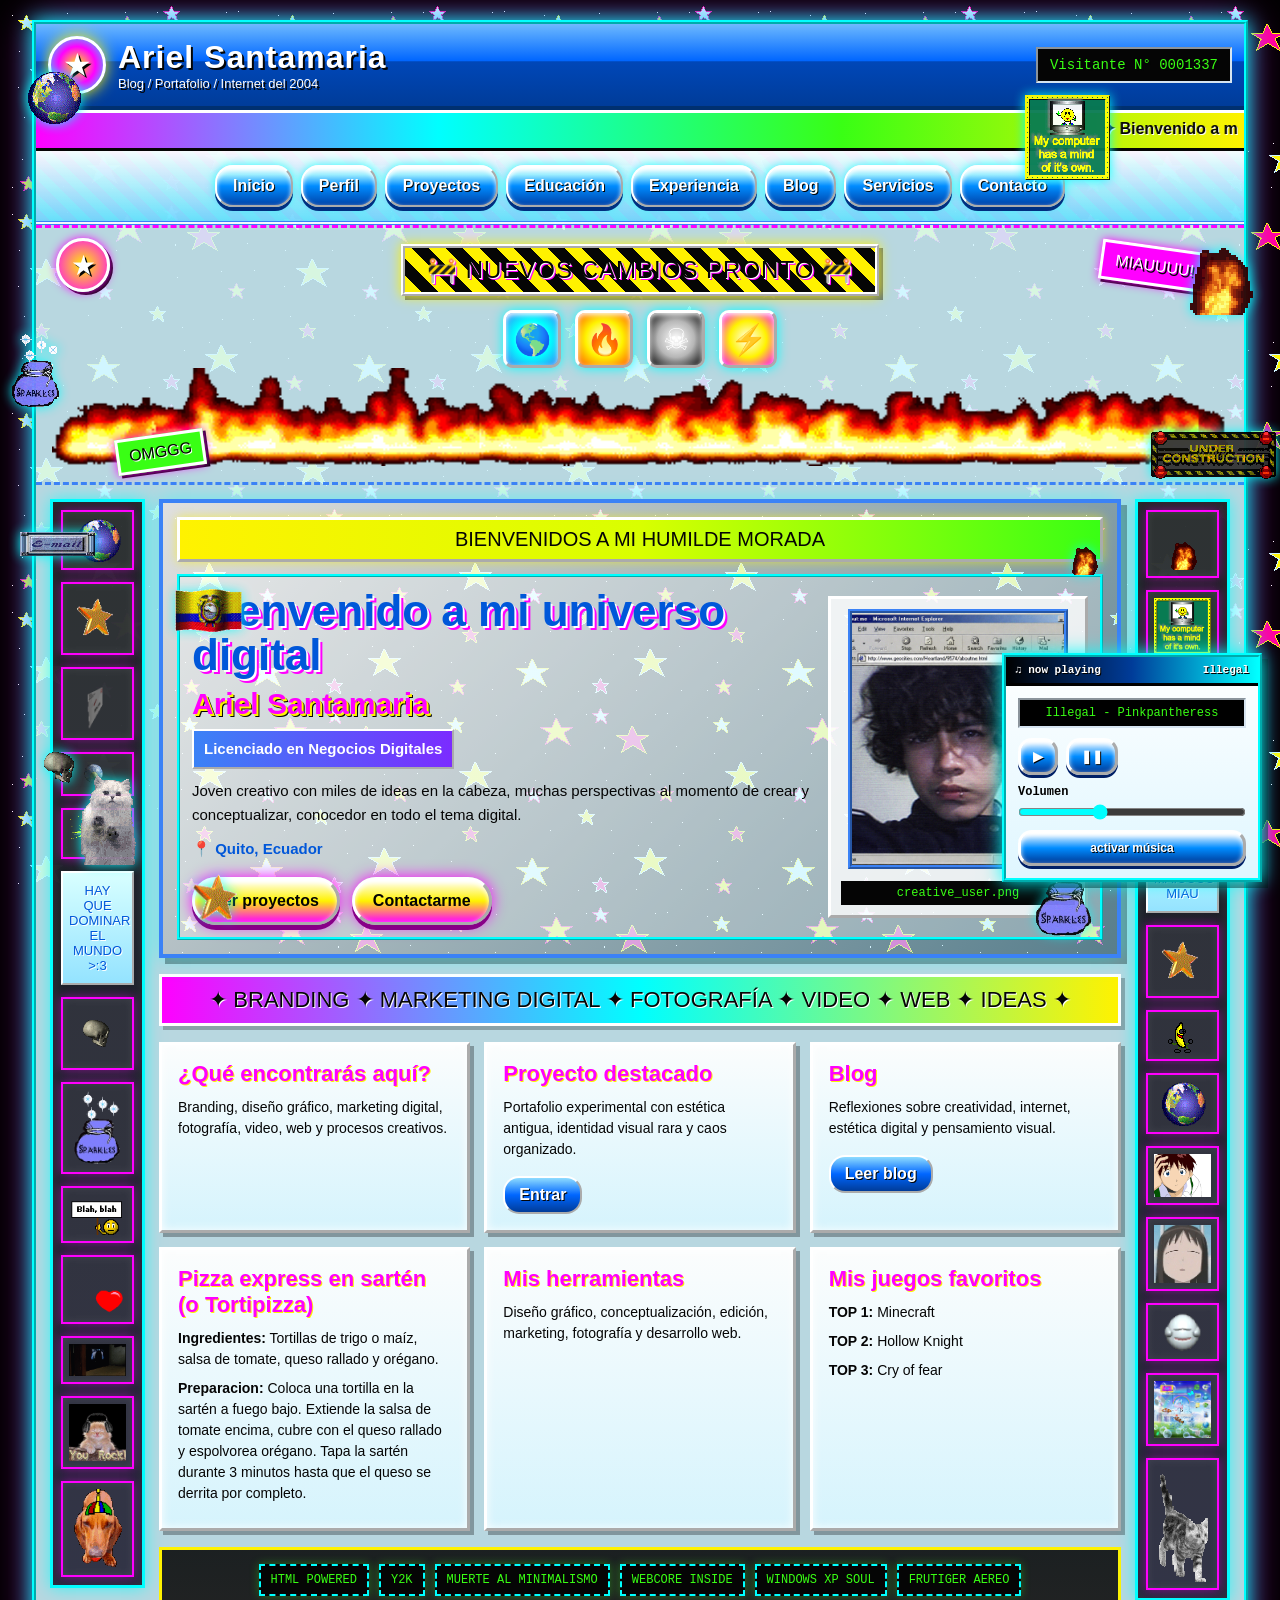
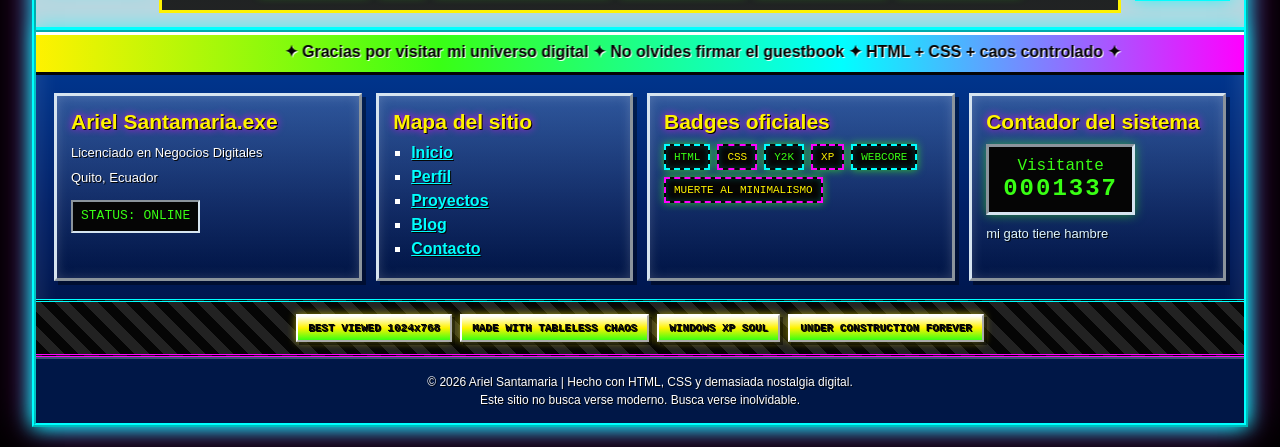
<file: index.html>
<!DOCTYPE html>
<html lang="es">
<head>
    <meta charset="UTF-8">
    <meta name="description" content="Blog y portafolio personal de Ariel Santamaria">
    <meta name="keywords" content="portafolio, blog, diseño, marketing digital, negocios digitales, Ariel Santamaria">
    <meta name="author" content="Ariel Santamaria">
    <meta name="viewport" content="width=device-width, initial-scale=1.0">

    <title>Ariel Santamaria | Blog Portafolio </title>

    <link rel="stylesheet" href="css/estilos.css">
</head>

<body>
    <!-- ==================================================
REPRODUCTOR FLOTANTE INDEX
================================================== -->

<div class="music-player-old">
    <div class="music-player-top">
        <span>♫ now playing</span>
        <span>Illegal</span>
    </div>

    <div class="music-player-body">
        <p class="music-song-title">Illegal  - Pinkpantheress</p>

        <audio id="index-audio" loop>
            <source src="audio/Illegal.mp3" type="audio/mpeg">
            Tu navegador no puede reproducir audio.
        </audio>

        <div class="music-buttons">
            <button type="button" onclick="playIndexMusic()">▶</button>
            <button type="button" onclick="pauseIndexMusic()">❚❚</button>
        </div>

        <label for="music-volume">Volumen</label>
        <input 
            id="music-volume" 
            type="range" 
            min="0" 
            max="1" 
            step="0.01" 
            value="0.35"
            oninput="changeIndexVolume(this.value)"
        >

        <button class="music-activate" type="button" onclick="playIndexMusic()">
            activar música
        </button>
    </div>
</div>
    <!-- ==================================================
    FONDO ANIMADO OLD INTERNET
    ================================================== -->

        <div class="fondo-gifs">
            <img src="img/gifs/earth.gif" alt="gif tierra" class="gif-bg gif-bg-1">
            <img src="img/gifs/fire.gif" alt="gif fuego" class="gif-bg gif-bg-2">
            <img src="img/gifs/skull.gif" alt="gif calavera" class="gif-bg gif-bg-3">
            <img src="img/gifs/star.gif" alt="gif estrella" class="gif-bg gif-bg-4">
            <img src="img/gifs/sparkle.gif" alt="gif brillo" class="gif-bg gif-bg-5">
            <img src="img/gifs/under.gif" alt="gif construccion" class="gif-bg gif-bg-6">
            <img src="img/gifs/computer.gif" alt="gif computador" class="gif-bg gif-bg-7">
            <img src="img/gifs/cd.gif" alt="gif cd" class="gif-bg gif-bg-8">
            <img src="img/gifs/email.gif" alt="gif email" class="gif-bg gif-bg-9">
            <img src="img/gifs/cat.gif" alt="gif gato" class="gif-bg gif-bg-10">
        </div>

    <div class="pagina">

        <!-- ==================================================
        BARRA SUPERIOR ESTILO WINDOWS XP
        ================================================== -->

        <header class="barra-superior">
            <div class="logo-area">
                <div class="logo-animado">★</div>
                <div>
                    <h1>Ariel Santamaria </h1>
                    <p>Blog / Portafolio / Internet del 2004</p>
                </div>
            </div>

            <div class="contador-visitas">
                Visitante N° 0001337
            </div>
        </header>

        <!-- ==================================================
        MARQUEE OLD WEB
        ================================================== -->

        <div class="marquee-box">
            <marquee behavior="scroll" direction="left" scrollamount="7">
                ✦ Bienvenido a mi rincón digital ✦ Diseñador atrapado en Windows XP ✦ Branding ✦ Marketing Digital ✦ Fotografía ✦ Video ✦ Webcore Forever ✦
            </marquee>
        </div>

        <!-- ==================================================
        NAVBAR Y2K
        ================================================== -->

        <nav class="navbar">
            <a href="index.html">Inicio</a>
            <a href="Perfil.html">Perfil</a>
            <a href="Proyectos.html">Proyectos</a>
            <a href="Educacion.html">Educación</a>
            <a href="Experiencia.html">Experiencia</a>
            <a href="Blog.html">Blog</a>
            <a href="Servicios.html">Servicios</a>
            <a href="Contacto.html">Contacto</a>
        </nav>

                <!-- ==================================================
                DECORACIÓN OLD INTERNET / Y2K
                ================================================== -->

                <section class="decoracion-old-web">

                    <div class="sticker sticker-uno">★</div>
                     <div class="sticker sticker-dos">MIAUUUU!</div>
                    <div class="sticker sticker-tres">OMGGG</div>

                    <div class="banner-under">
                    🚧 NUEVOS CAMBIOS PRONTO 🚧
                    </div>

                        <div class="mini-gifs">
                        <div class="gif-falso tierra">🌎</div>
                        <div class="gif-falso fuego">🔥</div>
                        <div class="gif-falso calavera">☠</div>
                        <div class="gif-falso rayo">⚡</div>
                    </div>
                    
                    <div class="centro-lings">
                        <img src="img/gifs/fuegito.gif" alt="fuegito gif">
                    </div>

                </section>
            
<main class="contenedor-principal lings-layout">

    <!-- ==================================================
    COLUMNA IZQUIERDA DECORATIVA
    ================================================== -->

    <aside class="gif-columna gif-columna-izquierda">

        <div class="gif-box">
            <img src="img/gifs/earth.gif" alt="earth gif">
        </div>

        <div class="gif-box">
            <img src="img/gifs/star.gif" alt="star gif">
        </div>

        <div class="gif-box">
            <img src="img/gifs/mail.gif" alt="mail gif">
        </div>

        <div class="gif-box">
            <img src="img/gifs/planet.gif" alt="planet gif">
        </div>

        <div class="gif-box">
            <img src="img/gifs/new.gif" alt="new gif">
        </div>

        <div class="mini-panel">
            <p>HAY QUE </p>
            <p>DOMINAR EL MUNDO >:3</p>
        </div>

        <div class="gif-box">
            <img src="img/gifs/skull.gif" alt="skull gif">
        </div>

        <div class="gif-box">
            <img src="img/gifs/sparkle.gif" alt="sparkle gif">
        </div>

        <div class="gif-box">
            <img src="img/gifs/blabla.gif" alt="blabla gif">
        </div>

        <div class="gif-box">
            <img src="img/gifs/amol.gif" alt="amol gif">
        </div>

        <div class="gif-box">
            <img src="img/gifs/horror.gif" alt="horror gif">
        </div>

        <div class="gif-box">
            <img src="img/gifs/rok.gif" alt="rok gif">
        </div>

        <div class="gif-box">
            <img src="img/gifs/dog.gif" alt="dog gif">
        </div>



    </aside>


    <!-- ==================================================
    CENTRO PRINCIPAL
    ================================================== -->

    <section class="centro-lings">

        <!-- HERO CENTRAL -->
        <section class="hero-billboard">

            <div class="hero-top-banner">
                <span>BIENVENIDOS A MI HUMILDE MORADA</span>
            </div>

            <div class="hero-main-box">

                <div class="texto-hero">
                    <h2>Bienvenido a mi universo digital</h2>
                    <h3>Ariel Santamaria</h3>

                    <p class="titulo-profesional">
                        Licenciado en Negocios Digitales
                    </p>

                    <p>
                        Joven creativo con miles de ideas en la cabeza,
                        muchas perspectivas al momento de crear y conceptualizar,
                        conocedor en todo el tema digital.
                    </p>

                    <p class="ubicacion">📍 Quito, Ecuador</p>

                    <div class="botones-hero">
                        <a href="Proyectos.html">Ver proyectos</a>
                        <a href="Contacto.html">Contactarme</a>
                    </div>
                </div>

                <div class="hero-foto-box">
                    <img src="img/Ariel.png" alt="Foto de Ariel Santamaria">
                    <div class="hero-foto-label">creative_user.png</div>
                </div>

            </div>

            <!-- GIFS EN EL MEDIO -->
            <div class="gifs-centro">
                <img src="img/gifs/fire.gif" alt="fire gif" class="gif-centro gif-centro-1">
                <img src="img/gifs/star.gif" alt="star gif" class="gif-centro gif-centro-2">
                <img src="img/gifs/ec.gif" alt="ec gif" class="gif-centro gif-centro-3">
                <img src="img/gifs/sparkle.gif" alt="sparkle gif" class="gif-centro gif-centro-4">
            </div>

        </section>


        <!-- MINI BANNER -->
        <section class="banner-horizontal-old">
            <div class="banner-old-texto">
                ✦ BRANDING ✦ MARKETING DIGITAL ✦ FOTOGRAFÍA ✦ VIDEO ✦ WEB ✦ IDEAS ✦
            </div>
        </section>


        <!-- GRID CENTRAL -->
        <section class="grid-central-home">

            <article class="modulo-old">
                <h3>¿Qué encontrarás aquí?</h3>
                <p>Branding, diseño gráfico, marketing digital, fotografía, video, web y procesos creativos.</p>
            </article>

            <article class="modulo-old">
                <h3>Proyecto destacado</h3>
                <p>Portafolio experimental con estética antigua, identidad visual rara y caos organizado.</p>
                <a href="Proyectos.html" class="mini-btn-old">Entrar</a>
            </article>

            <article class="modulo-old">
                <h3>Blog</h3>
                <p>Reflexiones sobre creatividad, internet, estética digital y pensamiento visual.</p>
                <a href="Blog.html" class="mini-btn-old">Leer blog</a>
            </article>

            <article class="modulo-old">
                <h3>Pizza express en sartén (o Tortipizza)</h3>
                <p><strong>Ingredientes:</strong> Tortillas de trigo o maíz, salsa de tomate, queso rallado y orégano.</p>
                <p><strong>Preparacion:</strong> Coloca una tortilla en la sartén a fuego bajo. Extiende la salsa de tomate encima, cubre con el queso rallado y espolvorea orégano. Tapa la sartén durante 3 minutos hasta que el queso se derrita por completo.</p>
            </article>

            <article class="modulo-old">
                <h3>Mis herramientas</h3>
                <p>Diseño gráfico, conceptualización, edición, marketing, fotografía y desarrollo web.</p>
            </article>

            <article class="modulo-old">
                <h3>Mis juegos favoritos</h3>
                <p><strong>TOP 1:</strong> Minecraft</p>
                <p><strong>TOP 2:</strong> Hollow Knight</p>
                <p><strong>TOP 3:</strong> Cry of fear</p>
            </article>

        </section>


        <!-- FRANJA DE BOTONES / BADGES -->
        <section class="franja-badges-old">
            <span>HTML POWERED</span>
            <span>Y2K</span>
            <span>MUERTE AL MINIMALISMO</span>
            <span>WEBCORE INSIDE</span>
            <span>WINDOWS XP SOUL</span>
            <span>FRUTIGER AEREO</span>
        </section>

    </section>


    <!-- ==================================================
    COLUMNA DERECHA DECORATIVA
    ================================================== -->

    <aside class="gif-columna gif-columna-derecha">

        <div class="gif-box">
            <img src="img/gifs/fire.gif" alt="fire gif">
        </div>

        <div class="gif-box">
            <img src="img/gifs/computer.gif" alt="computer gif">
        </div>

        <div class="gif-box">
            <img src="img/gifs/anime.gif" alt="anime gif">
        </div>

        <div class="gif-box">
            <img src="img/gifs/alert.gif" alt="alert gif">
        </div>

        <div class="mini-panel">
            <p>MIAU</p>
            <p>MAIUUUU</p>
            <p>MIAU</p>
        </div>

        <div class="gif-box">
            <img src="img/gifs/star.gif" alt="star gif">
        </div>

        <div class="gif-box">
            <img src="img/gifs/banana.gif" alt="banana gif">
        </div>

        <div class="gif-box">
            <img src="img/gifs/earth.gif" alt="earth gif">
        </div>

        <div class="gif-box">
            <img src="img/gifs/anime2.gif" alt="anime2 gif">
        </div>

        <div class="gif-box">
            <img src="img/gifs/anime3.gif" alt="anime3 gif">
        </div>

        <div class="gif-box">
            <img src="img/gifs/fantasmin.gif" alt="fantasmin gif">
        </div>

        <div class="gif-box">
            <img src="img/gifs/frutiger.gif" alt="frutiger gif">
        </div>

        <div class="gif-box">
            <img src="img/gifs/gato.gif" alt="gato gif">
        </div>

    </aside>

</main>

<!-- ==================================================
FOOTER 
================================================== -->

<footer class="footer-y2k">

    <div class="footer-marquee">
        <marquee behavior="alternate" direction="left" scrollamount="6">
            ✦ Gracias por visitar mi universo digital ✦ No olvides firmar el guestbook ✦ HTML + CSS + caos controlado ✦
        </marquee>
    </div>

    <div class="footer-contenido">

        <section class="footer-bloque">
            <h3>Ariel Santamaria.exe</h3>
            <p>Licenciado en Negocios Digitales</p>
            <p>Quito, Ecuador</p>
            <p class="footer-status">STATUS: ONLINE</p>
        </section>

        <section class="footer-bloque">
            <h3>Mapa del sitio</h3>
            <ul>
                <li><a href="index.html">Inicio</a></li>
                <li><a href="Perfil.html">Perfil</a></li>
                <li><a href="Proyectos.html">Proyectos</a></li>
                <li><a href="Blog.html">Blog</a></li>
                <li><a href="Contacto.html">Contacto</a></li>
            </ul>
        </section>

        <section class="footer-bloque">
            <h3>Badges oficiales</h3>

            <div class="footer-badges">
                <span>HTML</span>
                <span>CSS</span>
                <span>Y2K</span>
                <span>XP</span>
                <span>WEBCORE</span>
                <span>MUERTE AL MINIMALISMO</span>
            </div>
        </section>

        <section class="footer-bloque">
            <h3>Contador del sistema</h3>

            <div class="footer-counter">
                Visitante<br>
                <strong>0001337</strong>
            </div>

            <p class="footer-small">
                mi gato tiene hambre 
            </p>
        </section>

    </div>

    <div class="footer-franja-botones">
        <span>BEST VIEWED 1024x768</span>
        <span>MADE WITH TABLELESS CHAOS</span>
        <span>WINDOWS XP SOUL</span>
        <span>UNDER CONSTRUCTION FOREVER</span>
    </div>

    <div class="footer-copy">
        <p>© 2026 Ariel Santamaria | Hecho con HTML, CSS y demasiada nostalgia digital.</p>
        <p>Este sitio no busca verse moderno. Busca verse inolvidable.</p>
    </div>

</footer>

    </div>
<script>
    const indexAudio = document.getElementById("index-audio");

    window.addEventListener("load", function () {
        indexAudio.volume = 0.35;

        indexAudio.play().catch(function () {
            console.log("El navegador bloqueó el autoplay. Hay que dar click en activar música.");
        });
    });

    function playIndexMusic() {
        indexAudio.play();
    }

    function pauseIndexMusic() {
        indexAudio.pause();
    }

    function changeIndexVolume(value) {
        indexAudio.volume = value;
    }
</script>
</body>
</html>
</file>
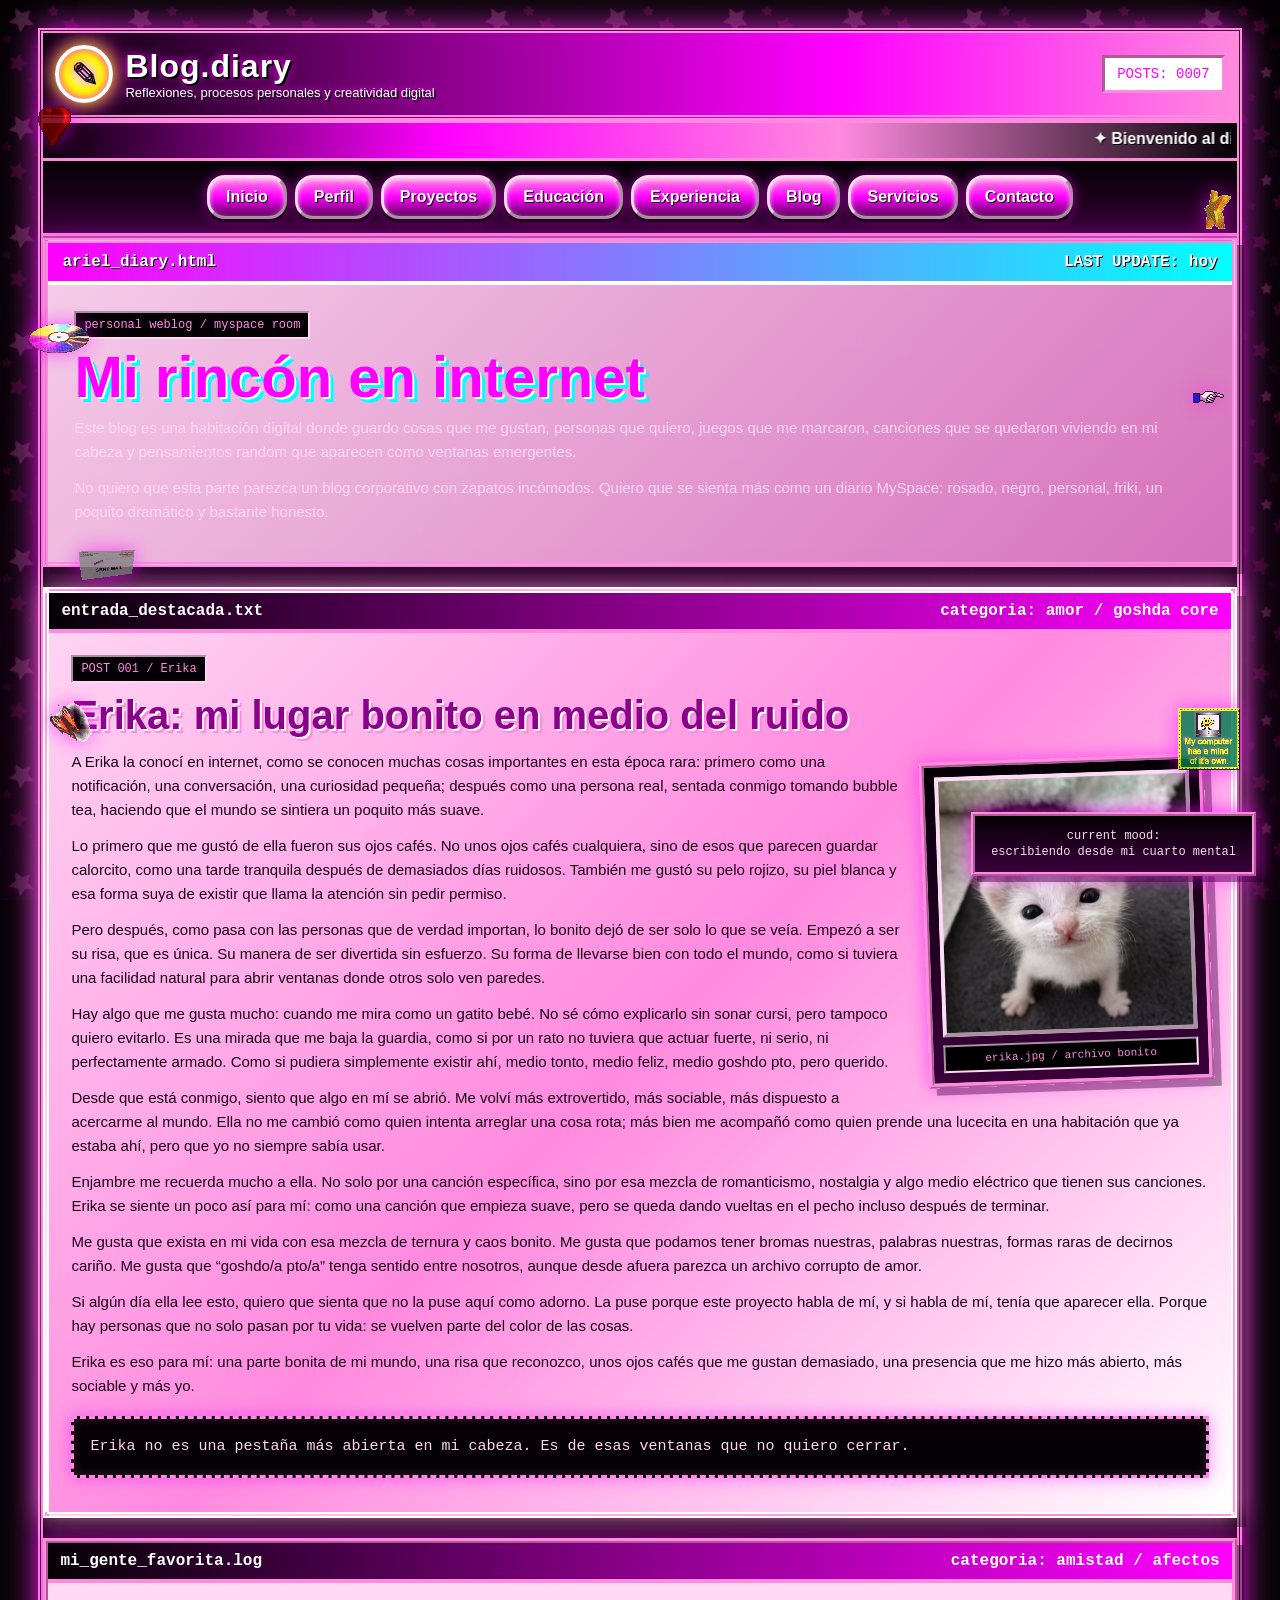
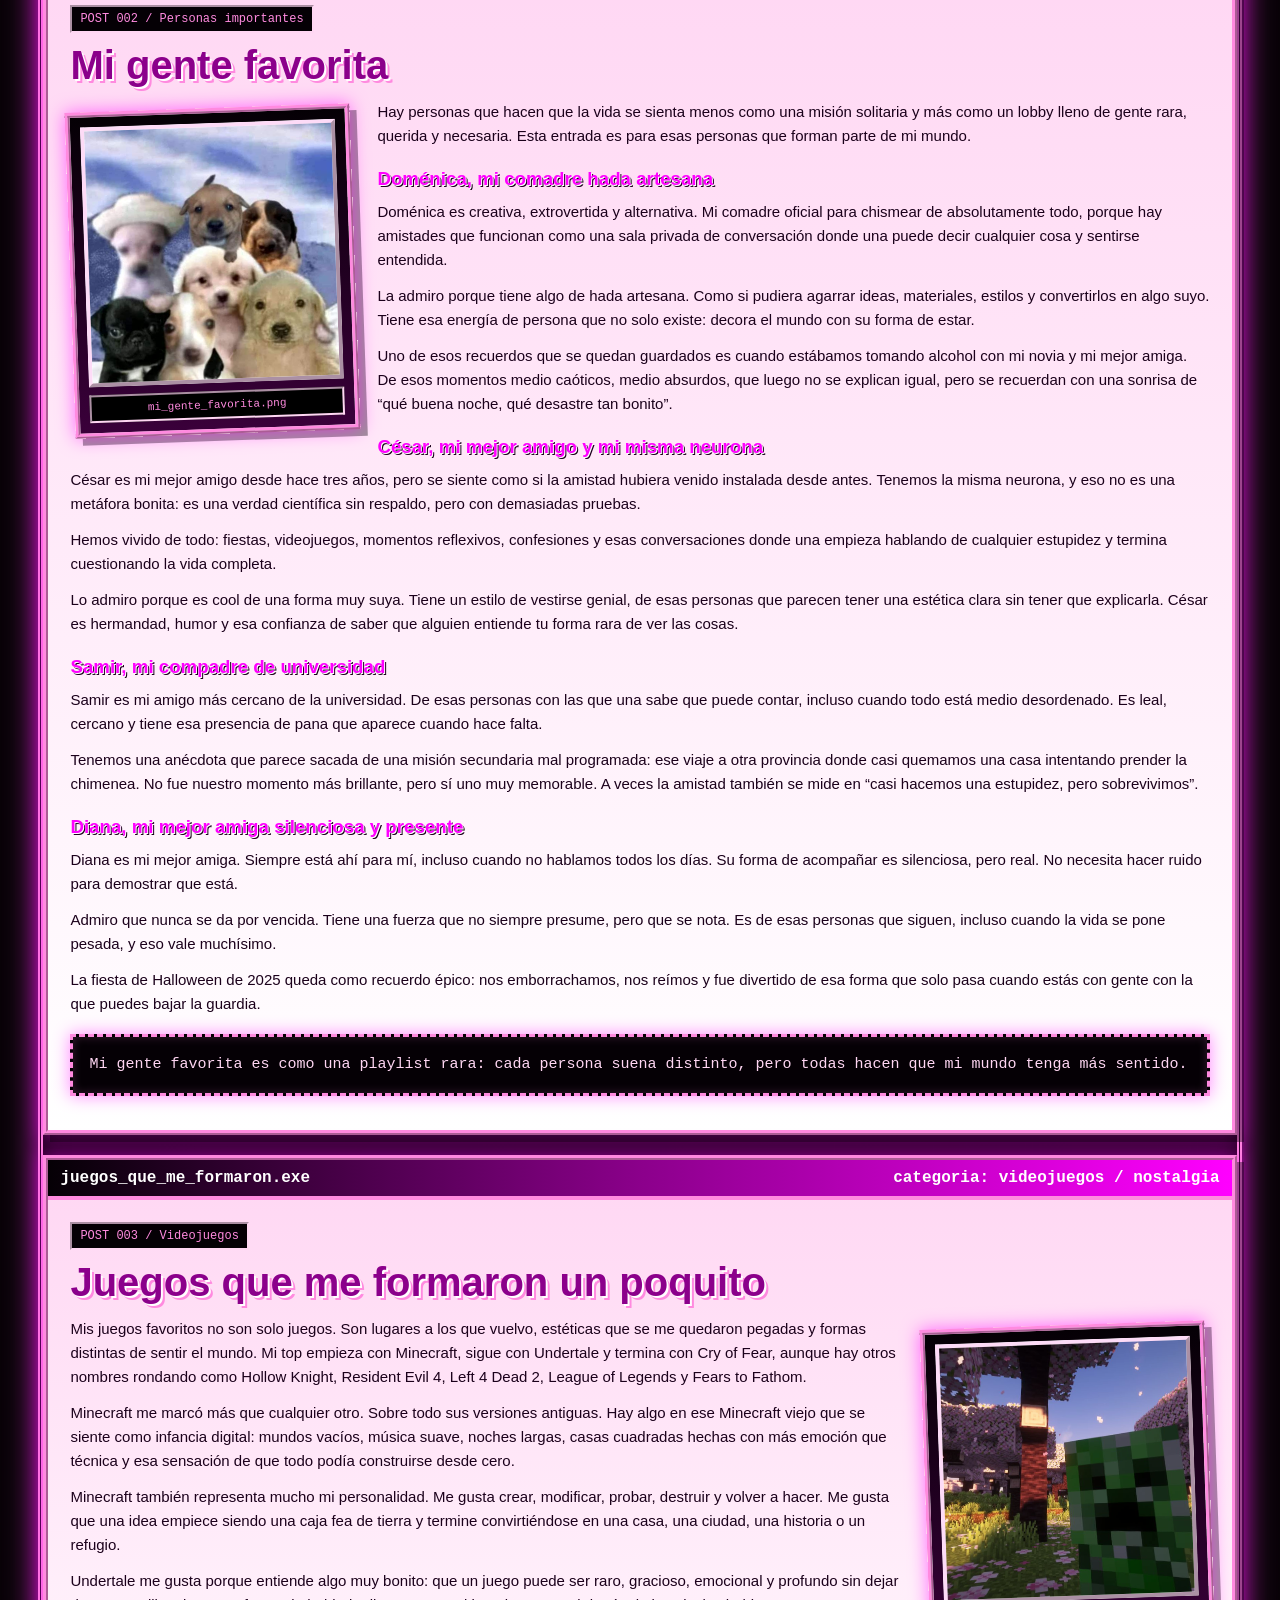
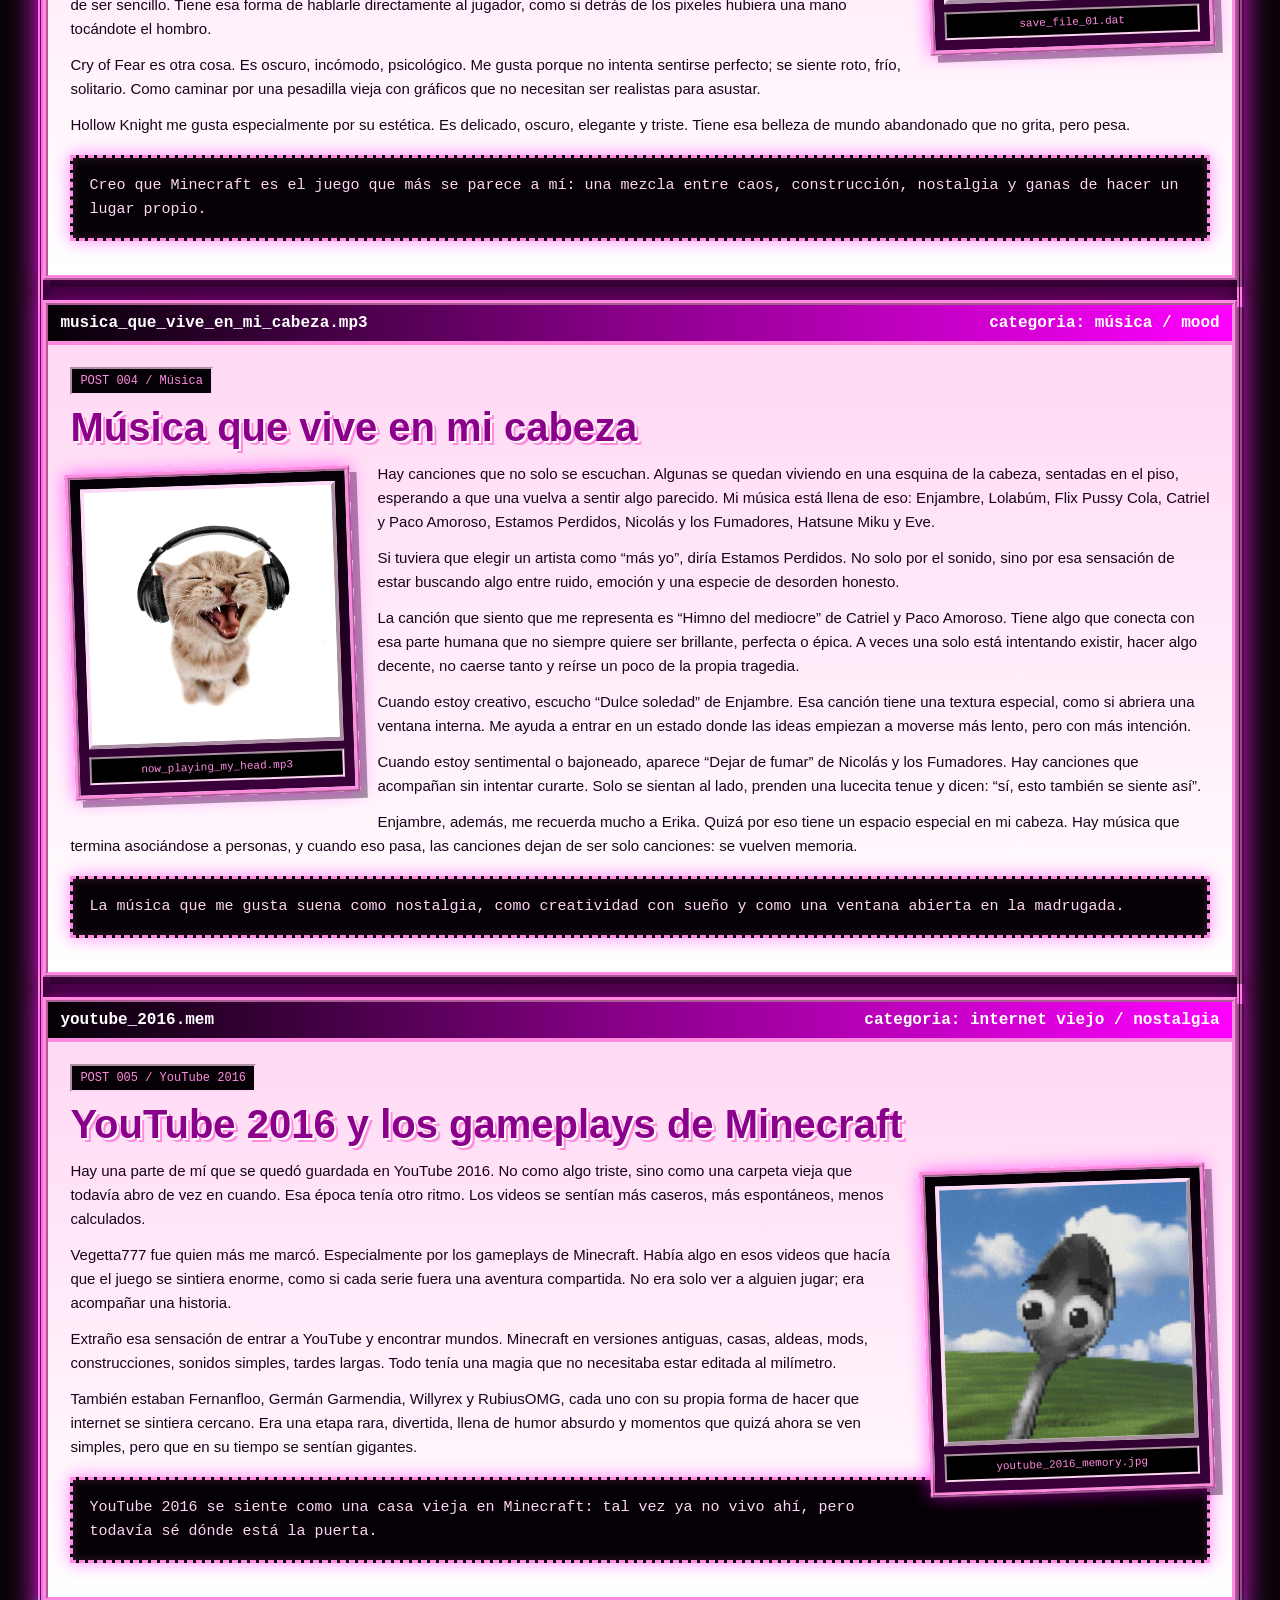
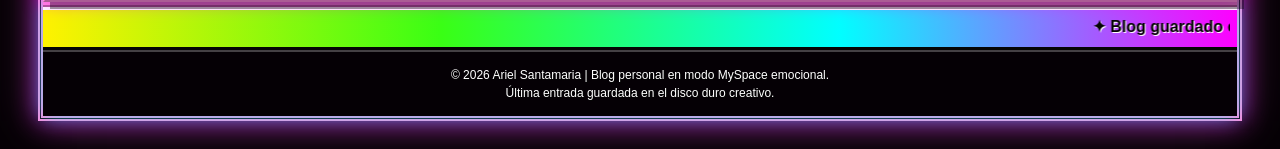
<file: Blog.html>
<!DOCTYPE html>
<html lang="es">
<head>
    <meta charset="UTF-8">
    <meta name="description" content="Blog personal de Ariel Santamaria">
    <meta name="keywords" content="blog, creatividad digital, reflexiones, diseño, procesos personales, Ariel Santamaria">
    <meta name="author" content="Ariel Santamaria">
    <meta name="viewport" content="width=device-width, initial-scale=1.0">

    <title>Blog | Ariel Santamaria</title>

    <link rel="stylesheet" href="css/estilos.css">
</head>

<body class="pagina-blog">
    <!-- ==================================================
BLOG - GIFS DECORATIVOS MYSPACE ROSADO/NEGRO
================================================== -->

<div class="blog-gifs-deco">

    <img class="blog-gif blog-gif-01" src="img/gifs/heart.gif" alt="Gif corazón">
    <img class="blog-gif blog-gif-02" src="img/gifs/star.gif" alt="Gif estrella">
    <img class="blog-gif blog-gif-03" src="img/gifs/cd.gif" alt="Gif cd">
    <img class="blog-gif blog-gif-04" src="img/gifs/cursor.gif" alt="Gif cursor">
    <img class="blog-gif blog-gif-05" src="img/gifs/butterfly.gif" alt="Gif mariposa">
    <img class="blog-gif blog-gif-06" src="img/gifs/computer.gif" alt="Gif computadora">
    <img class="blog-gif blog-gif-07" src="img/gifs/mail.gif" alt="Gif mail">
    <img class="blog-gif blog-gif-08" src="img/gifs/moon.gif" alt="Gif luna">

</div>

<div class="blog-status-floating">
    current mood:<br>
    escribiendo desde mi cuarto mental
</div>

    <div class="blog-wrapper">

        <!-- ==================================================
        HEADER BLOG
        ================================================== -->

        <header class="barra-superior blog-header">
            <div class="logo-area">
                <div class="logo-animado">✎</div>
                <div>
                    <h1>Blog.diary</h1>
                    <p>Reflexiones, procesos personales y creatividad digital</p>
                </div>
            </div>

            <div class="contador-visitas">
                POSTS: 0007
            </div>
        </header>

        <!-- ==================================================
        MARQUEE BLOG
        ================================================== -->

        <div class="marquee-box blog-marquee">
            <marquee behavior="scroll" direction="left" scrollamount="6">
                ✦ Bienvenido al diario digital ✦ pensamientos random ✦ creatividad ✦ internet viejo ✦ procesos ✦ diseño ✦ aprendizaje ✦ ideas que todavía están cargando ✦
            </marquee>
        </div>

        <!-- ==================================================
        NAVBAR BLOG
        ================================================== -->

        <nav class="navbar blog-navbar">
            <a href="index.html">Inicio</a>
            <a href="Perfil.html">Perfil</a>
            <a href="Proyectos.html">Proyectos</a>
            <a href="Educacion.html">Educación</a>
            <a href="Experiencia.html">Experiencia</a>
            <a href="Blog.html">Blog</a>
            <a href="Servicios.html">Servicios</a>
            <a href="Contacto.html">Contacto</a>
        </nav>

        <!-- ==================================================
        CONTENIDO BLOG
        ================================================== -->

        <main class="blog-main">

    <!-- ==================================================
    BLOG - HERO PERSONAL
    ================================================== -->

    <section class="blog-hero blog-hero-personal">
        <div class="blog-hero-top">
            <span>ariel_diary.html</span>
            <span>LAST UPDATE: hoy</span>
        </div>

        <div class="blog-hero-content">
            <span class="blog-label">personal weblog / myspace room</span>

            <h2>Mi rincón en internet</h2>

            <p>
                Este blog es una habitación digital donde guardo cosas que me gustan,
                personas que quiero, juegos que me marcaron, canciones que se quedaron
                viviendo en mi cabeza y pensamientos random que aparecen como ventanas
                emergentes.
            </p>

            <p>
                No quiero que esta parte parezca un blog corporativo con zapatos incómodos.
                Quiero que se sienta más como un diario MySpace: rosado, negro, personal,
                friki, un poquito dramático y bastante honesto.
            </p>
        </div>
    </section>


    <!-- ==================================================
    BLOG - ULTIMA ENTRADA DESTACADA
    ================================================== -->

    <section class="blog-post blog-post-destacado" id="erika">

        <div class="post-header">
            <span>entrada_destacada.txt</span>
            <span>categoria: amor / goshda core</span>
        </div>

        <div class="post-content">
            <span class="post-fecha">POST 001 / Erika</span>

            <h2>Erika: mi lugar bonito en medio del ruido</h2>
            <figure class="blog-post-image blog-post-image-right">
    <img src="img/blog/erika.jpg" alt="Imagen dedicada a Erika">
    <figcaption>erika.jpg / archivo bonito</figcaption>
</figure>

            <p>
                A Erika la conocí en internet, como se conocen muchas cosas importantes
                en esta época rara: primero como una notificación, una conversación,
                una curiosidad pequeña; después como una persona real, sentada conmigo
                tomando bubble tea, haciendo que el mundo se sintiera un poquito más
                suave.
            </p>

            <p>
                Lo primero que me gustó de ella fueron sus ojos cafés. No unos ojos
                cafés cualquiera, sino de esos que parecen guardar calorcito, como una
                tarde tranquila después de demasiados días ruidosos. También me gustó
                su pelo rojizo, su piel blanca y esa forma suya de existir que llama
                la atención sin pedir permiso.
            </p>

            <p>
                Pero después, como pasa con las personas que de verdad importan, lo
                bonito dejó de ser solo lo que se veía. Empezó a ser su risa, que es
                única. Su manera de ser divertida sin esfuerzo. Su forma de llevarse
                bien con todo el mundo, como si tuviera una facilidad natural para
                abrir ventanas donde otros solo ven paredes.
            </p>

            <p>
                Hay algo que me gusta mucho: cuando me mira como un gatito bebé.
                No sé cómo explicarlo sin sonar cursi, pero tampoco quiero evitarlo.
                Es una mirada que me baja la guardia, como si por un rato no tuviera
                que actuar fuerte, ni serio, ni perfectamente armado. Como si pudiera
                simplemente existir ahí, medio tonto, medio feliz, medio goshdo pto,
                pero querido.
            </p>

            <p>
                Desde que está conmigo, siento que algo en mí se abrió. Me volví más
                extrovertido, más sociable, más dispuesto a acercarme al mundo. Ella
                no me cambió como quien intenta arreglar una cosa rota; más bien me
                acompañó como quien prende una lucecita en una habitación que ya estaba
                ahí, pero que yo no siempre sabía usar.
            </p>

            <p>
                Enjambre me recuerda mucho a ella. No solo por una canción específica,
                sino por esa mezcla de romanticismo, nostalgia y algo medio eléctrico
                que tienen sus canciones. Erika se siente un poco así para mí: como
                una canción que empieza suave, pero se queda dando vueltas en el pecho
                incluso después de terminar.
            </p>

            <p>
                Me gusta que exista en mi vida con esa mezcla de ternura y caos bonito.
                Me gusta que podamos tener bromas nuestras, palabras nuestras, formas
                raras de decirnos cariño. Me gusta que “goshdo/a pto/a” tenga sentido
                entre nosotros, aunque desde afuera parezca un archivo corrupto de
                amor.
            </p>

            <p>
                Si algún día ella lee esto, quiero que sienta que no la puse aquí
                como adorno. La puse porque este proyecto habla de mí, y si habla de
                mí, tenía que aparecer ella. Porque hay personas que no solo pasan por
                tu vida: se vuelven parte del color de las cosas.
            </p>

            <p>
                Erika es eso para mí: una parte bonita de mi mundo, una risa que
                reconozco, unos ojos cafés que me gustan demasiado, una presencia que
                me hizo más abierto, más sociable y más yo.
            </p>

            <p class="blog-frase-destacada">
                Erika no es una pestaña más abierta en mi cabeza. Es de esas ventanas
                que no quiero cerrar.
            </p>
        </div>

    </section>


    <!-- ==================================================
    BLOG - POST MI GENTE FAVORITA
    ================================================== -->

    <section class="blog-post" id="mi-gente">

        <div class="post-header">
            <span>mi_gente_favorita.log</span>
            <span>categoria: amistad / afectos</span>
        </div>

        <div class="post-content">
            <span class="post-fecha">POST 002 / Personas importantes</span>

            <h2>Mi gente favorita</h2>
<figure class="blog-post-image blog-post-image-left">
    <img src="img/blog/mi-gente.jpg" alt="Imagen de personas importantes">
    <figcaption>mi_gente_favorita.png</figcaption>
</figure>
            <p>
                Hay personas que hacen que la vida se sienta menos como una misión
                solitaria y más como un lobby lleno de gente rara, querida y necesaria.
                Esta entrada es para esas personas que forman parte de mi mundo.
            </p>

            <h3>Doménica, mi comadre hada artesana</h3>

            <p>
                Doménica es creativa, extrovertida y alternativa. Mi comadre oficial
                para chismear de absolutamente todo, porque hay amistades que funcionan
                como una sala privada de conversación donde una puede decir cualquier
                cosa y sentirse entendida.
            </p>

            <p>
                La admiro porque tiene algo de hada artesana. Como si pudiera agarrar
                ideas, materiales, estilos y convertirlos en algo suyo. Tiene esa energía
                de persona que no solo existe: decora el mundo con su forma de estar.
            </p>

            <p>
                Uno de esos recuerdos que se quedan guardados es cuando estábamos tomando
                alcohol con mi novia y mi mejor amiga. De esos momentos medio caóticos,
                medio absurdos, que luego no se explican igual, pero se recuerdan con
                una sonrisa de “qué buena noche, qué desastre tan bonito”.
            </p>

            <h3>César, mi mejor amigo y mi misma neurona</h3>

            <p>
                César es mi mejor amigo desde hace tres años, pero se siente como si
                la amistad hubiera venido instalada desde antes. Tenemos la misma neurona,
                y eso no es una metáfora bonita: es una verdad científica sin respaldo,
                pero con demasiadas pruebas.
            </p>

            <p>
                Hemos vivido de todo: fiestas, videojuegos, momentos reflexivos,
                confesiones y esas conversaciones donde una empieza hablando de cualquier
                estupidez y termina cuestionando la vida completa.
            </p>

            <p>
                Lo admiro porque es cool de una forma muy suya. Tiene un estilo de
                vestirse genial, de esas personas que parecen tener una estética clara
                sin tener que explicarla. César es hermandad, humor y esa confianza
                de saber que alguien entiende tu forma rara de ver las cosas.
            </p>

            <h3>Samir, mi compadre de universidad</h3>

            <p>
                Samir es mi amigo más cercano de la universidad. De esas personas con
                las que una sabe que puede contar, incluso cuando todo está medio
                desordenado. Es leal, cercano y tiene esa presencia de pana que aparece
                cuando hace falta.
            </p>

            <p>
                Tenemos una anécdota que parece sacada de una misión secundaria mal
                programada: ese viaje a otra provincia donde casi quemamos una casa
                intentando prender la chimenea. No fue nuestro momento más brillante,
                pero sí uno muy memorable. A veces la amistad también se mide en “casi
                hacemos una estupidez, pero sobrevivimos”.
            </p>

            <h3>Diana, mi mejor amiga silenciosa y presente</h3>

            <p>
                Diana es mi mejor amiga. Siempre está ahí para mí, incluso cuando no
                hablamos todos los días. Su forma de acompañar es silenciosa, pero real.
                No necesita hacer ruido para demostrar que está.
            </p>

            <p>
                Admiro que nunca se da por vencida. Tiene una fuerza que no siempre
                presume, pero que se nota. Es de esas personas que siguen, incluso
                cuando la vida se pone pesada, y eso vale muchísimo.
            </p>

            <p>
                La fiesta de Halloween de 2025 queda como recuerdo épico: nos
                emborrachamos, nos reímos y fue divertido de esa forma que solo pasa
                cuando estás con gente con la que puedes bajar la guardia.
            </p>

            <p class="blog-frase-destacada">
                Mi gente favorita es como una playlist rara: cada persona suena distinto,
                pero todas hacen que mi mundo tenga más sentido.
            </p>
        </div>

    </section>


    <!-- ==================================================
    BLOG - POST JUEGOS
    ================================================== -->

    <section class="blog-post" id="juegos">

        <div class="post-header">
            <span>juegos_que_me_formaron.exe</span>
            <span>categoria: videojuegos / nostalgia</span>
        </div>

        <div class="post-content">
            <span class="post-fecha">POST 003 / Videojuegos</span>

            <h2>Juegos que me formaron un poquito</h2>
            <figure class="blog-post-image blog-post-image-right">
    <img src="img/blog/juegos.jpg" alt="Imagen de videojuegos favoritos">
    <figcaption>save_file_01.dat</figcaption>
</figure>

            <p>
                Mis juegos favoritos no son solo juegos. Son lugares a los que vuelvo,
                estéticas que se me quedaron pegadas y formas distintas de sentir el
                mundo. Mi top empieza con Minecraft, sigue con Undertale y termina con
                Cry of Fear, aunque hay otros nombres rondando como Hollow Knight,
                Resident Evil 4, Left 4 Dead 2, League of Legends y Fears to Fathom.
            </p>

            <p>
                Minecraft me marcó más que cualquier otro. Sobre todo sus versiones
                antiguas. Hay algo en ese Minecraft viejo que se siente como infancia
                digital: mundos vacíos, música suave, noches largas, casas cuadradas
                hechas con más emoción que técnica y esa sensación de que todo podía
                construirse desde cero.
            </p>

            <p>
                Minecraft también representa mucho mi personalidad. Me gusta crear,
                modificar, probar, destruir y volver a hacer. Me gusta que una idea
                empiece siendo una caja fea de tierra y termine convirtiéndose en una
                casa, una ciudad, una historia o un refugio.
            </p>

            <p>
                Undertale me gusta porque entiende algo muy bonito: que un juego puede
                ser raro, gracioso, emocional y profundo sin dejar de ser sencillo. Tiene
                esa forma de hablarle directamente al jugador, como si detrás de los
                pixeles hubiera una mano tocándote el hombro.
            </p>

            <p>
                Cry of Fear es otra cosa. Es oscuro, incómodo, psicológico. Me gusta
                porque no intenta sentirse perfecto; se siente roto, frío, solitario.
                Como caminar por una pesadilla vieja con gráficos que no necesitan ser
                realistas para asustar.
            </p>

            <p>
                Hollow Knight me gusta especialmente por su estética. Es delicado,
                oscuro, elegante y triste. Tiene esa belleza de mundo abandonado que
                no grita, pero pesa.
            </p>

            <p class="blog-frase-destacada">
                Creo que Minecraft es el juego que más se parece a mí: una mezcla entre
                caos, construcción, nostalgia y ganas de hacer un lugar propio.
            </p>
        </div>

    </section>


    <!-- ==================================================
    BLOG - POST MUSICA
    ================================================== -->

    <section class="blog-post" id="musica">

        <div class="post-header">
            <span>musica_que_vive_en_mi_cabeza.mp3</span>
            <span>categoria: música / mood</span>
        </div>

        <div class="post-content">
            <span class="post-fecha">POST 004 / Música</span>

            <h2>Música que vive en mi cabeza</h2>
            <figure class="blog-post-image blog-post-image-left">
    <img src="img/blog/musica.jpg" alt="Imagen relacionada con música">
    <figcaption>now_playing_my_head.mp3</figcaption>
</figure>

            <p>
                Hay canciones que no solo se escuchan. Algunas se quedan viviendo en
                una esquina de la cabeza, sentadas en el piso, esperando a que una
                vuelva a sentir algo parecido. Mi música está llena de eso: Enjambre,
                Lolabúm, Flix Pussy Cola, Catriel y Paco Amoroso, Estamos Perdidos,
                Nicolás y los Fumadores, Hatsune Miku y Eve.
            </p>

            <p>
                Si tuviera que elegir un artista como “más yo”, diría Estamos Perdidos.
                No solo por el sonido, sino por esa sensación de estar buscando algo
                entre ruido, emoción y una especie de desorden honesto.
            </p>

            <p>
                La canción que siento que me representa es “Himno del mediocre” de
                Catriel y Paco Amoroso. Tiene algo que conecta con esa parte humana
                que no siempre quiere ser brillante, perfecta o épica. A veces una
                solo está intentando existir, hacer algo decente, no caerse tanto y
                reírse un poco de la propia tragedia.
            </p>

            <p>
                Cuando estoy creativo, escucho “Dulce soledad” de Enjambre. Esa canción
                tiene una textura especial, como si abriera una ventana interna. Me
                ayuda a entrar en un estado donde las ideas empiezan a moverse más
                lento, pero con más intención.
            </p>

            <p>
                Cuando estoy sentimental o bajoneado, aparece “Dejar de fumar” de
                Nicolás y los Fumadores. Hay canciones que acompañan sin intentar
                curarte. Solo se sientan al lado, prenden una lucecita tenue y dicen:
                “sí, esto también se siente así”.
            </p>

            <p>
                Enjambre, además, me recuerda mucho a Erika. Quizá por eso tiene un
                espacio especial en mi cabeza. Hay música que termina asociándose a
                personas, y cuando eso pasa, las canciones dejan de ser solo canciones:
                se vuelven memoria.
            </p>

            <p class="blog-frase-destacada">
                La música que me gusta suena como nostalgia, como creatividad con sueño
                y como una ventana abierta en la madrugada.
            </p>
        </div>

    </section>


    <!-- ==================================================
    BLOG - POST INTERNET VIEJO
    ================================================== -->

    <section class="blog-post" id="internet-viejo">

        <div class="post-header">
            <span>youtube_2016.mem</span>
            <span>categoria: internet viejo / nostalgia</span>
        </div>

        <div class="post-content">
            <span class="post-fecha">POST 005 / YouTube 2016</span>

            <h2>YouTube 2016 y los gameplays de Minecraft</h2>
            <figure class="blog-post-image blog-post-image-right">
    <img src="img/blog/internet-viejo.jpg" alt="Imagen de internet viejo y YouTube 2016">
    <figcaption>youtube_2016_memory.jpg</figcaption>
</figure>

            <p>
                Hay una parte de mí que se quedó guardada en YouTube 2016. No como algo
                triste, sino como una carpeta vieja que todavía abro de vez en cuando.
                Esa época tenía otro ritmo. Los videos se sentían más caseros, más
                espontáneos, menos calculados.
            </p>

            <p>
                Vegetta777 fue quien más me marcó. Especialmente por los gameplays de
                Minecraft. Había algo en esos videos que hacía que el juego se sintiera
                enorme, como si cada serie fuera una aventura compartida. No era solo
                ver a alguien jugar; era acompañar una historia.
            </p>

            <p>
                Extraño esa sensación de entrar a YouTube y encontrar mundos. Minecraft
                en versiones antiguas, casas, aldeas, mods, construcciones, sonidos
                simples, tardes largas. Todo tenía una magia que no necesitaba estar
                editada al milímetro.
            </p>

            <p>
                También estaban Fernanfloo, Germán Garmendia, Willyrex y RubiusOMG,
                cada uno con su propia forma de hacer que internet se sintiera cercano.
                Era una etapa rara, divertida, llena de humor absurdo y momentos que
                quizá ahora se ven simples, pero que en su tiempo se sentían gigantes.
            </p>

            <p class="blog-frase-destacada">
                YouTube 2016 se siente como una casa vieja en Minecraft: tal vez ya no
                vivo ahí, pero todavía sé dónde está la puerta.
            </p>
        </div>

    </section>

</main>
        <!-- ==================================================
        FOOTER BLOG
        ================================================== -->

        <footer class="footer-y2k blog-footer">

            <div class="footer-marquee">
                <marquee behavior="scroll" direction="left" scrollamount="6">
                    ✦ Blog guardado correctamente ✦ pensamientos sincronizados ✦ Ariel Santamaria ✦ diario digital activo ✦
                </marquee>
            </div>

            <div class="footer-copy">
                <p>© 2026 Ariel Santamaria | Blog personal en modo MySpace emocional.</p>
                <p>Última entrada guardada en el disco duro creativo.</p>
            </div>

        </footer>

    </div>

</body>
</html>
</file>
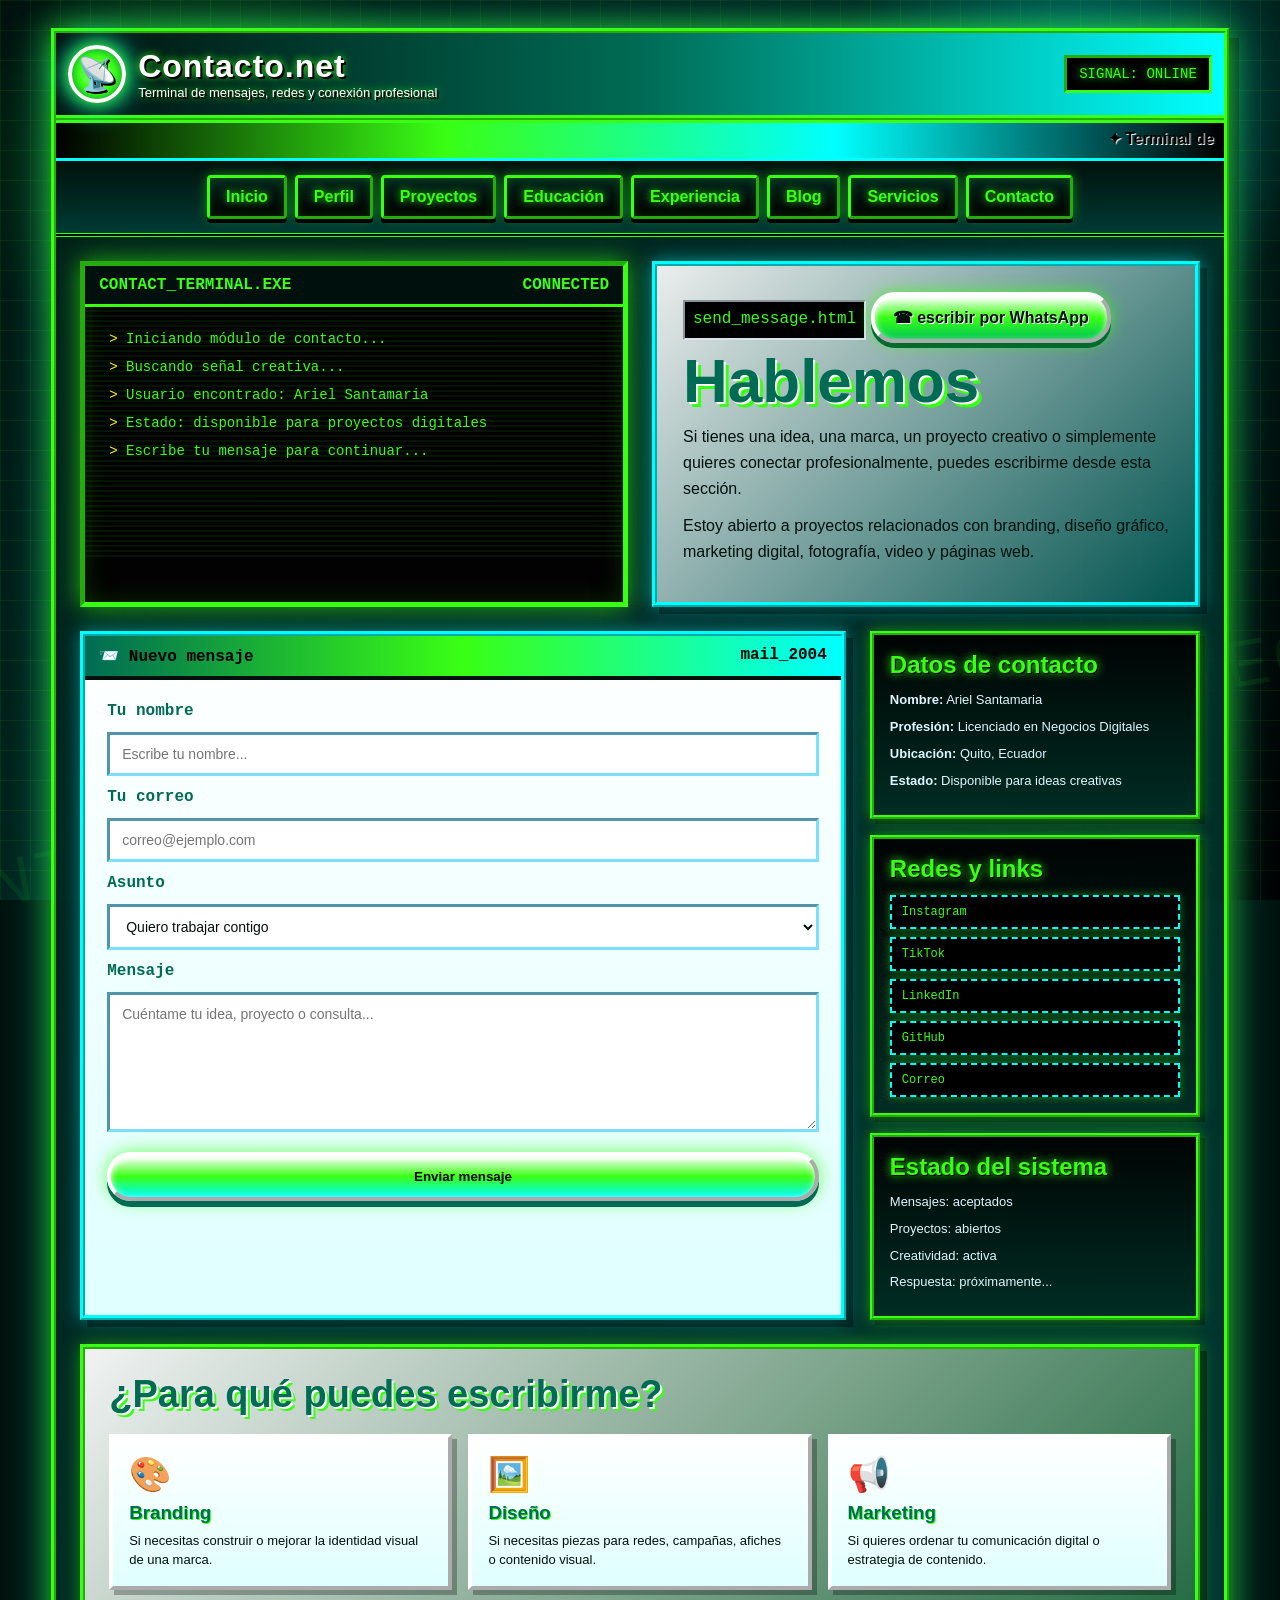
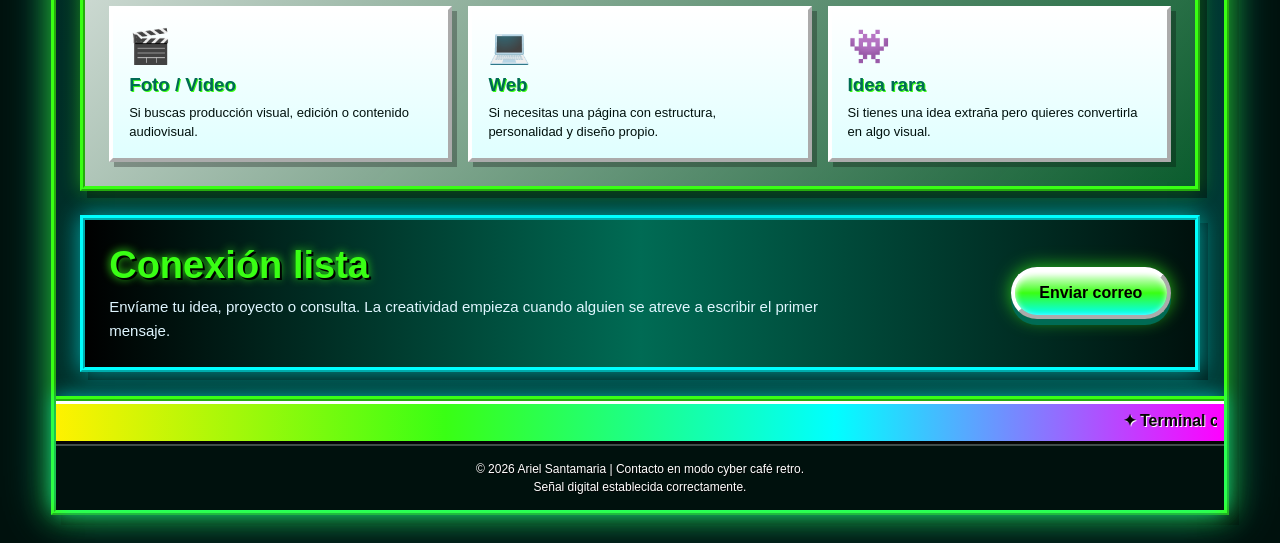
<file: Contacto.html>
<!DOCTYPE html>
<html lang="es">
<head>
    <meta charset="UTF-8">
    <meta name="description" content="Contacto profesional de Ariel Santamaria">
    <meta name="keywords" content="contacto, Ariel Santamaria, redes sociales, portafolio, negocios digitales">
    <meta name="author" content="Ariel Santamaria">
    <meta name="viewport" content="width=device-width, initial-scale=1.0">

    <title>Contacto | Ariel Santamaria</title>

    <link rel="stylesheet" href="css/estilos.css">
</head>

<body class="pagina-contacto">

    <div class="contacto-wrapper">

        <!-- ==================================================
        HEADER CONTACTO
        ================================================== -->

        <header class="barra-superior contacto-header">
            <div class="logo-area">
                <div class="logo-animado">📡</div>
                <div>
                    <h1>Contacto.net</h1>
                    <p>Terminal de mensajes, redes y conexión profesional</p>
                </div>
            </div>

            <div class="contador-visitas">
                SIGNAL: ONLINE
            </div>
        </header>

        <!-- ==================================================
        MARQUEE CONTACTO
        ================================================== -->

        <div class="marquee-box contacto-marquee">
            <marquee behavior="scroll" direction="left" scrollamount="7">
                ✦ Terminal de contacto abierta ✦ envía un mensaje ✦ conecta con Ariel ✦ proyectos creativos ✦ branding ✦ diseño ✦ marketing ✦ web ✦
            </marquee>
        </div>

        <!-- ==================================================
        NAVBAR CONTACTO
        ================================================== -->

        <nav class="navbar contacto-navbar">
            <a href="index.html">Inicio</a>
            <a href="Perfil.html">Perfil</a>
            <a href="Proyectos.html">Proyectos</a>
            <a href="Educacion.html">Educación</a>
            <a href="Experiencia.html">Experiencia</a>
            <a href="Blog.html">Blog</a>
            <a href="Servicios.html">Servicios</a>
            <a href="Contacto.html">Contacto</a>
        </nav>

        <!-- ==================================================
        CONTENIDO CONTACTO
        ================================================== -->

        <main class="contacto-layout">

            <!-- HERO CONTACTO -->
            <section class="contacto-hero">

                <div class="contacto-terminal">

                    <div class="terminal-top">
                        <span>CONTACT_TERMINAL.EXE</span>
                        <span>CONNECTED</span>
                    </div>

                    <div class="terminal-screen">
                        <p><span>&gt;</span> Iniciando módulo de contacto...</p>
                        <p><span>&gt;</span> Buscando señal creativa...</p>
                        <p><span>&gt;</span> Usuario encontrado: Ariel Santamaria</p>
                        <p><span>&gt;</span> Estado: disponible para proyectos digitales</p>
                        <p><span>&gt;</span> Escribe tu mensaje para continuar...</p>
                    </div>

                </div>

                <div class="contacto-hero-texto">
                    <p class="contacto-label">send_message.html</p>
<a class="btn-whatsapp-contacto" href="https://wa.me/593984673986" target="_blank">
    escribir por WhatsApp
</a>

                    <h2>Hablemos</h2>

                    <p>
                        Si tienes una idea, una marca, un proyecto creativo o simplemente
                        quieres conectar profesionalmente, puedes escribirme desde esta sección.
                    </p>

                    <p>
                        Estoy abierto a proyectos relacionados con branding, diseño gráfico,
                        marketing digital, fotografía, video y páginas web.
                    </p>
                </div>

            </section>

            <!-- GRID PRINCIPAL -->
            <section class="contacto-grid">

                <!-- FORMULARIO -->
                <section class="contacto-form-box">

                    <div class="contacto-box-title">
                        <span>📨 Nuevo mensaje</span>
                        <span>mail_2004</span>
                    </div>

                    <form class="contacto-form">

                        <label for="nombre">Tu nombre</label>
                        <input type="text" id="nombre" name="nombre" placeholder="Escribe tu nombre...">

                        <label for="email">Tu correo</label>
                        <input type="email" id="email" name="email" placeholder="correo@ejemplo.com">

                        <label for="asunto">Asunto</label>
                        <select id="asunto" name="asunto">
                            <option>Quiero trabajar contigo</option>
                            <option>Necesito branding</option>
                            <option>Necesito diseño gráfico</option>
                            <option>Necesito marketing digital</option>
                            <option>Necesito foto/video</option>
                            <option>Necesito una página web</option>
                            <option>Solo quiero saludar</option>
                        </select>

                        <label for="mensaje">Mensaje</label>
                        <textarea id="mensaje" name="mensaje" rows="7" placeholder="Cuéntame tu idea, proyecto o consulta..."></textarea>

                        <button type="submit">Enviar mensaje</button>

                    </form>

                </section>

                <!-- PANEL DATOS -->
                <aside class="contacto-info-panel">

                    <section class="contacto-card-info">
                        <h3>Datos de contacto</h3>

                        <p><strong>Nombre:</strong> Ariel Santamaria</p>
                        <p><strong>Profesión:</strong> Licenciado en Negocios Digitales</p>
                        <p><strong>Ubicación:</strong> Quito, Ecuador</p>
                        <p><strong>Estado:</strong> Disponible para ideas creativas</p>
                    </section>

                    <section class="contacto-card-info">
                        <h3>Redes y links</h3>

                        <div class="contacto-links">
                            <a href="https://www.instagram.com/chiwis_fr/   ">Instagram</a>
                            <a href="https://www.tiktok.com/@ariluuun">TikTok</a>
                            <a href="https://www.linkedin.com/in/ariel-santamaria-1713182aa?utm_source=share_via&utm_content=profile&utm_medium=member_android">LinkedIn</a>
                            
                            <a href="https://github.com/JoriJoestar7">GitHub</a>
                            <a href="mailto:santamaria.ariel.dumas@hotmail.com">Correo</a>
                        </div>
                    </section>

                    <section class="contacto-card-info contacto-status">
                        <h3>Estado del sistema</h3>

                        <p>Mensajes: aceptados</p>
                        <p>Proyectos: abiertos</p>
                        <p>Creatividad: activa</p>
                        <p>Respuesta: próximamente...</p>
                    </section>

                </aside>

            </section>

            <!-- CAJAS DE CONTACTO RÁPIDO -->
            <section class="contacto-rapido">

                <h2>¿Para qué puedes escribirme?</h2>

                <div class="contacto-rapido-grid">

                    <article>
                        <span>🎨</span>
                        <h3>Branding</h3>
                        <p>Si necesitas construir o mejorar la identidad visual de una marca.</p>
                    </article>

                    <article>
                        <span>🖼️</span>
                        <h3>Diseño</h3>
                        <p>Si necesitas piezas para redes, campañas, afiches o contenido visual.</p>
                    </article>

                    <article>
                        <span>📢</span>
                        <h3>Marketing</h3>
                        <p>Si quieres ordenar tu comunicación digital o estrategia de contenido.</p>
                    </article>

                    <article>
                        <span>🎬</span>
                        <h3>Foto / Video</h3>
                        <p>Si buscas producción visual, edición o contenido audiovisual.</p>
                    </article>

                    <article>
                        <span>💻</span>
                        <h3>Web</h3>
                        <p>Si necesitas una página con estructura, personalidad y diseño propio.</p>
                    </article>

                    <article>
                        <span>👾</span>
                        <h3>Idea rara</h3>
                        <p>Si tienes una idea extraña pero quieres convertirla en algo visual.</p>
                    </article>

                </div>

            </section>

            <!-- CTA FINAL -->
            <section class="contacto-final">

                <div>
                    <h2>Conexión lista</h2>
                    <p>
                        Envíame tu idea, proyecto o consulta. La creatividad empieza cuando alguien
                        se atreve a escribir el primer mensaje.
                    </p>
                </div>

                <a href="mailto:correo@ejemplo.com">Enviar correo</a>

            </section>

        </main>

        <!-- ==================================================
        FOOTER CONTACTO
        ================================================== -->

        <footer class="footer-y2k contacto-footer">

            <div class="footer-marquee">
<marquee behavior="scroll" direction="left" scrollamount="6">
    ✦ Terminal cerrada correctamente ✦ mensaje listo para enviarse ✦ Ariel Santamaria ✦ contacto profesional activo ✦
</marquee>  
            </div>

            <div class="footer-copy">
                <p>© 2026 Ariel Santamaria | Contacto en modo cyber café retro.</p>
                <p>Señal digital establecida correctamente.</p>
            </div>

        </footer>

    </div>
    

</body>
</html>
</file>
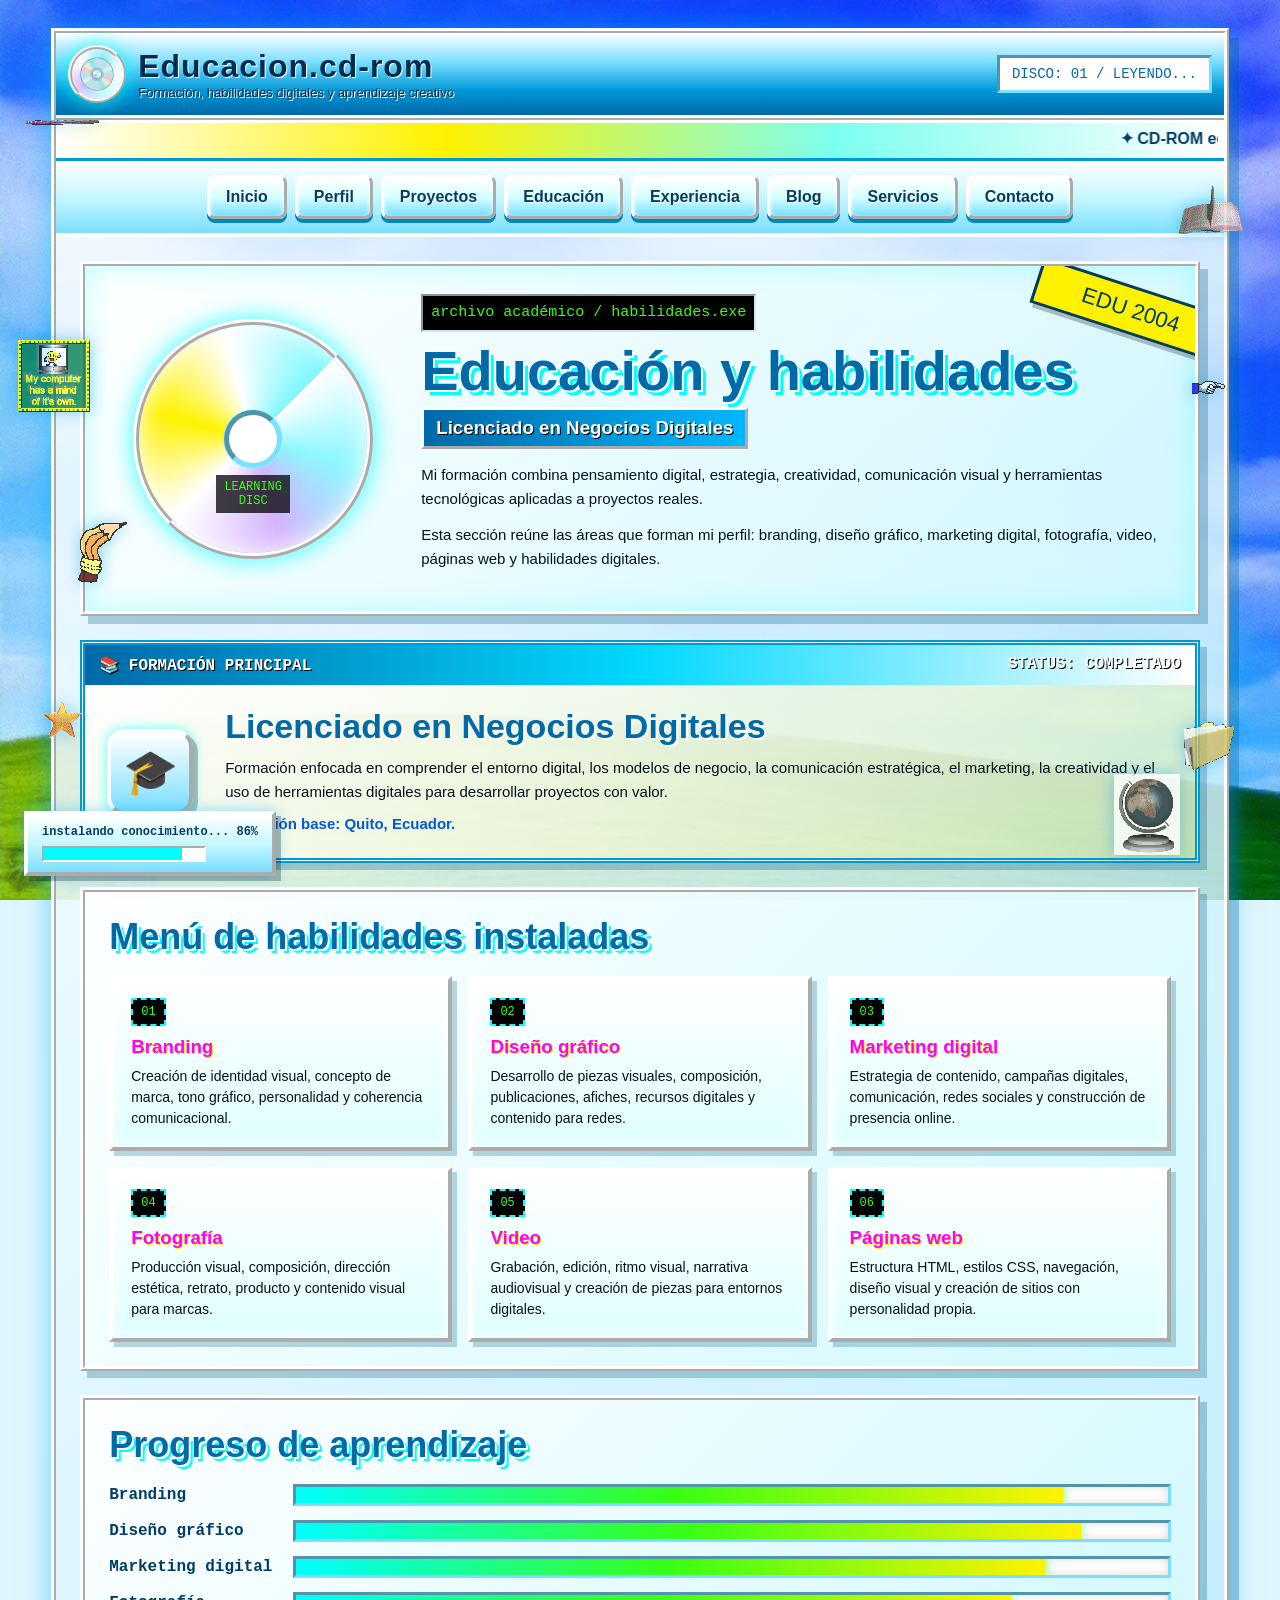
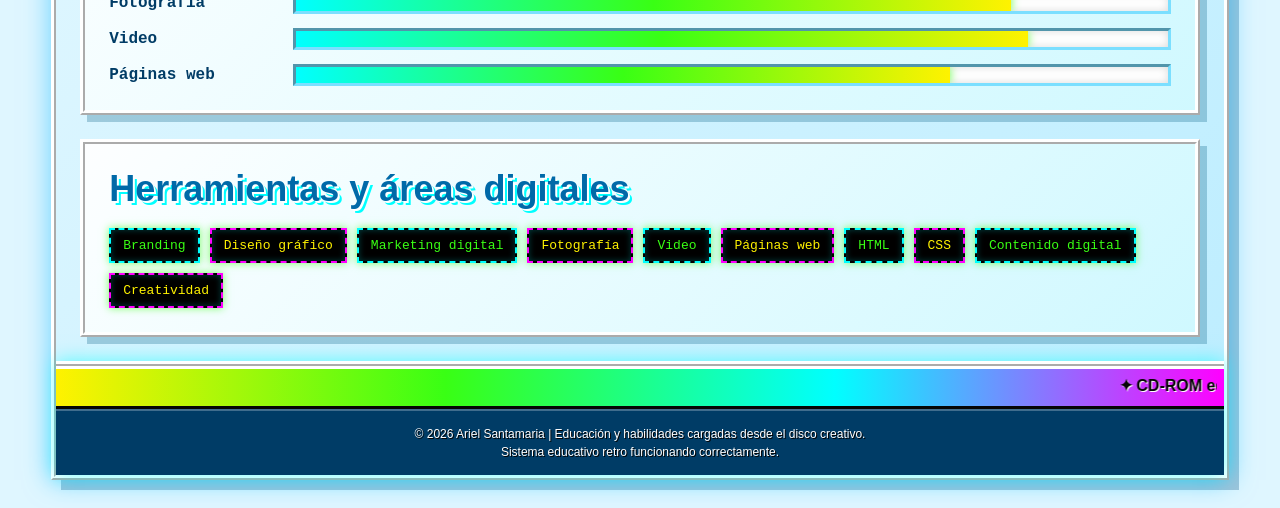
<file: Educacion.html>
<!DOCTYPE html>
<html lang="es">
<head>
    <meta charset="UTF-8">
    <meta name="description" content="Educación y habilidades de Ariel Santamaria">
    <meta name="keywords" content="educación, habilidades, negocios digitales, branding, diseño gráfico, marketing digital, fotografía, video, páginas web">
    <meta name="author" content="Ariel Santamaria">
    <meta name="viewport" content="width=device-width, initial-scale=1.0">

    <title>Educación | Ariel Santamaria</title>

    <link rel="stylesheet" href="css/estilos.css">
</head>

<body class="pagina-educacion">
    <!-- ==================================================
EDUCACION - GIFS DECORATIVOS CD-ROM
================================================== -->

<div class="educacion-gifs-deco">

    <img class="educacion-gif-deco edu-gif-01" src="img/gifs/cd.gif" alt="Gif de CD">
    <img class="educacion-gif-deco edu-gif-02" src="img/gifs/book.gif" alt="Gif de libro">
    <img class="educacion-gif-deco edu-gif-03" src="img/gifs/computer.gif" alt="Gif de computadora">
    <img class="educacion-gif-deco edu-gif-04" src="img/gifs/cursor.gif" alt="Gif de cursor">
    <img class="educacion-gif-deco edu-gif-05" src="img/gifs/star.gif" alt="Gif de estrella">
    <img class="educacion-gif-deco edu-gif-06" src="img/gifs/folder.gif" alt="Gif de carpeta">
    <img class="educacion-gif-deco edu-gif-07" src="img/gifs/pencil.gif" alt="Gif de lápiz">
    <img class="educacion-gif-deco edu-gif-08" src="img/gifs/globe.gif" alt="Gif de mundo">

</div>

<div class="educacion-install-box">
    instalando conocimiento... 86%
</div>

    <div class="educacion-wrapper">

        <!-- ==================================================
        HEADER EDUCACION
        ================================================== -->

        <header class="barra-superior educacion-header">
            <div class="logo-area">
                <div class="logo-animado">💿</div>
                <div>
                    <h1>Educacion.cd-rom</h1>
                    <p>Formación, habilidades digitales y aprendizaje creativo</p>
                </div>
            </div>

            <div class="contador-visitas">
                DISCO: 01 / LEYENDO...
            </div>
        </header>

        <!-- ==================================================
        MARQUEE EDUCACION
        ================================================== -->

        <div class="marquee-box educacion-marquee">
            <marquee behavior="scroll" direction="left" scrollamount="6">
                ✦ CD-ROM educativo iniciado ✦ Ariel Santamaria ✦ Licenciado en Negocios Digitales ✦ Branding ✦ Diseño ✦ Marketing ✦ Fotografía ✦ Video ✦ Web ✦
            </marquee>
        </div>

        <!-- ==================================================
        NAVBAR
        ================================================== -->

        <nav class="navbar educacion-navbar">
            <a href="index.html">Inicio</a>
            <a href="Perfil.html">Perfil</a>
            <a href="Proyectos.html">Proyectos</a>
            <a href="Educacion.html">Educación</a>
            <a href="Experiencia.html">Experiencia</a>
            <a href="Blog.html">Blog</a>
            <a href="Servicios.html">Servicios</a>
            <a href="Contacto.html">Contacto</a>
        </nav>

        <!-- ==================================================
        CONTENIDO EDUCACION
        ================================================== -->

        <main class="educacion-layout">

            <!-- HERO CD-ROM -->
            <section class="educacion-hero">

                <div class="educacion-disco">
                    <div class="disco-centro"></div>
                    <span>LEARNING<br>DISC</span>
                </div>

                <div class="educacion-hero-texto">
                    <p class="educacion-label">archivo académico / habilidades.exe</p>

                    <h2>Educación y habilidades</h2>

                    <h3>Licenciado en Negocios Digitales</h3>

                    <p>
                        Mi formación combina pensamiento digital, estrategia, creatividad,
                        comunicación visual y herramientas tecnológicas aplicadas a proyectos reales.
                    </p>

                    <p>
                        Esta sección reúne las áreas que forman mi perfil: branding, diseño gráfico,
                        marketing digital, fotografía, video, páginas web y habilidades digitales.
                    </p>
                </div>

            </section>

            <!-- BLOQUE FORMACION -->
            <section class="educacion-formacion">

                <div class="educacion-titulo-barra">
                    <span>📚 FORMACIÓN PRINCIPAL</span>
                    <span>STATUS: COMPLETADO</span>
                </div>

                <div class="formacion-card">

                    <div class="formacion-icono">🎓</div>

                    <div>
                        <h2>Licenciado en Negocios Digitales</h2>

                        <p>
                            Formación enfocada en comprender el entorno digital, los modelos de negocio,
                            la comunicación estratégica, el marketing, la creatividad y el uso de herramientas
                            digitales para desarrollar proyectos con valor.
                        </p>

                        <p class="formacion-extra">
                            Ubicación base: Quito, Ecuador.
                        </p>
                    </div>

                </div>

            </section>

            <!-- HABILIDADES TIPO CD MENU -->
            <section class="educacion-habilidades">

                <h2>Menú de habilidades instaladas</h2>

                <div class="habilidades-cd-grid">

                    <article>
                        <div class="habilidad-numero">01</div>
                        <h3>Branding</h3>
                        <p>
                            Creación de identidad visual, concepto de marca, tono gráfico,
                            personalidad y coherencia comunicacional.
                        </p>
                    </article>

                    <article>
                        <div class="habilidad-numero">02</div>
                        <h3>Diseño gráfico</h3>
                        <p>
                            Desarrollo de piezas visuales, composición, publicaciones,
                            afiches, recursos digitales y contenido para redes.
                        </p>
                    </article>

                    <article>
                        <div class="habilidad-numero">03</div>
                        <h3>Marketing digital</h3>
                        <p>
                            Estrategia de contenido, campañas digitales, comunicación,
                            redes sociales y construcción de presencia online.
                        </p>
                    </article>

                    <article>
                        <div class="habilidad-numero">04</div>
                        <h3>Fotografía</h3>
                        <p>
                            Producción visual, composición, dirección estética, retrato,
                            producto y contenido visual para marcas.
                        </p>
                    </article>

                    <article>
                        <div class="habilidad-numero">05</div>
                        <h3>Video</h3>
                        <p>
                            Grabación, edición, ritmo visual, narrativa audiovisual
                            y creación de piezas para entornos digitales.
                        </p>
                    </article>

                    <article>
                        <div class="habilidad-numero">06</div>
                        <h3>Páginas web</h3>
                        <p>
                            Estructura HTML, estilos CSS, navegación, diseño visual
                            y creación de sitios con personalidad propia.
                        </p>
                    </article>

                </div>

            </section>

            <!-- PANEL PROGRESO -->
            <section class="educacion-progreso">

                <h2>Progreso de aprendizaje</h2>

                <div class="progreso-lista">

                    <div class="progreso-item">
                        <span>Branding</span>
                        <div class="barra-progreso"><div style="width: 88%;"></div></div>
                    </div>

                    <div class="progreso-item">
                        <span>Diseño gráfico</span>
                        <div class="barra-progreso"><div style="width: 90%;"></div></div>
                    </div>

                    <div class="progreso-item">
                        <span>Marketing digital</span>
                        <div class="barra-progreso"><div style="width: 86%;"></div></div>
                    </div>

                    <div class="progreso-item">
                        <span>Fotografía</span>
                        <div class="barra-progreso"><div style="width: 82%;"></div></div>
                    </div>

                    <div class="progreso-item">
                        <span>Video</span>
                        <div class="barra-progreso"><div style="width: 84%;"></div></div>
                    </div>

                    <div class="progreso-item">
                        <span>Páginas web</span>
                        <div class="barra-progreso"><div style="width: 75%;"></div></div>
                    </div>

                </div>

            </section>

            <!-- HERRAMIENTAS DIGITALES -->
            <section class="educacion-herramientas">

                <h2>Herramientas y áreas digitales</h2>

                <div class="educacion-chips">
                    <span>Branding</span>
                    <span>Diseño gráfico</span>
                    <span>Marketing digital</span>
                    <span>Fotografía</span>
                    <span>Video</span>
                    <span>Páginas web</span>
                    <span>HTML</span>
                    <span>CSS</span>
                    <span>Contenido digital</span>
                    <span>Creatividad</span>
                </div>

            </section>

        </main>

        <!-- ==================================================
        FOOTER EDUCACION
        ================================================== -->

        <footer class="footer-y2k educacion-footer">

            <div class="footer-marquee">
                <marquee behavior="scroll" direction="left" scrollamount="6">
                    ✦ CD-ROM educativo cerrado correctamente ✦ Aprendizaje guardado ✦ Habilidades digitales sincronizadas ✦
                </marquee>
            </div>

            <div class="footer-copy">
                <p>© 2026 Ariel Santamaria | Educación y habilidades cargadas desde el disco creativo.</p>
                <p>Sistema educativo retro funcionando correctamente.</p>
            </div>

        </footer>

    </div>

</body>
</html>
</file>
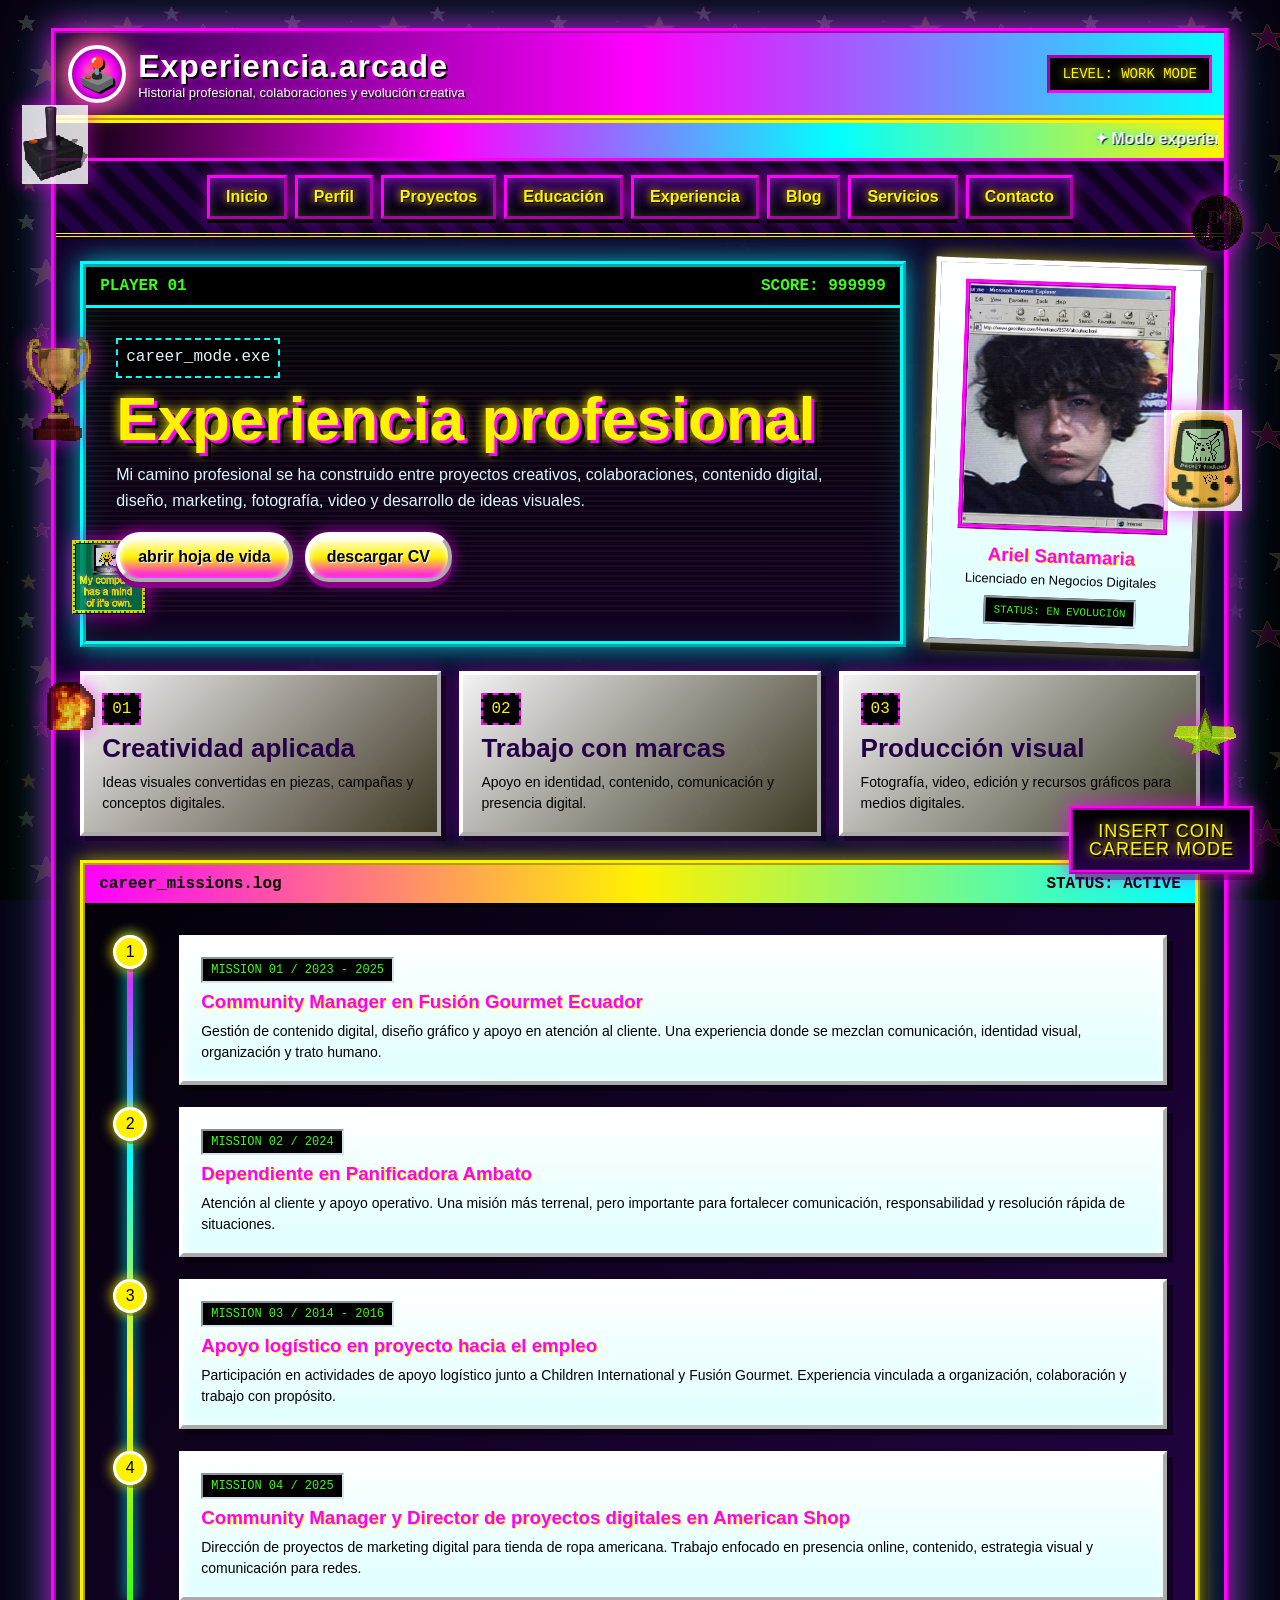
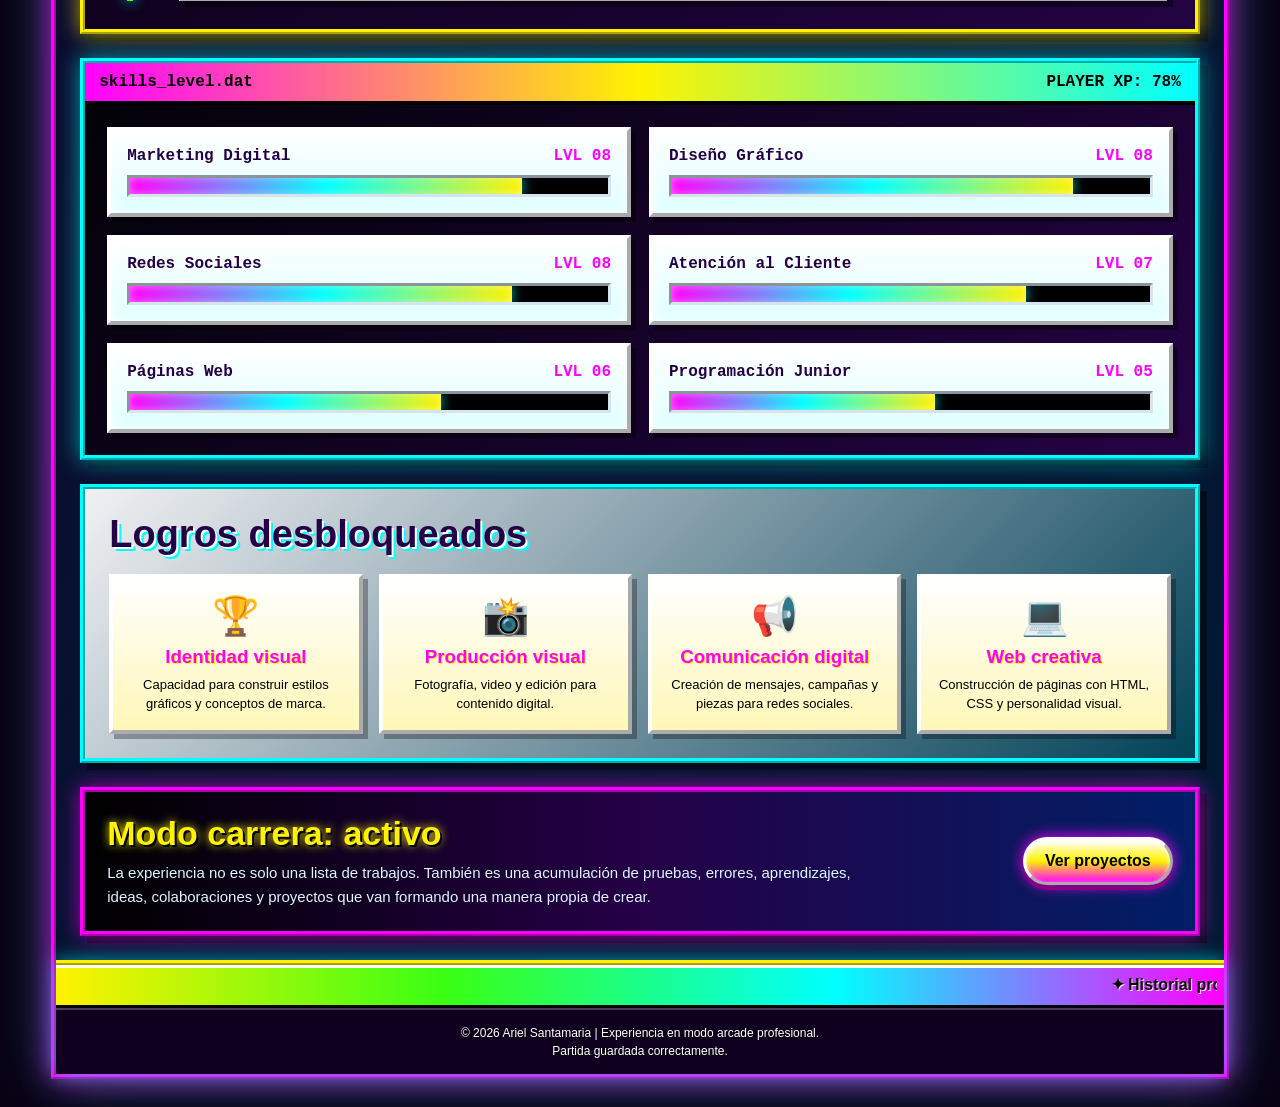
<file: Experiencia.html>
<!DOCTYPE html>
<html lang="es">
<head>
    <meta charset="UTF-8">
    <meta name="description" content="Experiencia profesional de Ariel Santamaria">
    <meta name="keywords" content="experiencia, trabajos, colaboraciones, creatividad, marketing digital, diseño, video, fotografía">
    <meta name="author" content="Ariel Santamaria">
    <meta name="viewport" content="width=device-width, initial-scale=1.0">

    <title>Experiencia | Ariel Santamaria</title>

    <link rel="stylesheet" href="css/estilos.css">
</head>

<body class="pagina-experiencia">
    <!-- ==================================================
EXPERIENCIA - GIFS ARCADE DECORATIVOS
================================================== -->

<div class="experiencia-gifs-arcade">

    <img class="exp-gif exp-gif-01" src="img/gifs/joystick.gif" alt="Gif joystick">
    <img class="exp-gif exp-gif-02" src="img/gifs/coin.gif" alt="Gif moneda">
    <img class="exp-gif exp-gif-03" src="img/gifs/trophy.gif" alt="Gif trofeo">
    <img class="exp-gif exp-gif-04" src="img/gifs/gameboy.gif" alt="Gif gameboy">
    <img class="exp-gif exp-gif-05" src="img/gifs/fire.gif" alt="Gif fuego">
    <img class="exp-gif exp-gif-06" src="img/gifs/pixel-star.gif" alt="Gif estrella pixel">
    <img class="exp-gif exp-gif-07" src="img/gifs/computer.gif" alt="Gif computadora">
    <img class="exp-gif exp-gif-08" src="img/gifs/cursor.gif" alt="Gif cursor">

</div>

<div class="experiencia-insert-coin">
    INSERT COIN<br>
    CAREER MODE
</div>

    <div class="experiencia-wrapper">

        <!-- ==================================================
        HEADER EXPERIENCIA
        ================================================== -->

        <header class="barra-superior experiencia-header">
            <div class="logo-area">
                <div class="logo-animado">🕹️</div>
                <div>
                    <h1>Experiencia.arcade</h1>
                    <p>Historial profesional, colaboraciones y evolución creativa</p>
                </div>
            </div>

            <div class="contador-visitas">
                LEVEL: WORK MODE
            </div>
        </header>

        <!-- ==================================================
        MARQUEE EXPERIENCIA
        ================================================== -->

        <div class="marquee-box experiencia-marquee">
            <marquee behavior="scroll" direction="left" scrollamount="7">
                ✦ Modo experiencia activado ✦ trabajos ✦ colaboraciones ✦ creatividad ✦ evolución profesional ✦ branding ✦ marketing digital ✦ video ✦ diseño ✦
            </marquee>
        </div>

        <!-- ==================================================
        NAVBAR
        ================================================== -->

        <nav class="navbar experiencia-navbar">
            <a href="index.html">Inicio</a>
            <a href="Perfil.html">Perfil</a>
            <a href="Proyectos.html">Proyectos</a>
            <a href="Educacion.html">Educación</a>
            <a href="Experiencia.html">Experiencia</a>
            <a href="Blog.html">Blog</a>
            <a href="Servicios.html">Servicios</a>
            <a href="Contacto.html">Contacto</a>
        </nav>

        <!-- ==================================================
        CONTENIDO EXPERIENCIA
        ================================================== -->

        <main class="experiencia-layout">

            <!-- HERO ARCADE -->
            <section class="experiencia-hero">
                

                <div class="experiencia-pantalla">
                    <div class="pantalla-top">
                        <span>PLAYER 01</span>
                        <span>SCORE: 999999</span>
                    </div>

                    <div class="pantalla-content">
                        <p class="experiencia-label">career_mode.exe</p>
                        <h2>Experiencia profesional</h2>
                        <p>
                            Mi camino profesional se ha construido entre proyectos creativos,
                            colaboraciones, contenido digital, diseño, marketing, fotografía,
                            video y desarrollo de ideas visuales.
                            
                        </p>
<div class="experiencia-cv-botones">
    <a href="docs/cv-ariel-santamaria.pdf" target="_blank">
        abrir hoja de vida
    </a>

    <a href="docs/cv-ariel-santamaria.pdf" download>
        descargar CV
    </a>
</div>
                    </div>
                </div>

                <div class="experiencia-player-card">
                    <img src="img/Ariel.png" alt="Ariel Santamaria">
                    <h3>Ariel Santamaria</h3>
                    <p>Licenciado en Negocios Digitales</p>
                    <span>STATUS: EN EVOLUCIÓN</span>
                </div>

            </section>

            <!-- STATS -->
            <section class="experiencia-stats">

                <article>
                    <span>01</span>
                    <h3>Creatividad aplicada</h3>
                    <p>Ideas visuales convertidas en piezas, campañas y conceptos digitales.</p>
                </article>

                <article>
                    <span>02</span>
                    <h3>Trabajo con marcas</h3>
                    <p>Apoyo en identidad, contenido, comunicación y presencia digital.</p>
                </article>

                <article>
                    <span>03</span>
                    <h3>Producción visual</h3>
                    <p>Fotografía, video, edición y recursos gráficos para medios digitales.</p>
                </article>

            </section>

            <!-- TIMELINE -->
<section class="experiencia-timeline-section">

    <div class="experiencia-title-bar">
        <span>career_missions.log</span>
        <span>STATUS: ACTIVE</span>
    </div>

    <div class="experiencia-timeline">

        <article class="timeline-item">
            <div class="timeline-punto">1</div>

            <div class="timeline-card">
                <span class="timeline-tag">MISSION 01 / 2023 - 2025</span>
                <h3>Community Manager en Fusión Gourmet Ecuador</h3>
                <p>
                    Gestión de contenido digital, diseño gráfico y apoyo en atención al cliente.
                    Una experiencia donde se mezclan comunicación, identidad visual,
                    organización y trato humano.
                </p>
            </div>
        </article>

        <article class="timeline-item">
            <div class="timeline-punto">2</div>

            <div class="timeline-card">
                <span class="timeline-tag">MISSION 02 / 2024</span>
                <h3>Dependiente en Panificadora Ambato</h3>
                <p>
                    Atención al cliente y apoyo operativo. Una misión más terrenal,
                    pero importante para fortalecer comunicación, responsabilidad
                    y resolución rápida de situaciones.
                </p>
            </div>
        </article>

        <article class="timeline-item">
            <div class="timeline-punto">3</div>

            <div class="timeline-card">
                <span class="timeline-tag">MISSION 03 / 2014 - 2016</span>
                <h3>Apoyo logístico en proyecto hacia el empleo</h3>
                <p>
                    Participación en actividades de apoyo logístico junto a Children International
                    y Fusión Gourmet. Experiencia vinculada a organización, colaboración
                    y trabajo con propósito.
                </p>
            </div>
        </article>

        <article class="timeline-item">
            <div class="timeline-punto">4</div>

            <div class="timeline-card">
                <span class="timeline-tag">MISSION 04 / 2025</span>
                <h3>Community Manager y Director de proyectos digitales en American Shop</h3>
                <p>
                    Dirección de proyectos de marketing digital para tienda de ropa americana.
                    Trabajo enfocado en presencia online, contenido, estrategia visual
                    y comunicación para redes.
                </p>
            </div>
        </article>

    </div>

</section>
<section class="experiencia-levels">

    <div class="experiencia-title-bar">
        <span>skills_level.dat</span>
        <span>PLAYER XP: 78%</span>
    </div>

    <div class="experiencia-levels-grid">

        <article>
            <div class="level-top">
                <span>Marketing Digital</span>
                <strong>LVL 08</strong>
            </div>
            <div class="level-bar"><div style="width: 82%;"></div></div>
        </article>

        <article>
            <div class="level-top">
                <span>Diseño Gráfico</span>
                <strong>LVL 08</strong>
            </div>
            <div class="level-bar"><div style="width: 84%;"></div></div>
        </article>

        <article>
            <div class="level-top">
                <span>Redes Sociales</span>
                <strong>LVL 08</strong>
            </div>
            <div class="level-bar"><div style="width: 80%;"></div></div>
        </article>

        <article>
            <div class="level-top">
                <span>Atención al Cliente</span>
                <strong>LVL 07</strong>
            </div>
            <div class="level-bar"><div style="width: 74%;"></div></div>
        </article>

        <article>
            <div class="level-top">
                <span>Páginas Web</span>
                <strong>LVL 06</strong>
            </div>
            <div class="level-bar"><div style="width: 65%;"></div></div>
        </article>

        <article>
            <div class="level-top">
                <span>Programación Junior</span>
                <strong>LVL 05</strong>
            </div>
            <div class="level-bar"><div style="width: 55%;"></div></div>
        </article>

    </div>

</section>

            <!-- LOGROS -->
            <section class="experiencia-logros">

                <h2>Logros desbloqueados</h2>

                <div class="logros-grid">

                    <article>
                        <div class="logro-icono">🏆</div>
                        <h3>Identidad visual</h3>
                        <p>Capacidad para construir estilos gráficos y conceptos de marca.</p>
                    </article>

                    <article>
                        <div class="logro-icono">📸</div>
                        <h3>Producción visual</h3>
                        <p>Fotografía, video y edición para contenido digital.</p>
                    </article>

                    <article>
                        <div class="logro-icono">📢</div>
                        <h3>Comunicación digital</h3>
                        <p>Creación de mensajes, campañas y piezas para redes sociales.</p>
                    </article>

                    <article>
                        <div class="logro-icono">💻</div>
                        <h3>Web creativa</h3>
                        <p>Construcción de páginas con HTML, CSS y personalidad visual.</p>
                    </article>

                </div>

            </section>

            <!-- PANEL FINAL -->
            <section class="experiencia-final">

                <div>
                    <h2>Modo carrera: activo</h2>
                    <p>
                        La experiencia no es solo una lista de trabajos. También es una acumulación
                        de pruebas, errores, aprendizajes, ideas, colaboraciones y proyectos que
                        van formando una manera propia de crear.
                    </p>
                </div>

                <a href="Proyectos.html">Ver proyectos</a>

            </section>

        </main>

        <!-- ==================================================
        FOOTER EXPERIENCIA
        ================================================== -->

        <footer class="footer-y2k experiencia-footer">

            <div class="footer-marquee">
                <marquee behavior="scroll" direction="left" scrollamount="6">
                    ✦ Historial profesional guardado ✦ nuevos niveles disponibles pronto ✦ Ariel Santamaria ✦ creative career mode ✦
                </marquee>
            </div>

            <div class="footer-copy">
                <p>© 2026 Ariel Santamaria | Experiencia en modo arcade profesional.</p>
                <p>Partida guardada correctamente.</p>
            </div>

        </footer>

    </div>

</body>
</html>
</file>
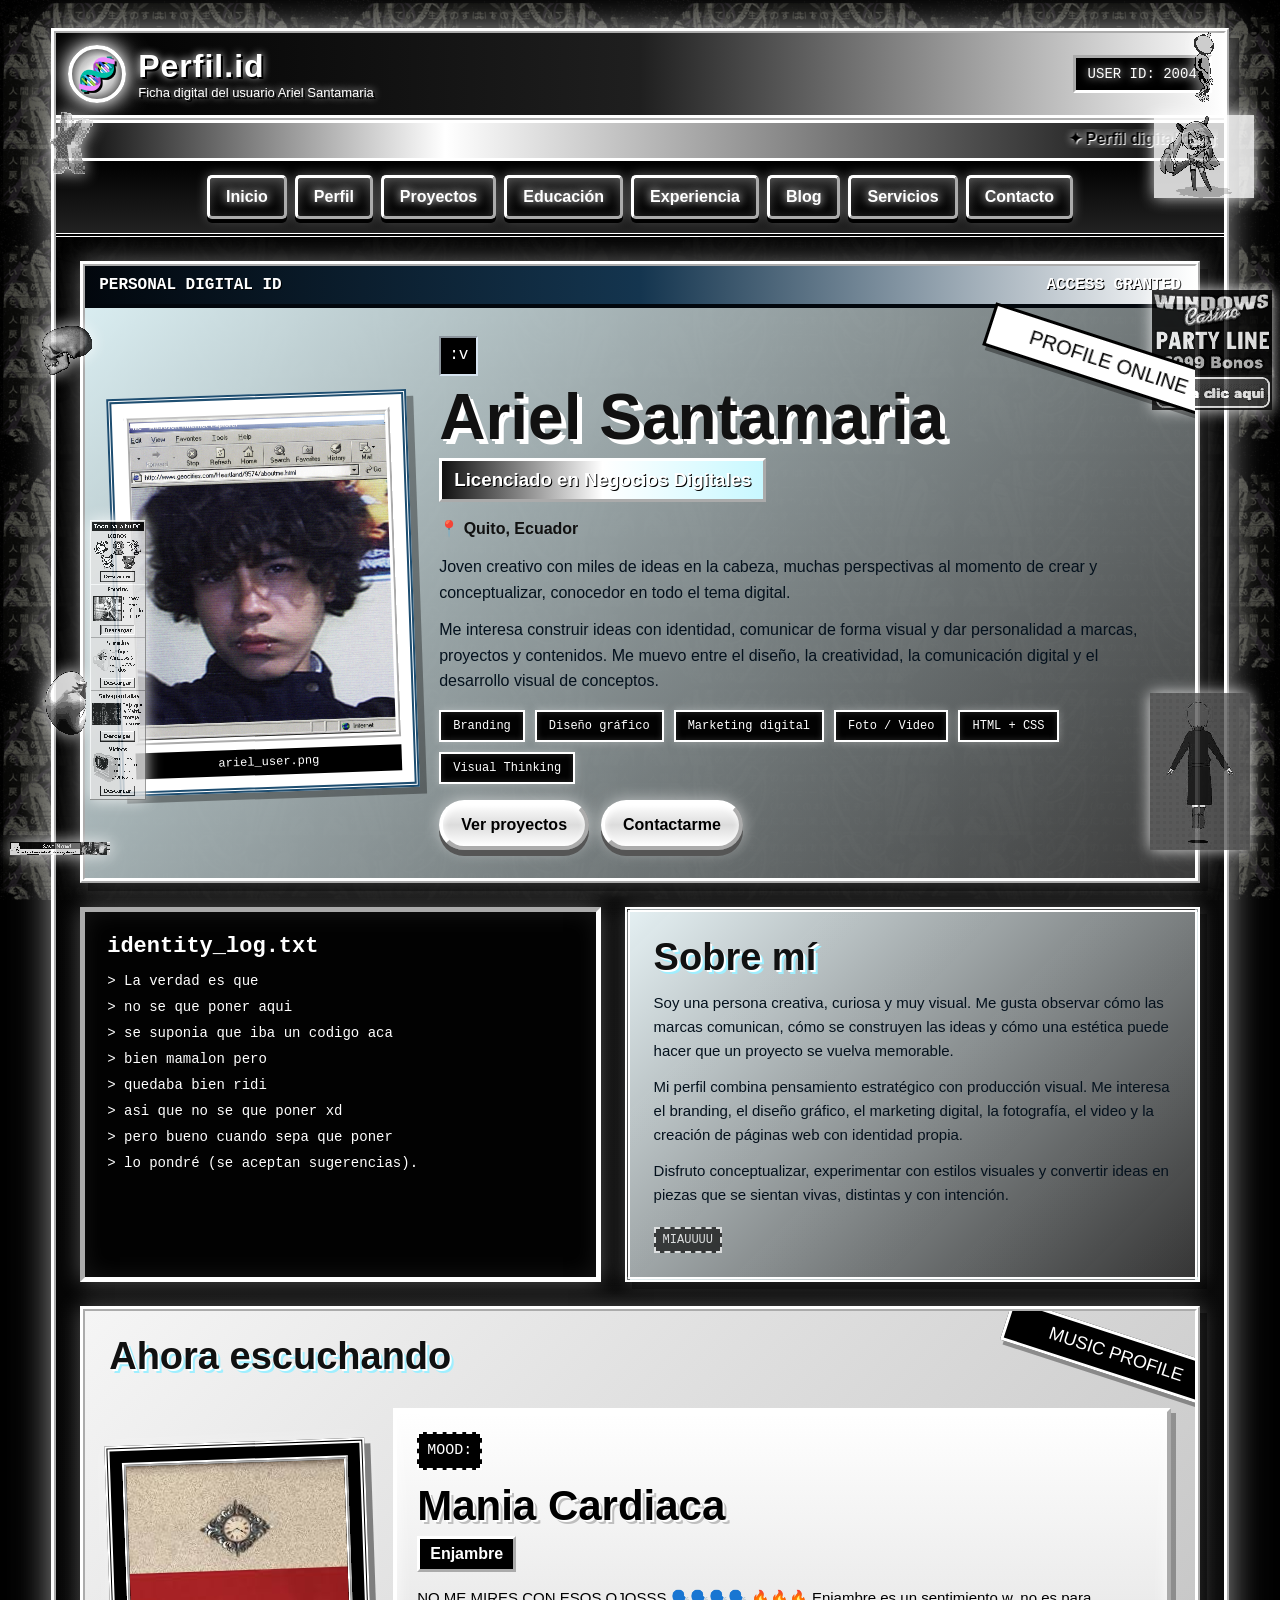
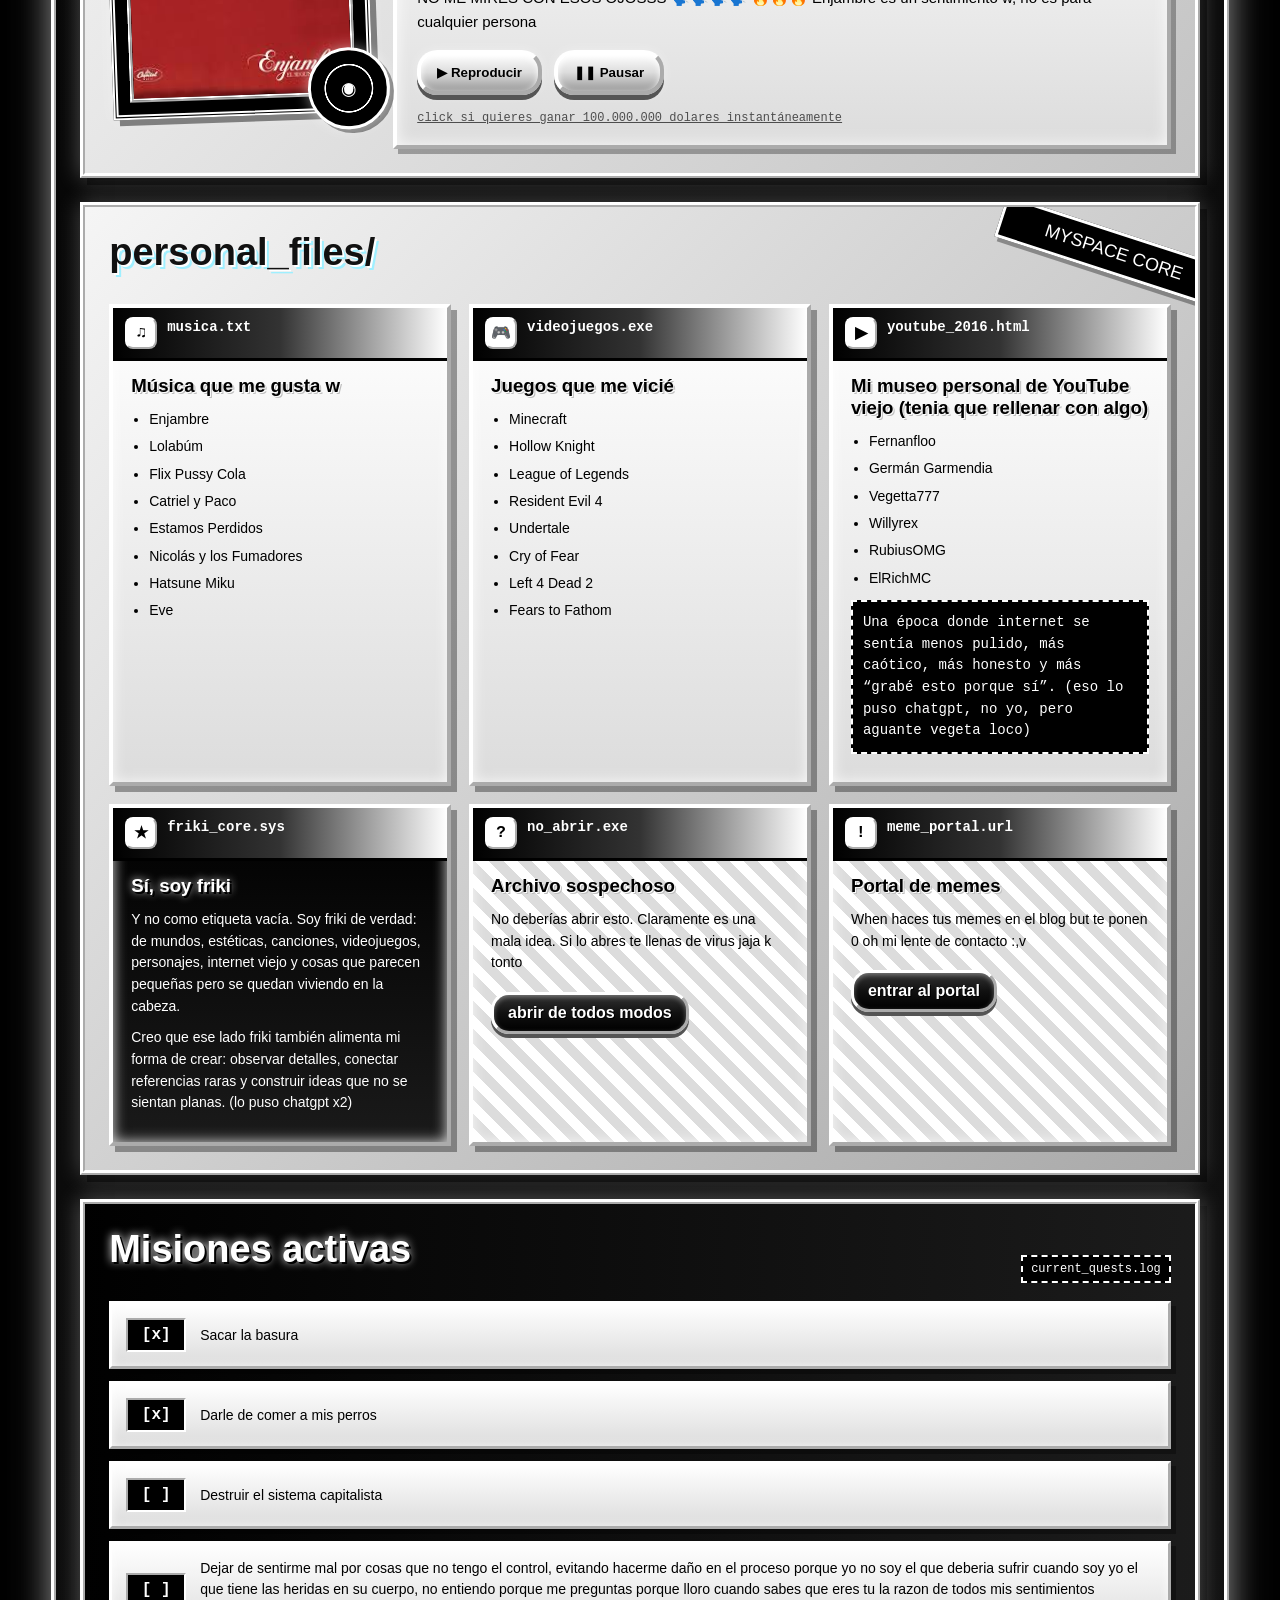
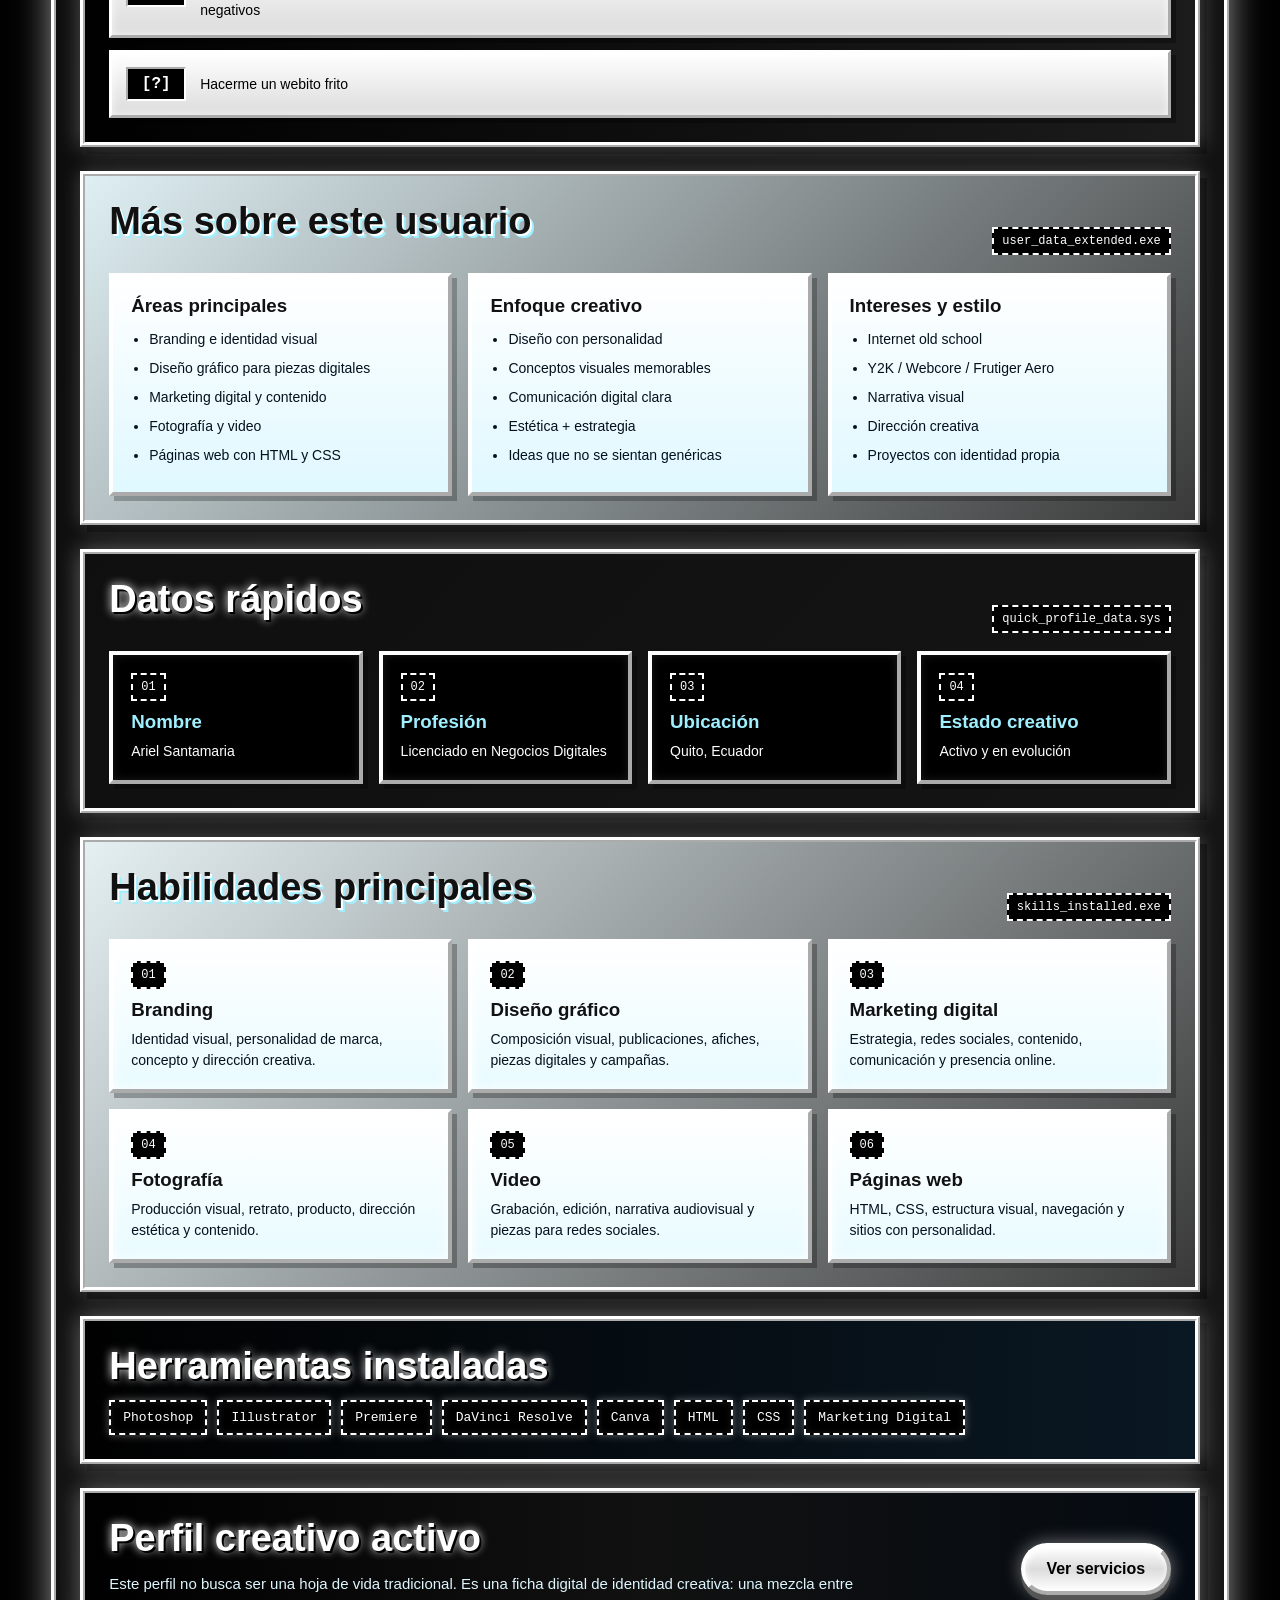
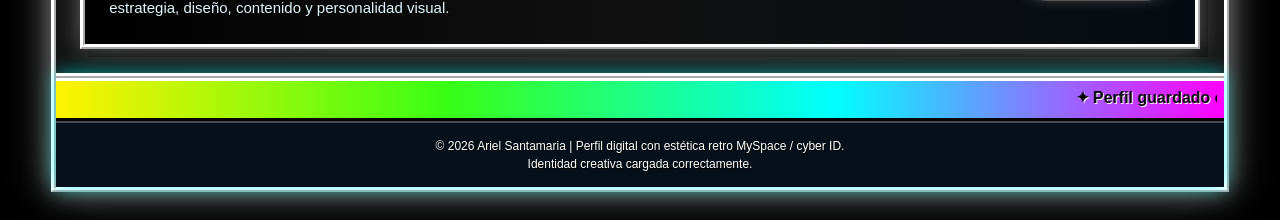
<file: Perfil.html>
<!DOCTYPE html>
<html lang="es">
<head>
    <meta charset="UTF-8">
    <meta name="description" content="Perfil profesional de Ariel Santamaria">
    <meta name="keywords" content="Ariel Santamaria, perfil, negocios digitales, creatividad digital, diseño, marketing digital">
    <meta name="author" content="Ariel Santamaria">
    <meta name="viewport" content="width=device-width, initial-scale=1.0">

    <title>Perfil | Ariel Santamaria</title>

    <link rel="stylesheet" href="css/estilos.css">
</head>

<body class="pagina-perfil">

    <!-- ==================================================
    PERFIL - GIFS DECORATIVOS / EASTER EGGS
    ================================================== -->

    <div class="perfil-gifs-deco">
        <a href="https://www.youtube.com/watch?v=dQw4w9WgXcQ" target="_blank">
            <img class="perfil-gif-deco perfil-gif-01" src="img/gifs/star.gif" alt="Gif decorativo secreto">
        </a>

        <img class="perfil-gif-deco perfil-gif-02" src="img/gifs/miku.gif" alt="Gif decorativo">

        <a href="https://www.youtube.com/watch?v=dQw4w9WgXcQ" target="_blank">
            <img class="perfil-gif-deco perfil-gif-03" src="img/gifs/skull.gif" alt="Gif decorativo secreto">
        </a>
        <img class="perfil-gif-deco perfil-gif-04" src="img/gifs/alien.gif" alt="Gif decorativo">
        <img class="perfil-gif-deco perfil-gif-05" src="img/gifs/moon.gif" alt="Gif decorativo">
        <img class="perfil-gif-deco perfil-gif-06" src="img/gifs/anime4.gif" alt="Gif decorativo">
        <a href="https://www.youtube.com/watch?v=dQw4w9WgXcQ" target="_blank">
            <img class="perfil-gif-deco perfil-gif-07" src="img/gifs/scam.gif" alt="Gif decorativo">
        </a>
        <img class="perfil-gif-deco perfil-gif-08" src="img/gifs/windows.gif" alt="Gif decorativo">
        <img class="perfil-gif-deco perfil-gif-09" src="img/gifs/jaker.gif" alt="Gif decorativo">

    </div>

    <div class="perfil-wrapper">

        <!-- ==================================================
        HEADER PERFIL
        ================================================== -->

        <header class="barra-superior perfil-header">
            <div class="logo-area">
                <div class="logo-animado">🧬</div>
                <div>
                    <h1>Perfil.id</h1>
                    <p>Ficha digital del usuario Ariel Santamaria</p>
                </div>
            </div>

            <div class="contador-visitas">
                USER ID: 2004
            </div>
        </header>

        <!-- ==================================================
        MARQUEE PERFIL
        ================================================== -->

        <div class="marquee-box perfil-marquee">
            <marquee behavior="scroll" direction="left" scrollamount="6">
                ✦ Perfil digital cargado ✦ Ariel Santamaria ✦ Licenciado en Negocios Digitales ✦ Quito, Ecuador ✦ branding ✦ diseño gráfico ✦ marketing digital ✦ fotografía ✦ video ✦ web ✦
            </marquee>
        </div>

        <!-- ==================================================
        NAVBAR PERFIL
        ================================================== -->

        <nav class="navbar perfil-navbar">
            <a href="index.html">Inicio</a>
            <a href="Perfil.html">Perfil</a>
            <a href="Proyectos.html">Proyectos</a>
            <a href="Educacion.html">Educación</a>
            <a href="Experiencia.html">Experiencia</a>
            <a href="Blog.html">Blog</a>
            <a href="Servicios.html">Servicios</a>
            <a href="Contacto.html">Contacto</a>
        </nav>

        <!-- ==================================================
        CONTENIDO PERFIL
        ================================================== -->

        <main class="perfil-layout-nuevo">

            <!-- HERO PERFIL -->
            <section class="perfil-id-digital">

                <div class="perfil-id-barra">
                    <span>PERSONAL DIGITAL ID</span>
                    <span>ACCESS GRANTED</span>
                </div>

                <div class="perfil-id-contenido">

                    <div class="perfil-foto-scan">
                        <img src="img/Ariel.png" alt="Foto de Ariel Santamaria">
                        <div class="scan-line"></div>
                        <p>ariel_user.png</p>
                    </div>

                    <div class="perfil-info-principal">

                        <p class="perfil-tag">:v</p>

                        <h2>Ariel Santamaria</h2>

                        <h3>Licenciado en Negocios Digitales</h3>

                        <p class="perfil-ubicacion">📍 Quito, Ecuador</p>

                        <p>
                            Joven creativo con miles de ideas en la cabeza, muchas perspectivas
                            al momento de crear y conceptualizar, conocedor en todo el tema digital.
                        </p>

                        <p>
                            Me interesa construir ideas con identidad, comunicar de forma visual
                            y dar personalidad a marcas, proyectos y contenidos. Me muevo entre
                            el diseño, la creatividad, la comunicación digital y el desarrollo
                            visual de conceptos.
                        </p>

                        <div class="perfil-mini-datos">
                            <span>Branding</span>
                            <span>Diseño gráfico</span>
                            <span>Marketing digital</span>
                            <span>Foto / Video</span>
                            <span>HTML + CSS</span>
                            <span>Visual Thinking</span>
                        </div>

                        <div class="perfil-botones-nuevo">
                            <a href="Proyectos.html">Ver proyectos</a>
                            <a href="Contacto.html">Contactarme</a>
                        </div>

                    </div>

                </div>

            </section>

            <!-- PANEL DE SISTEMA -->
            <section class="perfil-sistema-grid">

                <article class="perfil-terminal-box">
                    <h2>identity_log.txt</h2>

                    <p><span>&gt;</span> La verdad es que</p>
                    <p><span>&gt;</span> no se que poner aqui</p>
                    <p><span>&gt;</span> se suponia que iba un codigo aca</p>
                    <p><span>&gt;</span> bien mamalon pero</p>
                    <p><span>&gt;</span> quedaba bien ridi</p>
                    <p><span>&gt;</span> asi que no se que poner xd</p>
                    <p><span>&gt;</span> pero bueno cuando sepa que poner</p>
                    <p><span>&gt;</span> lo pondré (se aceptan sugerencias).</p>
                </article>

                <article class="perfil-sobre-box">
                    <h2>Sobre mí</h2>

                    <p>
                        Soy una persona creativa, curiosa y muy visual. Me gusta observar cómo
                        las marcas comunican, cómo se construyen las ideas y cómo una estética
                        puede hacer que un proyecto se vuelva memorable.
                    </p>

                    <p>
                        Mi perfil combina pensamiento estratégico con producción visual.
                        Me interesa el branding, el diseño gráfico, el marketing digital,
                        la fotografía, el video y la creación de páginas web con identidad propia.
                    </p>

                    <p>
                        Disfruto conceptualizar, experimentar con estilos visuales y convertir
                        ideas en piezas que se sientan vivas, distintas y con intención.
                    </p>
                    <a class="perfil-palabra-secreta" href="https://www.youtube.com/watch?v=ZZ5LpwO-An4" target="_blank">MIAUUUU</a>
                </article>

            </section>
            <!-- ==================================================
            PERFIL - AHORA ESCUCHANDO
            ================================================== -->

<section class="perfil-now-playing">

    <div class="perfil-section-title">
        <h2>Ahora escuchando</h2>
    </div>

    <div class="perfil-music-box">

        <div class="perfil-album-cover">
            <img src="img/backgrounds/portada.jpg" alt="Portada de canción actual">
            <span class="perfil-vinyl">◉</span>
        </div>

        <div class="perfil-song-info">

            <p class="perfil-song-label">MOOD:</p>

            <h3>Mania Cardiaca</h3>

            <h4>Enjambre</h4>

            <p>
                NO ME MIRES CON ESOS OJOSSS 🗣️🗣️🗣️🗣️ 🔥🔥🔥 
                Enjambre es un sentimiento w, no es para cualquier persona
            </p>

            <audio id="perfil-audio" src="audio/cancion-perfil.mp3"></audio>

<div class="perfil-music-controls">
    <button type="button" onclick="reproducirCancionPerfil()">
        ▶ Reproducir
    </button>

    <button type="button" onclick="pausarCancionPerfil()">
        ❚❚ Pausar
    </button>
</div>

<script>
    function reproducirCancionPerfil() {
        const audio = document.getElementById("perfil-audio");

        audio.play().catch(function(error) {
            alert("No se pudo reproducir la canción. Revisa que el archivo esté en la carpeta audio y que se llame cancion-perfil.mp3");
            console.log(error);
        });
    }

    function pausarCancionPerfil() {
        const audio = document.getElementById("perfil-audio");
        audio.pause();
    }
</script>

            <a class="perfil-rick-link" href="https://www.youtube.com/watch?v=dQw4w9WgXcQ" target="_blank">
                click si quieres ganar 100.000.000 dolares instantáneamente
            </a>

        </div>

    </div>

</section>
<!-- ==================================================
PERFIL - ARCHIVOS PERSONALES
================================================== -->

<section class="perfil-archivo-personal">

    <div class="perfil-section-title">
        <h2>personal_files/</h2>
    </div>

    <div class="perfil-files-grid">

        <article class="perfil-file-card">
            <div class="perfil-file-top">
                <span>♫</span>
                <p>musica.txt</p>
            </div>

            <h3>Música que me gusta w</h3>

            <ul>
                <li>Enjambre</li>
                <li>Lolabúm</li>
                <li>Flix Pussy Cola</li>
                <li>Catriel y Paco</li>
                <li>Estamos Perdidos</li>
                <li>Nicolás y los Fumadores</li>
                <li>Hatsune Miku</li>
                <li>Eve</li>
            </ul>
        </article>

        <article class="perfil-file-card">
            <div class="perfil-file-top">
                <span>🎮</span>
                <p>videojuegos.exe</p>
            </div>

            <h3>Juegos que me vicié</h3>

            <ul>
                <li>Minecraft</li>
                <li>Hollow Knight</li>
                <li>League of Legends</li>
                <li>Resident Evil 4</li>
                <li>Undertale</li>
                <li>Cry of Fear</li>
                <li>Left 4 Dead 2</li>
                <li>Fears to Fathom</li>
            </ul>
        </article>

        <article class="perfil-file-card">
            <div class="perfil-file-top">
                <span>▶</span>
                <p>youtube_2016.html</p>
            </div>

            <h3>Mi museo personal de YouTube viejo (tenia que rellenar con algo)</h3>

            <ul>
                <li>Fernanfloo</li>
                <li>Germán Garmendia</li>
                <li>Vegetta777</li>
                <li>Willyrex</li>
                <li>RubiusOMG</li>
                <li>ElRichMC</li>
            </ul>

            <p class="perfil-file-note">
                Una época donde internet se sentía menos pulido, más caótico,
                más honesto y más “grabé esto porque sí”. (eso lo puso chatgpt, no yo, pero aguante vegeta loco)
            </p>
        </article>

        <article class="perfil-file-card perfil-file-friki">
            <div class="perfil-file-top">
                <span>★</span>
                <p>friki_core.sys</p>
            </div>

            <h3>Sí, soy friki</h3>

            <p>
                Y no como etiqueta vacía. Soy friki de verdad: de mundos,
                estéticas, canciones, videojuegos, personajes, internet viejo
                y cosas que parecen pequeñas pero se quedan viviendo en la cabeza.
            </p>

            <p>
                Creo que ese lado friki también alimenta mi forma de crear:
                observar detalles, conectar referencias raras y construir ideas
                que no se sientan planas. (lo puso chatgpt x2)
            </p>
        </article>

        <article class="perfil-file-card perfil-file-easter">
            <div class="perfil-file-top">
                <span>?</span>
                <p>no_abrir.exe</p>
            </div>

            <h3>Archivo sospechoso</h3>

            <p>
                No deberías abrir esto. Claramente es una mala idea.
                Si lo abres te llenas de virus jaja k tonto
            </p>

            <a href="https://www.youtube.com/watch?v=dQw4w9WgXcQ" target="_blank">
                abrir de todos modos
            </a>
        </article>

        <article class="perfil-file-card perfil-file-easter">
            <div class="perfil-file-top">
                <span>!</span>
                <p>meme_portal.url</p>
            </div>

            <h3>Portal de memes</h3>

            <p>
                When haces tus memes en el blog
                but te ponen 0
                oh mi lente de contacto :,v
            </p>

            <a href="https://www.youtube.com/watch?v=ZZ5LpwO-An4" target="_blank">
                entrar al portal
            </a>
        </article>

    </div>

</section>
<!-- ==================================================
PERFIL - MISIONES ACTIVAS
================================================== -->

<section class="perfil-misiones">

    <div class="perfil-section-title">
        <h2>Misiones activas</h2>
        <p>current_quests.log</p>
    </div>

    <div class="perfil-misiones-box">

        <div class="perfil-mision">
            <span>[x]</span>
            <p>Sacar la basura</p>
        </div>

        <div class="perfil-mision">
            <span>[x]</span>
            <p>Darle de comer a mis perros</p>
        </div>

        <div class="perfil-mision">
            <span>[ ]</span>
            <p>Destruir el sistema capitalista</p>
        </div>

        <div class="perfil-mision">
            <span>[ ]</span>
            <p>Dejar de sentirme mal por cosas que no tengo el control, evitando hacerme daño en el proceso porque yo no soy el que deberia sufrir cuando soy yo el que tiene las heridas en su cuerpo, no entiendo porque me preguntas porque lloro cuando sabes que eres tu la razon de todos mis sentimientos negativos</p>
        </div>

        <div class="perfil-mision">
            <span>[?]</span>
            <p>
                Hacerme un webito frito
            </p>
        </div>

    </div>

</section>

            <!-- INFO EXTRA -->
            <section class="perfil-extra-info">

                <div class="perfil-section-title">
                    <h2>Más sobre este usuario</h2>
                    <p>user_data_extended.exe</p>
                </div>

                <div class="perfil-extra-grid">

                    <article class="perfil-extra-card">
                        <h3>Áreas principales</h3>
                        <ul>
                            <li>Branding e identidad visual</li>
                            <li>Diseño gráfico para piezas digitales</li>
                            <li>Marketing digital y contenido</li>
                            <li>Fotografía y video</li>
                            <li>Páginas web con HTML y CSS</li>
                        </ul>
                    </article>

                    <article class="perfil-extra-card">
                        <h3>Enfoque creativo</h3>
                        <ul>
                            <li>Diseño con personalidad</li>
                            <li>Conceptos visuales memorables</li>
                            <li>Comunicación digital clara</li>
                            <li>Estética + estrategia</li>
                            <li>Ideas que no se sientan genéricas</li>
                        </ul>
                    </article>

                    <article class="perfil-extra-card">
                        <h3>Intereses y estilo</h3>
                        <ul>
                            <li>Internet old school</li>
                            <li>Y2K / Webcore / Frutiger Aero</li>
                            <li>Narrativa visual</li>
                            <li>Dirección creativa</li>
                            <li>Proyectos con identidad propia</li>
                        </ul>
                    </article>

                </div>

            </section>

            <!-- DATOS RAPIDOS -->
            <section class="perfil-datos-rapidos">

                <div class="perfil-section-title">
                    <h2>Datos rápidos</h2>
                    <p>quick_profile_data.sys</p>
                </div>

                <div class="perfil-datos-grid">
                    <article class="perfil-dato-card">
                        <span class="perfil-dato-num">01</span>
                        <h3>Nombre</h3>
                        <p>Ariel Santamaria</p>
                    </article>

                    <article class="perfil-dato-card">
                        <span class="perfil-dato-num">02</span>
                        <h3>Profesión</h3>
                        <p>Licenciado en Negocios Digitales</p>
                    </article>

                    <article class="perfil-dato-card">
                        <span class="perfil-dato-num">03</span>
                        <h3>Ubicación</h3>
                        <p>Quito, Ecuador</p>
                    </article>

                    <article class="perfil-dato-card">
                        <span class="perfil-dato-num">04</span>
                        <h3>Estado creativo</h3>
                        <p>Activo y en evolución</p>
                    </article>
                </div>

            </section>

            <!-- HABILIDADES -->
            <section class="perfil-habilidades-nuevo">

                <div class="perfil-section-title">
                    <h2>Habilidades principales</h2>
                    <p>skills_installed.exe</p>
                </div>

                <div class="perfil-habilidades-grid">

                    <article>
                        <span>01</span>
                        <h3>Branding</h3>
                        <p>Identidad visual, personalidad de marca, concepto y dirección creativa.</p>
                    </article>

                    <article>
                        <span>02</span>
                        <h3>Diseño gráfico</h3>
                        <p>Composición visual, publicaciones, afiches, piezas digitales y campañas.</p>
                    </article>

                    <article>
                        <span>03</span>
                        <h3>Marketing digital</h3>
                        <p>Estrategia, redes sociales, contenido, comunicación y presencia online.</p>
                    </article>

                    <article>
                        <span>04</span>
                        <h3>Fotografía</h3>
                        <p>Producción visual, retrato, producto, dirección estética y contenido.</p>
                    </article>

                    <article>
                        <span>05</span>
                        <h3>Video</h3>
                        <p>Grabación, edición, narrativa audiovisual y piezas para redes sociales.</p>
                    </article>

                    <article>
                        <span>06</span>
                        <h3>Páginas web</h3>
                        <p>HTML, CSS, estructura visual, navegación y sitios con personalidad.</p>
                    </article>

                </div>

            </section>

            <!-- HERRAMIENTAS -->
            <section class="perfil-herramientas-nuevo">

                <h2>Herramientas instaladas</h2>

                <div class="perfil-tools-grid">
                    <span>Photoshop</span>
                    <span>Illustrator</span>
                    <span>Premiere</span>
                    <span>DaVinci Resolve</span>
                    <span>Canva</span>
                    <span>HTML</span>
                    <span>CSS</span>
                    <span>Marketing Digital</span>
                </div>

            </section>

            <!-- BLOQUE FINAL -->
            <section class="perfil-final-nuevo">

                <div>
                    <h2>Perfil creativo activo</h2>
                    <p>
                        Este perfil no busca ser una hoja de vida tradicional. Es una ficha digital
                        de identidad creativa: una mezcla entre estrategia, diseño, contenido y
                        personalidad visual.
                    </p>
                </div>

                <a href="Servicios.html">Ver servicios</a>

            </section>

        </main>

        <!-- ==================================================
        FOOTER PERFIL
        ================================================== -->

        <footer class="footer-y2k perfil-footer">

            <div class="footer-marquee">
                <marquee behavior="scroll" direction="left" scrollamount="6">
                    ✦ Perfil guardado correctamente ✦ Ariel Santamaria ✦ creative user online ✦ Quito, Ecuador ✦ black + blue internet soul ✦
                </marquee>
            </div>

            <div class="footer-copy">
                <p>© 2026 Ariel Santamaria | Perfil digital con estética retro MySpace / cyber ID.</p>
                <p>Identidad creativa cargada correctamente.</p>
            </div>

        </footer>

    </div>

</body>
</html>
</file>
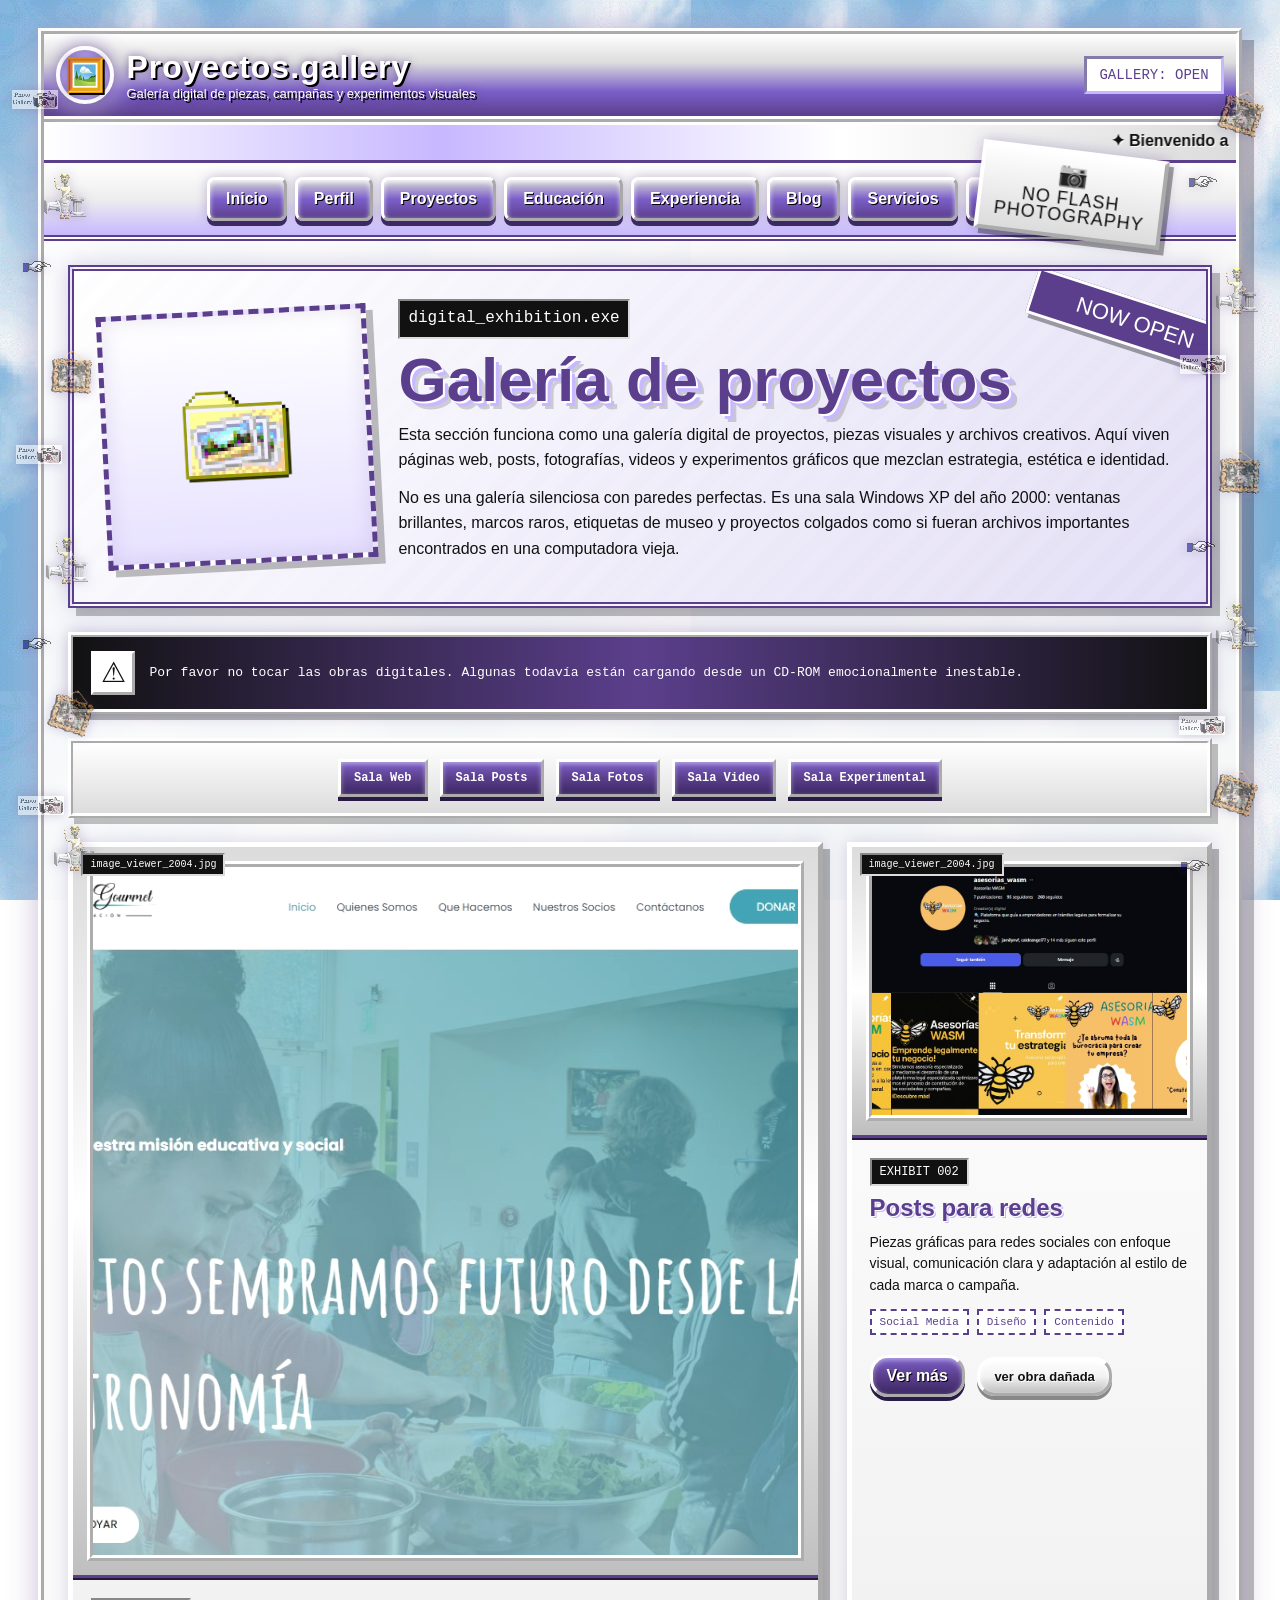
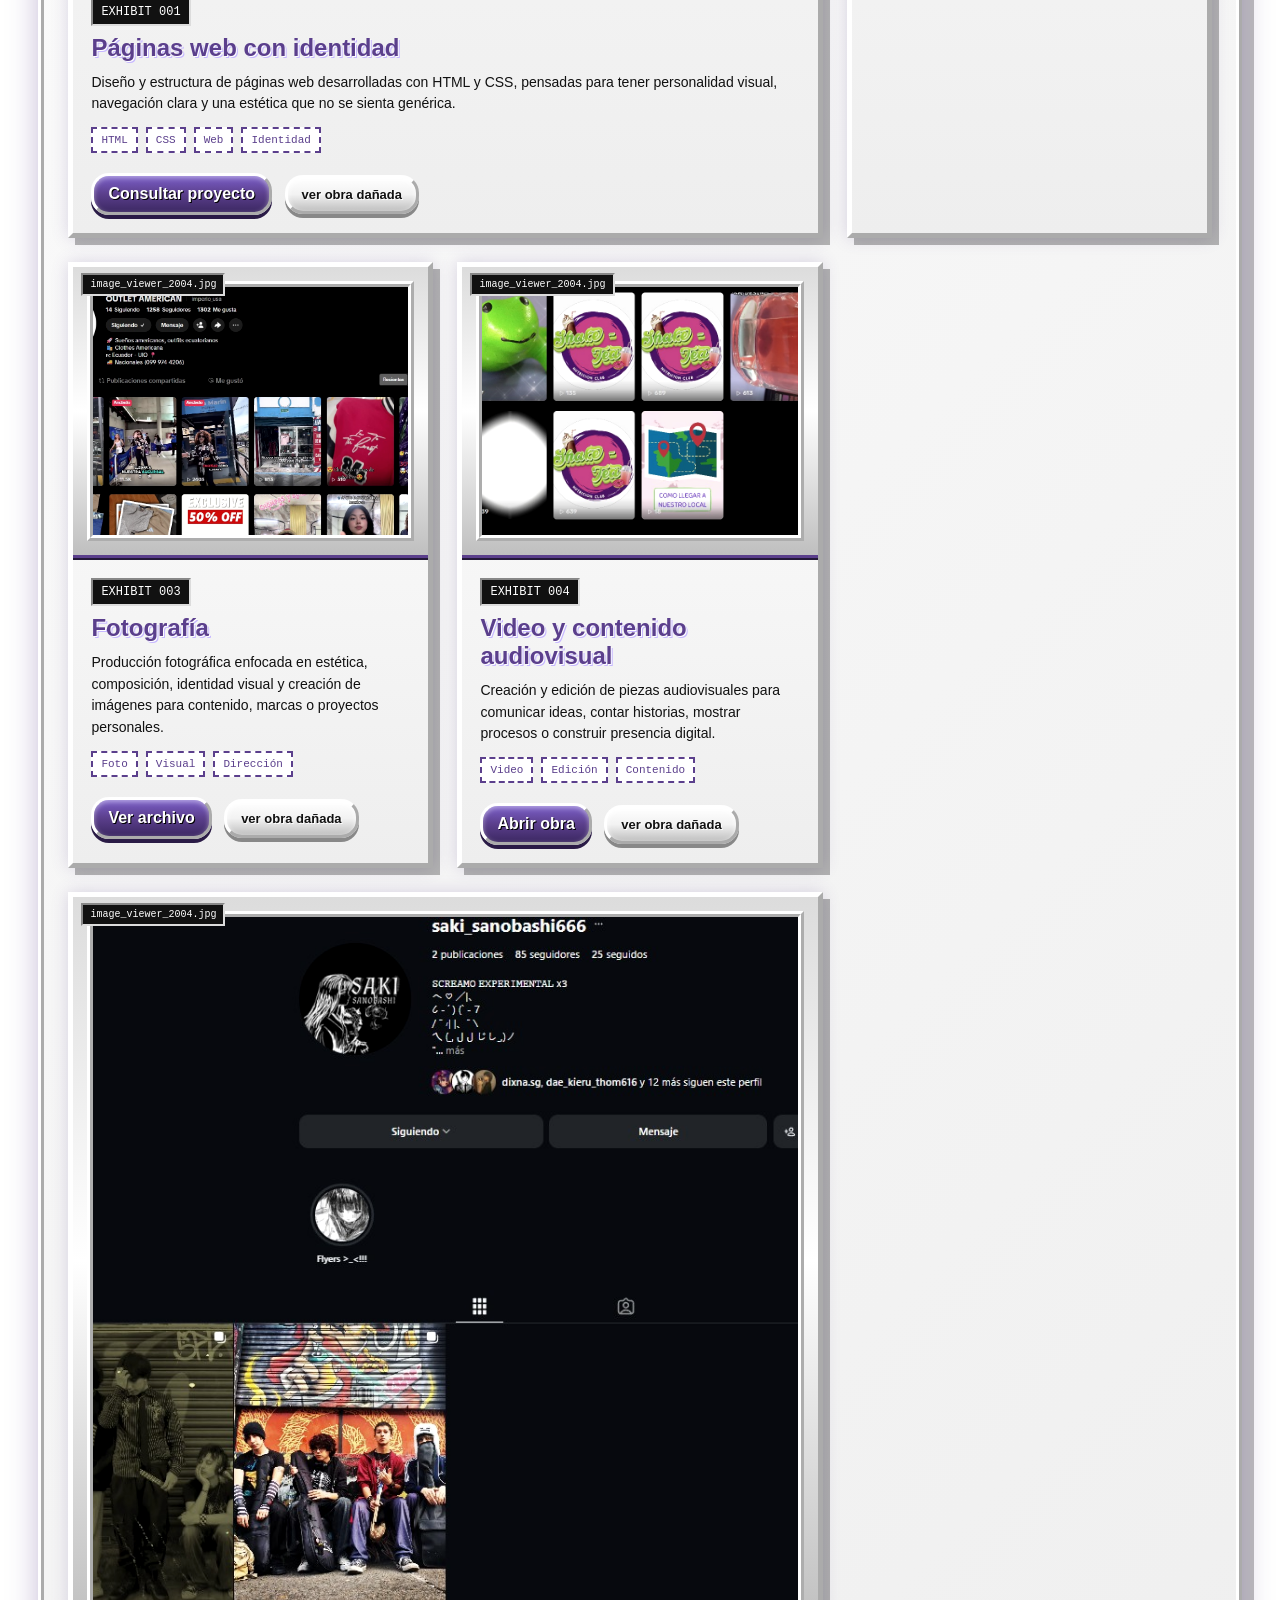
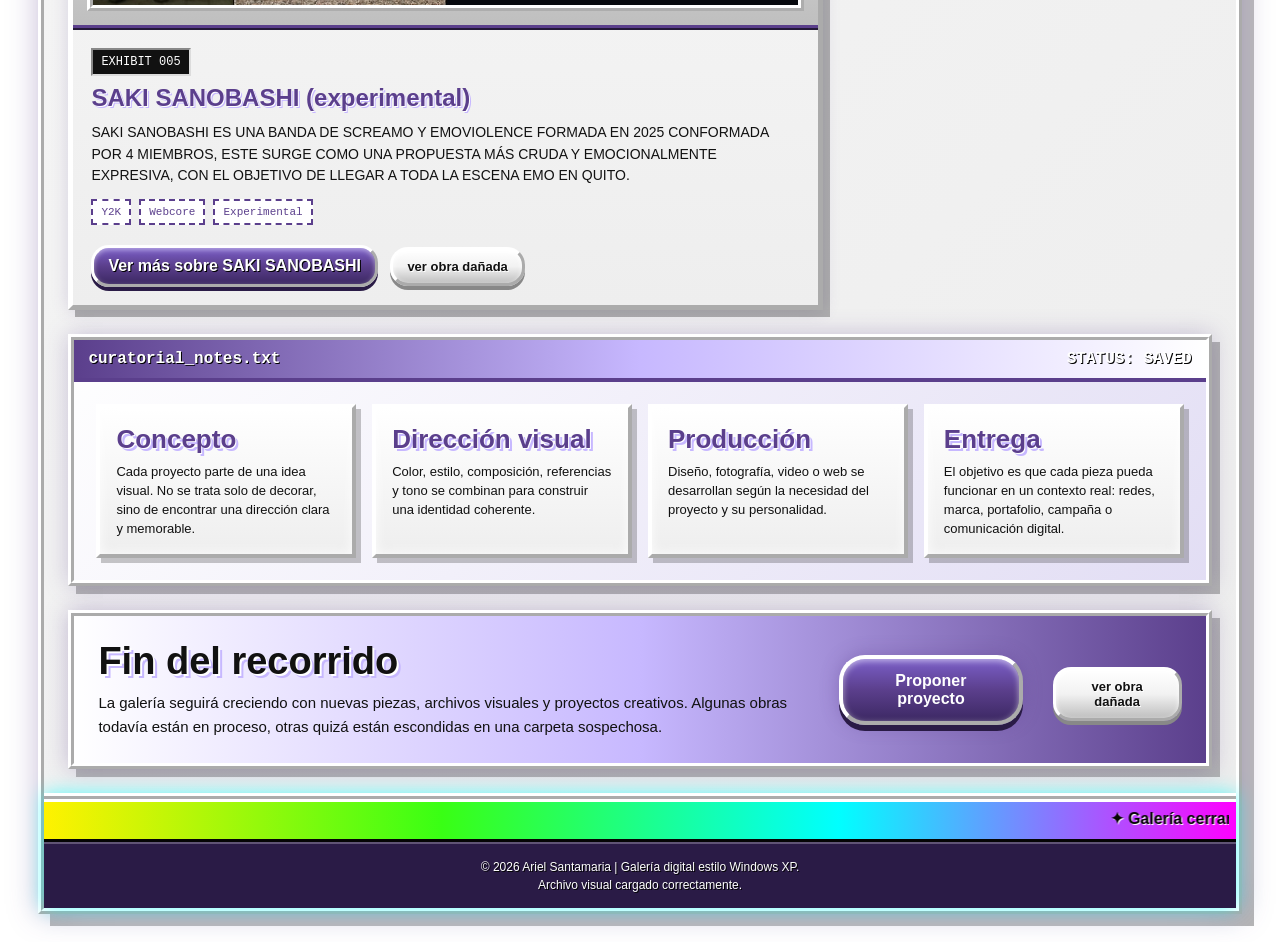
<file: Proyectos.html>
<!DOCTYPE html>
<html lang="es">
<head>
    <meta charset="UTF-8">
    <meta name="description" content="Proyectos creativos de Ariel Santamaria">
    <meta name="keywords" content="Ariel Santamaria, proyectos, diseño, fotografía, video, páginas web, marketing digital">
    <meta name="author" content="Ariel Santamaria">
    <meta name="viewport" content="width=device-width, initial-scale=1.0">

    <title>Proyectos | Ariel Santamaria</title>

    <link rel="stylesheet" href="css/estilos.css">
</head>

<body class="pagina-proyectos">

    <div class="proyectos-wrapper">
        <!-- ==================================================
PROYECTOS - GIFS DE GALERIA / DECORACION LATERAL
================================================== -->

<div class="proyectos-gifs-galeria">

    <!-- LADO IZQUIERDO -->
    <img class="proyecto-gif-lateral proyecto-gif-izq-01" src="img/gifs/camera.gif" alt="Gif cámara">
    <img class="proyecto-gif-lateral proyecto-gif-izq-02" src="img/gifs/statue.gif" alt="Gif estatua">
    <img class="proyecto-gif-lateral proyecto-gif-izq-03" src="img/gifs/cursor.gif" alt="Gif cursor">
    <img class="proyecto-gif-lateral proyecto-gif-izq-04" src="img/gifs/frame.gif" alt="Gif cuadro">
    <img class="proyecto-gif-lateral proyecto-gif-izq-05" src="img/gifs/camera.gif" alt="Gif cámara">
    <img class="proyecto-gif-lateral proyecto-gif-izq-06" src="img/gifs/statue.gif" alt="Gif estatua">
    <img class="proyecto-gif-lateral proyecto-gif-izq-07" src="img/gifs/cursor.gif" alt="Gif cursor">
    <img class="proyecto-gif-lateral proyecto-gif-izq-08" src="img/gifs/frame.gif" alt="Gif cuadro">
    <img class="proyecto-gif-lateral proyecto-gif-izq-09" src="img/gifs/camera.gif" alt="Gif cámara">
    <img class="proyecto-gif-lateral proyecto-gif-izq-10" src="img/gifs/statue.gif" alt="Gif estatua">

    <!-- LADO DERECHO -->
    <img class="proyecto-gif-lateral proyecto-gif-der-01" src="img/gifs/frame.gif" alt="Gif cuadro">
    <img class="proyecto-gif-lateral proyecto-gif-der-02" src="img/gifs/cursor.gif" alt="Gif cursor">
    <img class="proyecto-gif-lateral proyecto-gif-der-03" src="img/gifs/statue.gif" alt="Gif estatua">
    <img class="proyecto-gif-lateral proyecto-gif-der-04" src="img/gifs/camera.gif" alt="Gif cámara">
    <img class="proyecto-gif-lateral proyecto-gif-der-05" src="img/gifs/frame.gif" alt="Gif cuadro">
    <img class="proyecto-gif-lateral proyecto-gif-der-06" src="img/gifs/cursor.gif" alt="Gif cursor">
    <img class="proyecto-gif-lateral proyecto-gif-der-07" src="img/gifs/statue.gif" alt="Gif estatua">
    <img class="proyecto-gif-lateral proyecto-gif-der-08" src="img/gifs/camera.gif" alt="Gif cámara">
    <img class="proyecto-gif-lateral proyecto-gif-der-09" src="img/gifs/frame.gif" alt="Gif cuadro">
    <img class="proyecto-gif-lateral proyecto-gif-der-10" src="img/gifs/cursor.gif" alt="Gif cursor">

</div>

<!-- ==================================================
PROYECTOS - CARTEL FLOTANTE
================================================== -->

<div class="proyectos-no-flash">
    NO FLASH<br>PHOTOGRAPHY
</div>

<!-- ==================================================
PROYECTOS - AUDIO CLICK
================================================== -->

<audio id="proyectos-click-sound">
    <source src="audio/click-xp.mp3" type="audio/mpeg">
</audio>

        <!-- ==================================================
        HEADER PROYECTOS
        ================================================== -->

        <header class="barra-superior proyectos-header">
            <div class="logo-area">
                <div class="logo-animado">🖼️</div>
                <div>
                    <h1>Proyectos.gallery</h1>
                    <p>Galería digital de piezas, campañas y experimentos visuales</p>
                </div>
            </div>

            <div class="contador-visitas">
                GALLERY: OPEN
            </div>
        </header>

        <!-- ==================================================
        MARQUEE PROYECTOS
        ================================================== -->

        <div class="marquee-box proyectos-marquee">
            <marquee behavior="scroll" direction="left" scrollamount="6">
                ✦ Bienvenido a la galería digital ✦ No tocar las obras ✦ Ariel Santamaria Exhibition 2004 ✦ Web ✦ Posts ✦ Fotos ✦ Videos ✦ Creative archive online ✦
            </marquee>
        </div>

        <!-- ==================================================
        NAVBAR PROYECTOS
        ================================================== -->

        <nav class="navbar proyectos-navbar">
            <a href="index.html">Inicio</a>
            <a href="Perfil.html">Perfil</a>
            <a href="Proyectos.html">Proyectos</a>
            <a href="Educacion.html">Educación</a>
            <a href="Experiencia.html">Experiencia</a>
            <a href="Blog.html">Blog</a>
            <a href="Servicios.html">Servicios</a>
            <a href="Contacto.html">Contacto</a>
        </nav>

        <!-- ==================================================
        CONTENIDO PROYECTOS
        ================================================== -->

        <main class="proyectos-museo-layout">

            <!-- HERO GALERIA -->
            <section class="proyectos-galeria-xp-hero">

                <div class="proyectos-ticket-xp">
                        <img src="img/gifs/galeria.png" alt="galeria">
                </div>

                <div class="proyectos-hero-texto-xp">
                    <p class="proyectos-label">digital_exhibition.exe</p>

                    <h2>Galería de proyectos</h2>

                    <p>
                        Esta sección funciona como una galería digital de proyectos,
                        piezas visuales y archivos creativos. Aquí viven páginas web,
                        posts, fotografías, videos y experimentos gráficos que mezclan
                        estrategia, estética e identidad.
                    </p>

                    <p>
                        No es una galería silenciosa con paredes perfectas. Es una sala
                        Windows XP del año 2000: ventanas brillantes, marcos raros,
                        etiquetas de museo y proyectos colgados como si fueran archivos
                        importantes encontrados en una computadora vieja.
                    </p>
                </div>

            </section>

            <!-- AVISO DE MUSEO -->
            <section class="proyectos-aviso-museo">
                <span>⚠</span>
                <p>
                    Por favor no tocar las obras digitales. Algunas todavía están cargando
                    desde un CD-ROM emocionalmente inestable.
                </p>
            </section>

            <!-- SALAS -->
            <section class="proyectos-salas-xp">

                <a href="#web">Sala Web</a>
                <a href="#posts">Sala Posts</a>
                <a href="#fotos">Sala Fotos</a>
                <a href="#videos">Sala Video</a>
                <a href="#experimental">Sala Experimental</a>

            </section>

            <!-- GALERIA PRINCIPAL -->
            <section class="proyectos-galeria-xp">

                <!-- PROYECTO 01 -->
                <article class="proyecto-obra-xp proyecto-obra-grande" id="web">

                    <div class="obra-marco-xp">
                        <img src="img/proyectos/proyecto-web.jpg" alt="Proyecto de página web">
                    </div>

                    <div class="obra-info-xp">
                        <span class="obra-numero">EXHIBIT 001</span>
                        <h3>Páginas web con identidad</h3>

                        <p>
                            Diseño y estructura de páginas web desarrolladas con HTML y CSS,
                            pensadas para tener personalidad visual, navegación clara y una
                            estética que no se sienta genérica.
                        </p>

                        <div class="obra-tags">
                            <span>HTML</span>
                            <span>CSS</span>
                            <span>Web</span>
                            <span>Identidad</span>
                        </div>

                        <a href="Contacto.html">Consultar proyecto</a>
<button class="obra-boton-danada" type="button" onclick="abrirModalProyecto()">
    ver obra dañada
</button>
                    </div>

                </article>

                <!-- PROYECTO 02 -->
                <article class="proyecto-obra-xp" id="posts">

                    <div class="obra-marco-xp">
                        <img src="img/proyectos/proyecto-posts.jpg" alt="Proyecto de posts para redes sociales">
                    </div>

                    <div class="obra-info-xp">
                        <span class="obra-numero">EXHIBIT 002</span>
                        <h3>Posts para redes</h3>

                        <p>
                            Piezas gráficas para redes sociales con enfoque visual,
                            comunicación clara y adaptación al estilo de cada marca
                            o campaña.
                        </p>

                        <div class="obra-tags">
                            <span>Social Media</span>
                            <span>Diseño</span>
                            <span>Contenido</span>
                        </div>

                        <a href="Contacto.html">Ver más</a>
                        <button class="obra-boton-danada" type="button" onclick="abrirModalProyecto()">
    ver obra dañada
</button>
                    </div>

                </article>

                <!-- PROYECTO 03 -->
                <article class="proyecto-obra-xp" id="fotos">

                    <div class="obra-marco-xp">
                        <img src="img/proyectos/proyecto-fotos.jpg" alt="Proyecto de fotografía">
                    </div>

                    <div class="obra-info-xp">
                        <span class="obra-numero">EXHIBIT 003</span>
                        <h3>Fotografía</h3>

                        <p>
                            Producción fotográfica enfocada en estética, composición,
                            identidad visual y creación de imágenes para contenido,
                            marcas o proyectos personales.
                        </p>

                        <div class="obra-tags">
                            <span>Foto</span>
                            <span>Visual</span>
                            <span>Dirección</span>
                        </div>

                        <a href="Contacto.html">Ver archivo</a>
                        <button class="obra-boton-danada" type="button" onclick="abrirModalProyecto()">
    ver obra dañada
</button>
                    </div>

                </article>

                <!-- PROYECTO 04 -->
                <article class="proyecto-obra-xp" id="videos">

                    <div class="obra-marco-xp">
                        <img src="img/proyectos/proyecto-video.jpg" alt="Proyecto de video">
                    </div>

                    <div class="obra-info-xp">
                        <span class="obra-numero">EXHIBIT 004</span>
                        <h3>Video y contenido audiovisual</h3>

                        <p>
                            Creación y edición de piezas audiovisuales para comunicar ideas,
                            contar historias, mostrar procesos o construir presencia digital.
                        </p>

                        <div class="obra-tags">
                            <span>Video</span>
                            <span>Edición</span>
                            <span>Contenido</span>
                        </div>

                        <a href="Contacto.html">Abrir obra</a>
                        <button class="obra-boton-danada" type="button" onclick="abrirModalProyecto()">
    ver obra dañada
</button>
                    </div>

                </article>

                <!-- PROYECTO 05 -->
                <article class="proyecto-obra-xp proyecto-obra-experimental" id="experimental">

                    <div class="obra-marco-xp">
                        <img src="img/proyectos/proyecto-experimental.jpg" alt="Proyecto visual experimental">
                    </div>

                    <div class="obra-info-xp">
                        <span class="obra-numero">EXHIBIT 005</span>
                        <h3>SAKI SANOBASHI (experimental)</h3>

                        <p>
                            SAKI SANOBASHI ES UNA BANDA DE SCREAMO Y EMOVIOLENCE FORMADA EN 2025 CONFORMADA
                            POR 4 MIEMBROS, ESTE SURGE COMO UNA PROPUESTA MÁS CRUDA Y EMOCIONALMENTE EXPRESIVA, CON EL
                            OBJETIVO DE LLEGAR A TODA LA ESCENA EMO EN QUITO.
                        </p>

                        <div class="obra-tags">
                            <span>Y2K</span>
                            <span>Webcore</span>
                            <span>Experimental</span>
                        </div>

                        <a href="https://www.instagram.com/saki_sanobashi666?utm_source=ig_web_button_share_sheet&igsh=ZDNlZDc0MzIxNw==" target="_blank">
                            Ver más sobre SAKI SANOBASHI
                        </a>
                        <button class="obra-boton-danada" type="button" onclick="abrirModalProyecto()">
    ver obra dañada
</button>
                    </div>

                </article>

            </section>

            <!-- ARCHIVO CURATORIAL -->
            <section class="proyectos-curaduria-xp">

                <div class="proyectos-curaduria-top">
                    <span>curatorial_notes.txt</span>
                    <span>STATUS: SAVED</span>
                </div>

                <div class="proyectos-curaduria-grid">

                    <article>
                        <h3>Concepto</h3>
                        <p>
                            Cada proyecto parte de una idea visual. No se trata solo de decorar,
                            sino de encontrar una dirección clara y memorable.
                        </p>
                    </article>

                    <article>
                        <h3>Dirección visual</h3>
                        <p>
                            Color, estilo, composición, referencias y tono se combinan para
                            construir una identidad coherente.
                        </p>
                    </article>

                    <article>
                        <h3>Producción</h3>
                        <p>
                            Diseño, fotografía, video o web se desarrollan según la necesidad
                            del proyecto y su personalidad.
                        </p>
                    </article>

                    <article>
                        <h3>Entrega</h3>
                        <p>
                            El objetivo es que cada pieza pueda funcionar en un contexto real:
                            redes, marca, portafolio, campaña o comunicación digital.
                        </p>
                    </article>

                </div>

            </section>

            <!-- FINAL -->
            <section class="proyectos-final-xp">

                <div>
                    <h2>Fin del recorrido</h2>
                    <p>
                        La galería seguirá creciendo con nuevas piezas, archivos visuales
                        y proyectos creativos. Algunas obras todavía están en proceso,
                        otras quizá están escondidas en una carpeta sospechosa.
                    </p>
                </div>

                <a href="Contacto.html">Proponer proyecto</a>
                <button class="obra-boton-danada" type="button" onclick="abrirModalProyecto()">
    ver obra dañada
</button>

            </section>

        </main>

        <!-- ==================================================
        FOOTER PROYECTOS
        ================================================== -->

        <footer class="footer-y2k proyectos-footer">

            <div class="footer-marquee">
                <marquee behavior="scroll" direction="left" scrollamount="6">
                    ✦ Galería cerrando sesión ✦ Obras guardadas ✦ Ariel Santamaria Exhibition ✦ Windows XP Art Gallery ✦
                </marquee>
            </div>

            <div class="footer-copy">
                <p>© 2026 Ariel Santamaria | Galería digital estilo Windows XP.</p>
                <p>Archivo visual cargado correctamente.</p>
            </div>

        </footer>

    </div>
<!-- ==================================================
PROYECTOS - MODAL FALSO WINDOWS XP
================================================== -->

<div class="proyectos-modal-overlay" id="proyectosModal">

    <div class="proyectos-modal-xp">

        <div class="proyectos-modal-top">
            <span>obra_dañada.exe</span>

            <button type="button" onclick="cerrarModalProyecto()">
                X
            </button>
        </div>

        <div class="proyectos-modal-body">

            <div class="proyectos-modal-icono">
                !
            </div>

            <div class="proyectos-modal-texto">
                <h3>Archivo visual parcialmente dañado</h3>

                <p>
                    Esta obra fue encontrada dentro de una carpeta vieja llamada
                    <strong>proyectos_final_final_ahora_si.zip</strong>.
                </p>

                <p>
                    El sistema detectó exceso de creatividad, nostalgia digital,
                    referencias visuales raras y una leve obsesión con el internet antiguo.
                </p>

                <div class="proyectos-modal-botones">
                    <button type="button" onclick="cerrarModalProyecto()">
                        aceptar rareza
                    </button>

                    <a href="Contacto.html">
                        restaurar proyecto
                    </a>
                </div>
            </div>

        </div>

    </div>

</div>

<script>
    function sonidoClickProyecto() {
        const clickSound = document.getElementById("proyectos-click-sound");

        if (clickSound) {
            clickSound.currentTime = 0;
            clickSound.play().catch(function () {
                console.log("El navegador bloqueó el sonido hasta que haya interacción.");
            });
        }
    }

    function abrirModalProyecto() {
        const modal = document.getElementById("proyectosModal");

        sonidoClickProyecto();

        if (modal) {
            modal.classList.add("modal-activo");
        }
    }

    function cerrarModalProyecto() {
        const modal = document.getElementById("proyectosModal");

        sonidoClickProyecto();

        if (modal) {
            modal.classList.remove("modal-activo");
        }
    }
</script>
</body>
</html>
</file>
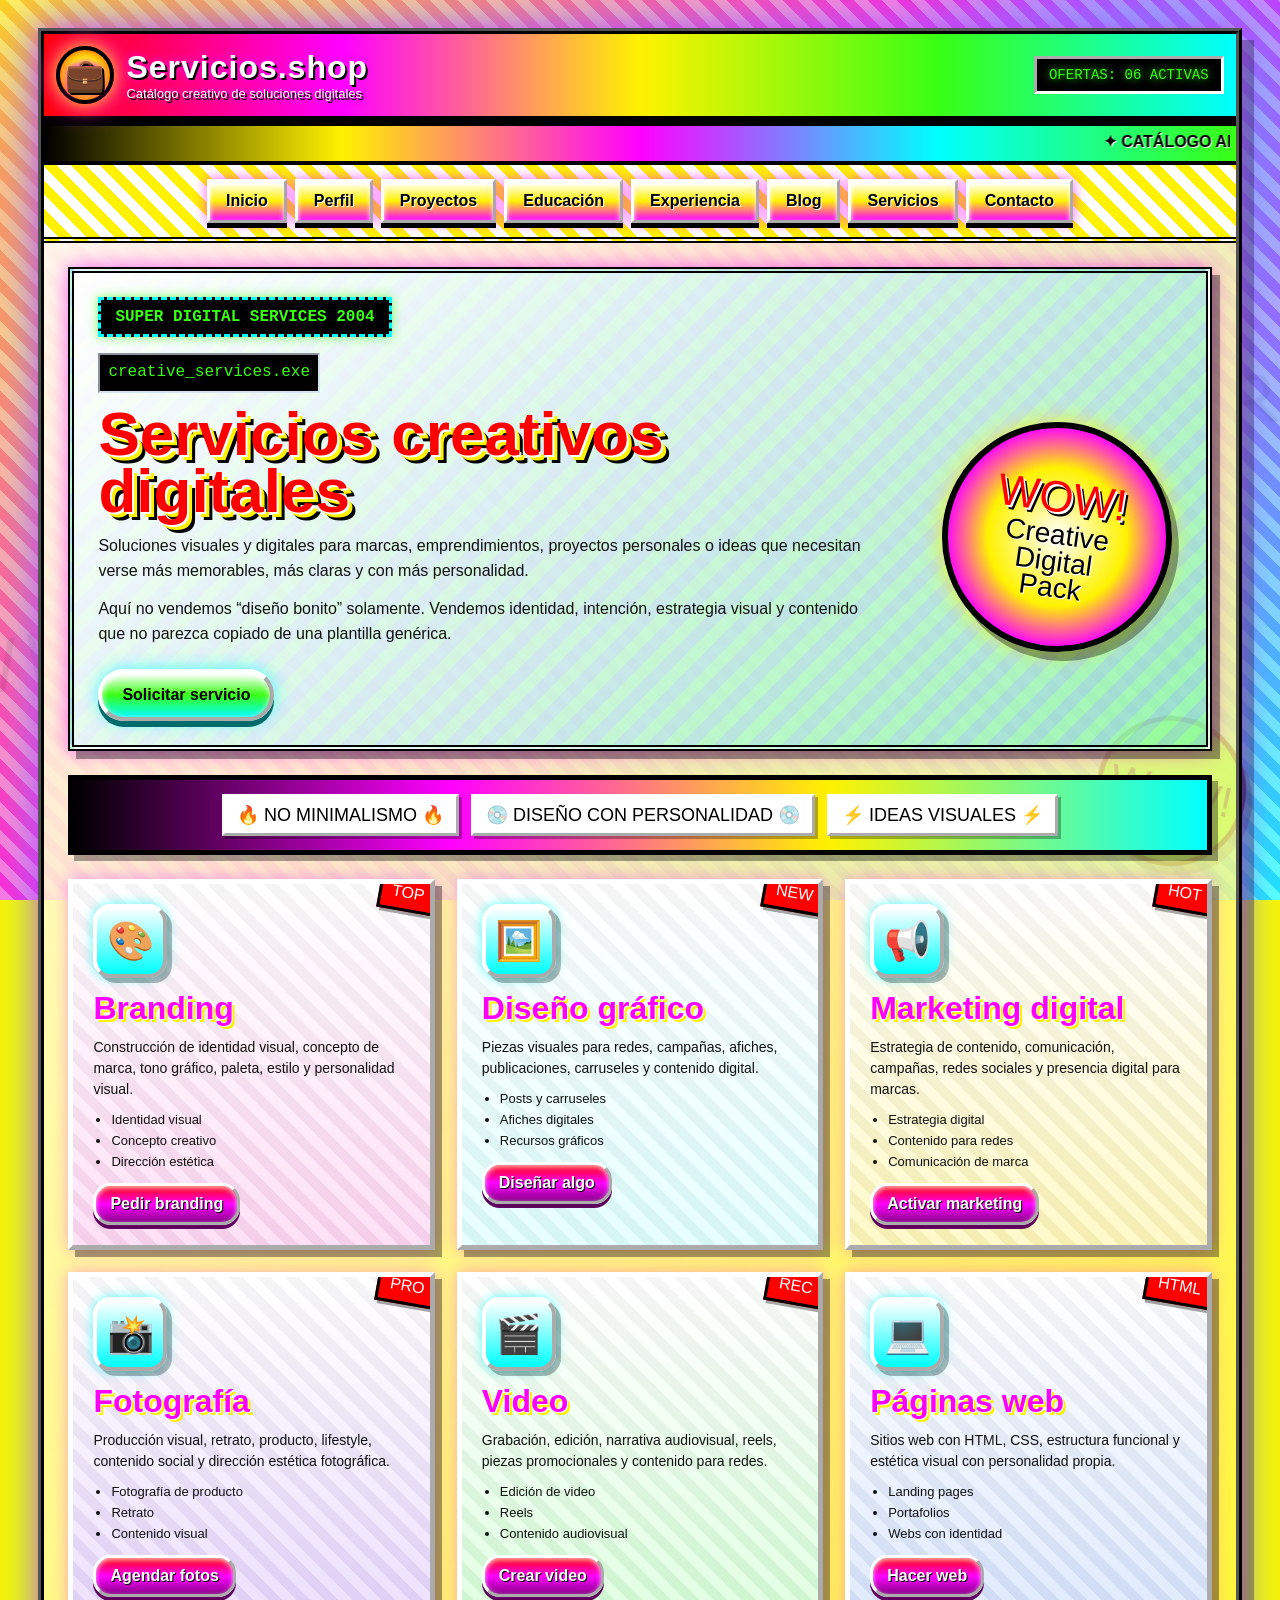
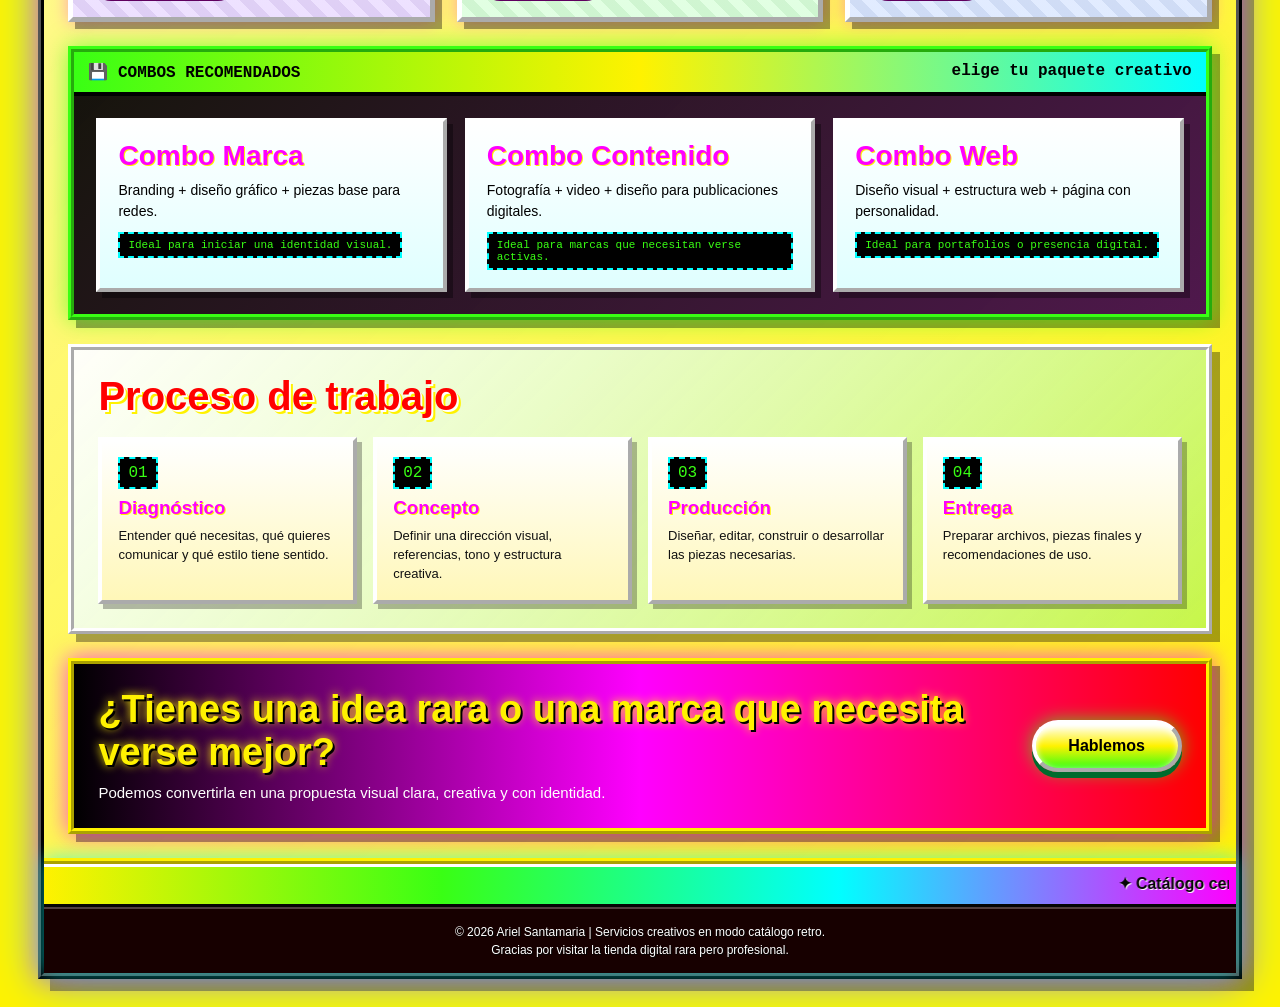
<file: Servicios.html>
<!DOCTYPE html>
<html lang="es">
<head>
    <meta charset="UTF-8">
    <meta name="description" content="Servicios profesionales de Ariel Santamaria">
    <meta name="keywords" content="servicios, branding, diseño gráfico, marketing digital, fotografía, video, páginas web">
    <meta name="author" content="Ariel Santamaria">
    <meta name="viewport" content="width=device-width, initial-scale=1.0">

    <title>Servicios | Ariel Santamaria</title>

    <link rel="stylesheet" href="css/estilos.css">
</head>

<body class="pagina-servicios">

    <div class="servicios-wrapper">

        <!-- ==================================================
        HEADER SERVICIOS
        ================================================== -->

        <header class="barra-superior servicios-header">
            <div class="logo-area">
                <div class="logo-animado">💼</div>
                <div>
                    <h1>Servicios.shop</h1>
                    <p>Catálogo creativo de soluciones digitales</p>
                </div>
            </div>

            <div class="contador-visitas">
                OFERTAS: 06 ACTIVAS
            </div>
        </header>

        <!-- ==================================================
        MARQUEE SERVICIOS
        ================================================== -->

        <div class="marquee-box servicios-marquee">
            <marquee behavior="scroll" direction="left" scrollamount="8">
                ✦ CATÁLOGO ABIERTO ✦ branding ✦ diseño gráfico ✦ marketing digital ✦ fotografía ✦ video ✦ páginas web ✦ creatividad con exceso de personalidad ✦
            </marquee>
        </div>

        <!-- ==================================================
        NAVBAR SERVICIOS
        ================================================== -->

        <nav class="navbar servicios-navbar">
            <a href="index.html">Inicio</a>
            <a href="Perfil.html">Perfil</a>
            <a href="Proyectos.html">Proyectos</a>
            <a href="Educacion.html">Educación</a>
            <a href="Experiencia.html">Experiencia</a>
            <a href="Blog.html">Blog</a>
            <a href="Servicios.html">Servicios</a>
            <a href="Contacto.html">Contacto</a>
        </nav>

        <!-- ==================================================
        CONTENIDO SERVICIOS
        ================================================== -->

        <main class="servicios-layout">

            <!-- HERO TIPO CATÁLOGO -->
            <section class="servicios-hero">

                <div class="servicios-hero-etiqueta">SUPER DIGITAL SERVICES 2004</div>

                <div class="servicios-hero-content">

                    <div class="servicios-hero-texto">
                        <p class="servicios-label">creative_services.exe</p>

                        <h2>Servicios creativos digitales</h2>

                        <p>
                            Soluciones visuales y digitales para marcas, emprendimientos,
                            proyectos personales o ideas que necesitan verse más memorables,
                            más claras y con más personalidad.
                        </p>

                        <p>
                            Aquí no vendemos “diseño bonito” solamente. Vendemos identidad,
                            intención, estrategia visual y contenido que no parezca copiado
                            de una plantilla genérica.
                        </p>

                        <a href="Contacto.html" class="servicios-cta-principal">
                            Solicitar servicio
                        </a>
                    </div>

                    <div class="servicios-mega-sticker">
                        <span>WOW!</span>
                        <p>Creative<br>Digital<br>Pack</p>
                    </div>

                </div>

            </section>

            <!-- BANNER CAÓTICO -->
            <section class="servicios-banner">
                <span>🔥 NO MINIMALISMO 🔥</span>
                <span>💿 DISEÑO CON PERSONALIDAD 💿</span>
                <span>⚡ IDEAS VISUALES ⚡</span>
            </section>

            <!-- GRID SERVICIOS -->
            <section class="servicios-grid">

                <article class="servicio-card servicio-card-uno">
                    <div class="servicio-precio">TOP</div>
                    <div class="servicio-icono">🎨</div>
                    <h3>Branding</h3>
                    <p>
                        Construcción de identidad visual, concepto de marca,
                        tono gráfico, paleta, estilo y personalidad visual.
                    </p>
                    <ul>
                        <li>Identidad visual</li>
                        <li>Concepto creativo</li>
                        <li>Dirección estética</li>
                    </ul>
                    <a href="Contacto.html">Pedir branding</a>
                </article>

                <article class="servicio-card servicio-card-dos">
                    <div class="servicio-precio">NEW</div>
                    <div class="servicio-icono">🖼️</div>
                    <h3>Diseño gráfico</h3>
                    <p>
                        Piezas visuales para redes, campañas, afiches,
                        publicaciones, carruseles y contenido digital.
                    </p>
                    <ul>
                        <li>Posts y carruseles</li>
                        <li>Afiches digitales</li>
                        <li>Recursos gráficos</li>
                    </ul>
                    <a href="Contacto.html">Diseñar algo</a>
                </article>

                <article class="servicio-card servicio-card-tres">
                    <div class="servicio-precio">HOT</div>
                    <div class="servicio-icono">📢</div>
                    <h3>Marketing digital</h3>
                    <p>
                        Estrategia de contenido, comunicación, campañas,
                        redes sociales y presencia digital para marcas.
                    </p>
                    <ul>
                        <li>Estrategia digital</li>
                        <li>Contenido para redes</li>
                        <li>Comunicación de marca</li>
                    </ul>
                    <a href="Contacto.html">Activar marketing</a>
                </article>

                <article class="servicio-card servicio-card-cuatro">
                    <div class="servicio-precio">PRO</div>
                    <div class="servicio-icono">📸</div>
                    <h3>Fotografía</h3>
                    <p>
                        Producción visual, retrato, producto, lifestyle,
                        contenido social y dirección estética fotográfica.
                    </p>
                    <ul>
                        <li>Fotografía de producto</li>
                        <li>Retrato</li>
                        <li>Contenido visual</li>
                    </ul>
                    <a href="Contacto.html">Agendar fotos</a>
                </article>

                <article class="servicio-card servicio-card-cinco">
                    <div class="servicio-precio">REC</div>
                    <div class="servicio-icono">🎬</div>
                    <h3>Video</h3>
                    <p>
                        Grabación, edición, narrativa audiovisual,
                        reels, piezas promocionales y contenido para redes.
                    </p>
                    <ul>
                        <li>Edición de video</li>
                        <li>Reels</li>
                        <li>Contenido audiovisual</li>
                    </ul>
                    <a href="Contacto.html">Crear video</a>
                </article>

                <article class="servicio-card servicio-card-seis">
                    <div class="servicio-precio">HTML</div>
                    <div class="servicio-icono">💻</div>
                    <h3>Páginas web</h3>
                    <p>
                        Sitios web con HTML, CSS, estructura funcional
                        y estética visual con personalidad propia.
                    </p>
                    <ul>
                        <li>Landing pages</li>
                        <li>Portafolios</li>
                        <li>Webs con identidad</li>
                    </ul>
                    <a href="Contacto.html">Hacer web</a>
                </article>

            </section>

            <!-- COMBOS -->
            <section class="servicios-combos">

                <div class="servicios-combos-header">
                    <span>💾 COMBOS RECOMENDADOS</span>
                    <span>elige tu paquete creativo</span>
                </div>

                <div class="combos-grid">

                    <article>
                        <h3>Combo Marca</h3>
                        <p>Branding + diseño gráfico + piezas base para redes.</p>
                        <span>Ideal para iniciar una identidad visual.</span>
                    </article>

                    <article>
                        <h3>Combo Contenido</h3>
                        <p>Fotografía + video + diseño para publicaciones digitales.</p>
                        <span>Ideal para marcas que necesitan verse activas.</span>
                    </article>

                    <article>
                        <h3>Combo Web</h3>
                        <p>Diseño visual + estructura web + página con personalidad.</p>
                        <span>Ideal para portafolios o presencia digital.</span>
                    </article>

                </div>

            </section>

            <!-- PROCESO -->
            <section class="servicios-proceso">

                <h2>Proceso de trabajo</h2>

                <div class="proceso-servicios-grid">

                    <article>
                        <span>01</span>
                        <h3>Diagnóstico</h3>
                        <p>Entender qué necesitas, qué quieres comunicar y qué estilo tiene sentido.</p>
                    </article>

                    <article>
                        <span>02</span>
                        <h3>Concepto</h3>
                        <p>Definir una dirección visual, referencias, tono y estructura creativa.</p>
                    </article>

                    <article>
                        <span>03</span>
                        <h3>Producción</h3>
                        <p>Diseñar, editar, construir o desarrollar las piezas necesarias.</p>
                    </article>

                    <article>
                        <span>04</span>
                        <h3>Entrega</h3>
                        <p>Preparar archivos, piezas finales y recomendaciones de uso.</p>
                    </article>

                </div>

            </section>

            <!-- CTA FINAL -->
            <section class="servicios-final">

                <div>
                    <h2>¿Tienes una idea rara o una marca que necesita verse mejor?</h2>
                    <p>
                        Podemos convertirla en una propuesta visual clara, creativa y con identidad.
                    </p>
                </div>

                <a href="Contacto.html">Hablemos</a>

            </section>

        </main>

        <!-- ==================================================
        FOOTER SERVICIOS
        ================================================== -->

        <footer class="footer-y2k servicios-footer">

            <div class="footer-marquee">
                <marquee behavior="scroll" direction="left" scrollamount="7">
                    ✦ Catálogo cerrado correctamente ✦ servicios creativos disponibles ✦ branding ✦ diseño ✦ marketing ✦ foto ✦ video ✦ web ✦
                </marquee>
            </div>

            <div class="footer-copy">
                <p>© 2026 Ariel Santamaria | Servicios creativos en modo catálogo retro.</p>
                <p>Gracias por visitar la tienda digital rara pero profesional.</p>
            </div>

        </footer>

    </div>

</body>
</html>
</file>
<file: css/estilos.css>
/* ==================================================
RESET GENERAL
================================================== */

* {
    margin: 0;
    padding: 0;
    box-sizing: border-box;
}


/* ==================================================
VARIABLES DE COLOR Y2K / FRUTIGER AERO
================================================== */

:root {
    --azul-aqua: #5edfff;
    --cyan: #00ffff;
    --verde-neon: #39ff14;
    --rosa: #ff00ff;
    --amarillo: #fff200;
    --fondo: #dff6ff;
    --gris-xp: #d6e4f0;
    --azul-windows: #3b82f6;
    --azul-profundo: #0057d9;
    --negro: #050505;
    --blanco: #ffffff;
    --morado: #7b2cff;
}


/* ==================================================
BODY Y FONDO GENERAL
================================================== */

body {
    font-family: Verdana, Tahoma, sans-serif;
    background-color: #000000;
    background-image: url("../img/backgrounds/stars.gif");
    background-repeat: repeat;
    background-attachment: fixed;
    color: var(--negro);
    min-height: 100vh;
}

/* ==================================================
FONDO ANIMADO OLD INTERNET
================================================== */

.fondo-gifs {
    position: fixed;
    inset: 0;
    z-index: 20;
    overflow: visible;
    pointer-events: none;
    background: transparent;
}



.gif-bg {
    position: fixed;
    z-index: 30;
    height: auto;
    image-rendering: pixelated;
    filter: drop-shadow(0 0 6px #00ffff);
    opacity: 0.95;
    pointer-events: none;
}

/* Gifs decorativos flotando encima */

.gif-bg-1 {
    width: 70px;
    top: 70px;
    left: 18px;
    animation: flotarUno 6s infinite alternate ease-in-out;
}

.gif-bg-2 {
    width: 72px;
    top: 190px;
    right: 25px;
    animation: flotarDos 4s infinite alternate ease-in-out;
}

.gif-bg-3 {
    width: 65px;
    bottom: 100px;
    left: 28px;
    animation: flotarTres 5s infinite alternate ease-in-out;
}

.gif-bg-4 {
    width: 55px;
    bottom: 42px;
    right: 90px;
    animation: girarLogo 3s linear infinite;
}

.gif-bg-5 {
    width: 60px;
    top: 330px;
    left: 6px;
    animation: brillar 0.7s infinite alternate;
}

.gif-bg-6 {
    width: 125px;
    top: 430px;
    right: 4px;
    animation: temblor 0.25s infinite;
}

.gif-bg-7 {
    width: 85px;
    top: 95px;
    right: 170px;
    animation: saltar 0.9s infinite alternate;
}

.gif-bg-8 {
    width: 70px;
    bottom: 155px;
    right: 30px;
    animation: girarLogo 2.5s linear infinite;
}

.gif-bg-9 {
    width: 75px;
    top: 520px;
    left: 20px;
    animation: flotarDos 5s infinite alternate ease-in-out;
}

.gif-bg-10 {
    width: 90px;
    bottom: 35px;
    left: 50px;
    animation: flotarUno 4.5s infinite alternate ease-in-out;
}


/* ==================================================
CONTENEDOR GENERAL
================================================== */

.pagina {
    position: relative;
    z-index: 10;
    width: 95%;
    max-width: 1400px;
    margin: 20px auto;
    border: 4px ridge var(--cyan);
    background: rgba(210, 245, 255, 0.88);
    box-shadow:
        0 0 20px var(--cyan),
        0 0 40px rgba(255, 0, 255, 0.5);
}


/* ==================================================
BARRA SUPERIOR ESTILO WINDOWS XP
================================================== */

.barra-superior {
    display: flex;
    justify-content: space-between;
    align-items: center;
    padding: 12px;
    color: var(--blanco);
    background: linear-gradient(
        to bottom,
        #6db9ff,
        #0066ff 45%,
        #0047b8 46%,
        #003c99
    );
    border-bottom: 4px solid #003070;
    text-shadow: 2px 2px 0 var(--negro);
}

.logo-area {
    display: flex;
    align-items: center;
    gap: 12px;
}

.logo-animado {
    width: 58px;
    height: 58px;
    border-radius: 50%;
    background: radial-gradient(circle, var(--amarillo), var(--rosa), var(--cyan));
    border: 3px solid var(--blanco);
    display: flex;
    align-items: center;
    justify-content: center;
    font-size: 32px;
    animation: girarLogo 3s linear infinite;
    box-shadow: 0 0 15px var(--amarillo);
}

.barra-superior h1 {
    font-family: Impact, Verdana, sans-serif;
    letter-spacing: 1px;
    font-size: 32px;
}

.barra-superior p {
    font-size: 13px;
}

.contador-visitas {
    background: var(--negro);
    color: var(--verde-neon);
    border: 2px inset var(--gris-xp);
    padding: 8px 12px;
    font-family: "Courier New", monospace;
    font-size: 14px;
}


/* ==================================================
MARQUEE OLD WEB
================================================== */

.marquee-box {
    background: linear-gradient(to right, var(--rosa), var(--cyan), var(--verde-neon), var(--amarillo));
    padding: 6px;
    border-top: 3px solid var(--blanco);
    border-bottom: 3px solid var(--negro);
    font-family: "Comic Sans MS", Verdana, sans-serif;
    font-weight: bold;
    color: var(--negro);
    text-shadow: 1px 1px 0 var(--blanco);
}


/* ==================================================
NAVBAR Y2K
================================================== */

.navbar {
    display: flex;
    justify-content: center;
    flex-wrap: wrap;
    gap: 8px;
    padding: 14px;
    background:
        linear-gradient(to bottom, rgba(255,255,255,0.9), rgba(94,223,255,0.8)),
        repeating-linear-gradient(
            45deg,
            rgba(255, 0, 255, 0.25),
            rgba(255, 0, 255, 0.25) 10px,
            rgba(0, 255, 255, 0.25) 10px,
            rgba(0, 255, 255, 0.25) 20px
        );
    border-bottom: 4px double var(--azul-windows);
}

.navbar a {
    text-decoration: none;
    color: var(--blanco);
    font-weight: bold;
    padding: 10px 16px;
    border-radius: 18px;
    border: 2px outset var(--blanco);
    background: linear-gradient(
        to bottom,
        #ffffff 0%,
        #9eeeff 20%,
        #008cff 50%,
        #0044aa 100%
    );
    box-shadow:
        inset 0 2px 4px rgba(255,255,255,0.9),
        0 4px 0 #002f80,
        0 0 10px rgba(0,255,255,0.8);
    text-shadow: 1px 1px 0 var(--negro);
    transition: all 0.2s ease;
}

.navbar a:hover {
    transform: scale(1.15) rotate(-2deg);
    background: linear-gradient(
        to bottom,
        #ffffff,
        var(--amarillo),
        var(--rosa)
    );
    color: var(--negro);
    text-shadow: 1px 1px 0 var(--blanco);
    box-shadow:
        0 0 15px var(--rosa),
        0 0 25px var(--cyan);
}

/* ==================================================
DECORACIÓN OLD INTERNET / Y2K
================================================== */

.decoracion-old-web {
    position: relative;
    padding: 16px;
    background: transparent;
    border-top: 3px dashed var(--rosa);
    border-bottom: 3px dashed var(--azul-windows);
    overflow: visible;
    z-index: 10;
}

.banner-under {
    width: fit-content;
    margin: 0 auto;
    padding: 8px 22px;
    font-family: Impact, Verdana, sans-serif;
    font-size: 24px;
    letter-spacing: 1px;
    color: var(--negro);
    background: repeating-linear-gradient(
        45deg,
        var(--amarillo),
        var(--amarillo) 12px,
        var(--negro) 12px,
        var(--negro) 24px
    );
    border: 4px ridge var(--blanco);
    text-shadow:
        1px 1px 0 var(--blanco),
        2px 2px 0 var(--rosa);
    box-shadow:
        0 0 12px var(--amarillo),
        4px 4px 0 rgba(0,0,0,0.45);
    animation: temblor 0.2s infinite;
}

.mini-gifs {
    display: flex;
    justify-content: center;
    flex-wrap: wrap;
    gap: 14px;
    margin-top: 14px;
}

.gif-falso {
    width: 58px;
    height: 58px;
    border-radius: 10px;
    border: 3px outset var(--blanco);
    display: flex;
    align-items: center;
    justify-content: center;
    font-size: 30px;
    background: radial-gradient(circle, #ffffff, var(--cyan), var(--azul-windows));
    box-shadow:
        inset 0 2px 5px rgba(255,255,255,0.9),
        0 0 12px var(--cyan);
}

.tierra {
    animation: girarLogo 2.8s linear infinite;
}

.fuego {
    animation: saltar 0.6s infinite alternate;
    background: radial-gradient(circle, #ffffff, var(--amarillo), #ff5a00);
}

.calavera {
    animation: parpadeo 0.7s infinite;
    background: radial-gradient(circle, #ffffff, #b6b6b6, #000000);
    color: var(--blanco);
}

.rayo {
    animation: brillar 0.5s infinite alternate;
    background: radial-gradient(circle, #ffffff, var(--amarillo), var(--rosa));
}

.sticker {
    position: absolute;
    z-index: 5;
    font-family: Impact, Verdana, sans-serif;
    color: var(--blanco);
    border: 3px solid var(--blanco);
    box-shadow:
        0 0 10px var(--rosa),
        3px 3px 0 var(--negro);
    text-shadow: 2px 2px 0 var(--negro);
}

.sticker-uno {
    top: 10px;
    left: 20px;
    width: 54px;
    height: 54px;
    border-radius: 50%;
    background: radial-gradient(circle, var(--amarillo), var(--rosa));
    display: flex;
    align-items: center;
    justify-content: center;
    font-size: 28px;
    animation: girarLogo 4s linear infinite;
}

.sticker-dos {
    top: 18px;
    right: 35px;
    padding: 8px 12px;
    background: var(--rosa);
    transform: rotate(8deg);
    animation: saltar 0.8s infinite alternate;
}

.sticker-tres {
    bottom: 12px;
    left: 80px;
    padding: 6px 10px;
    background: var(--verde-neon);
    color: var(--negro);
    text-shadow: 1px 1px 0 var(--blanco);
    transform: rotate(-8deg);
}

/* ==================================================
CONTENIDO PRINCIPAL
================================================== */

.contenedor-principal {
    display: grid;
    grid-template-columns: 230px 1fr 230px;
    gap: 16px;
    padding: 18px;
}
/* ==================================================
LAYOUT PRINCIPAL TIPO LINGSCARS
================================================== */

.lings-layout {
    display: grid;
    grid-template-columns: 95px 1fr 95px;
    gap: 14px;
    padding: 14px;
    align-items: start;
}


/* ==================================================
COLUMNAS DE GIFS
================================================== */

.gif-columna {
    display: flex;
    flex-direction: column;
    gap: 12px;
    padding: 8px;
    background:
        linear-gradient(to bottom, rgba(0,0,0,0.85), rgba(20,20,40,0.92));
    border: 3px solid var(--cyan);
    box-shadow:
        0 0 16px rgba(0,255,255,0.7),
        inset 0 0 15px rgba(255,255,255,0.08);
}

.gif-box {
    display: flex;
    align-items: center;
    justify-content: center;
    padding: 6px;
    background: rgba(255,255,255,0.08);
    border: 2px solid var(--rosa);
    box-shadow:
        0 0 10px rgba(255,0,255,0.45),
        inset 0 0 8px rgba(255,255,255,0.08);
}

.gif-box img {
    max-width: 100%;
    height: auto;
    display: block;
}

.mini-panel {
    padding: 10px 6px;
    text-align: center;
    background: linear-gradient(to bottom, #d8ffff, #94e3ff);
    border: 2px outset var(--blanco);
    font-family: Impact, Verdana, sans-serif;
    font-size: 13px;
    color: var(--azul-profundo);
    text-shadow: 1px 1px 0 var(--blanco);
}


/* ==================================================
CENTRO PRINCIPAL
================================================== */

.centro-lings {
    display: flex;
    flex-direction: column;
    gap: 16px;
}


/* ==================================================
HERO BILLBOARD
================================================== */

.hero-billboard {
    position: relative;
    padding: 14px;
    background:
        linear-gradient(135deg, rgba(255,255,255,0.88), rgba(160,230,255,0.55)),
        url("../img/backgrounds/stars.gif");
    border: 4px solid var(--azul-windows);
    box-shadow:
        0 0 20px rgba(0,255,255,0.45),
        6px 6px 0 rgba(0,0,0,0.35);
    overflow: hidden;
}

.hero-top-banner {
    margin-bottom: 12px;
    padding: 8px 12px;
    text-align: center;
    font-family: Impact, Verdana, sans-serif;
    font-size: 20px;
    color: var(--negro);
    background: linear-gradient(to right, var(--amarillo), #d9ff00, var(--verde-neon));
    border: 3px outset var(--blanco);
    box-shadow: 0 0 10px rgba(255,242,0,0.6);
}

.hero-main-box {
    display: grid;
    grid-template-columns: 1fr 260px;
    gap: 18px;
    align-items: center;
    background: rgba(255,255,255,0.3);
    padding: 12px;
    border: 3px ridge var(--cyan);
}

.hero-foto-box {
    background: rgba(255,255,255,0.8);
    border: 3px outset var(--blanco);
    padding: 10px;
    text-align: center;
}

.hero-foto-box img {
    width: 100%;
    max-width: 220px;
    height: 260px;
    object-fit: cover;
    border: 4px ridge var(--azul-windows);
}

.hero-foto-label {
    margin-top: 8px;
    padding: 5px;
    background: var(--negro);
    color: var(--verde-neon);
    font-family: "Courier New", monospace;
    font-size: 12px;
}


/* ==================================================
GIFS EN EL CENTRO
================================================== */

.gifs-centro {
    position: absolute;
    inset: 0;
    pointer-events: none;
}

.gif-centro {
    position: absolute;
    max-width: 70px;
    height: auto;
    opacity: 0.95;
    filter: drop-shadow(0 0 6px rgba(0,255,255,0.8));
}

.gif-centro-1 {
    top: 20px;
    right: 18px;
}

.gif-centro-2 {
    bottom: 20px;
    left: 20px;
}

.gif-centro-3 {
    top: 80px;
    left: 10px;
}

.gif-centro-4 {
    bottom: 15px;
    right: 18px;
}


/* ==================================================
BANNER HORIZONTAL
================================================== */

.banner-horizontal-old {
    padding: 10px;
    background: linear-gradient(to right, var(--rosa), var(--cyan), var(--amarillo));
    border: 3px solid var(--blanco);
    box-shadow: 4px 4px 0 rgba(0,0,0,0.25);
}

.banner-old-texto {
    text-align: center;
    font-family: Impact, Verdana, sans-serif;
    font-size: 22px;
    color: var(--negro);
    text-shadow: 1px 1px 0 var(--blanco);
}


/* ==================================================
GRID CENTRAL HOME
================================================== */

.grid-central-home {
    display: grid;
    grid-template-columns: repeat(3, 1fr);
    gap: 14px;
}

.modulo-old {
    min-height: 170px;
    padding: 16px;
    background:
        linear-gradient(to bottom, rgba(255,255,255,0.95), rgba(216,246,255,0.92));
    border: 3px outset var(--blanco);
    box-shadow:
        4px 4px 0 rgba(0,0,0,0.3),
        inset 0 0 10px rgba(255,255,255,0.9);
}

.modulo-old h3 {
    margin-bottom: 10px;
    font-family: "Comic Sans MS", Verdana, sans-serif;
    font-size: 22px;
    color: var(--rosa);
    text-shadow: 1px 1px 0 var(--amarillo);
}

.modulo-old p {
    font-size: 14px;
    line-height: 1.5;
    margin-bottom: 8px;
}

.mini-btn-old {
    display: inline-block;
    margin-top: 8px;
    text-decoration: none;
    font-weight: bold;
    color: var(--blanco);
    background: linear-gradient(to bottom, #8edcff, #0066ff, #003c99);
    border: 2px outset var(--blanco);
    border-radius: 16px;
    padding: 8px 14px;
    text-shadow: 1px 1px 0 var(--negro);
}


/* ==================================================
FRANJA DE BADGES
================================================== */

.franja-badges-old {
    display: flex;
    flex-wrap: wrap;
    justify-content: center;
    gap: 10px;
    padding: 14px;
    background:
        linear-gradient(to bottom, rgba(0,0,0,0.85), rgba(25,25,25,0.95));
    border: 3px solid var(--amarillo);
}

.franja-badges-old span {
    padding: 7px 10px;
    background: var(--negro);
    color: var(--verde-neon);
    border: 2px dashed var(--cyan);
    font-family: "Courier New", monospace;
    font-size: 12px;
    box-shadow: 0 0 10px rgba(57,255,20,0.35);
}


/* ==================================================
RESPONSIVE NUEVO
================================================== */

@media screen and (max-width: 1100px) {
    .lings-layout {
        grid-template-columns: 80px 1fr 80px;
    }

    .grid-central-home {
        grid-template-columns: repeat(2, 1fr);
    }

    .hero-main-box {
        grid-template-columns: 1fr;
    }
}

@media screen and (max-width: 780px) {
    .lings-layout {
        grid-template-columns: 1fr;
    }

    .gif-columna {
        flex-direction: row;
        flex-wrap: wrap;
        justify-content: center;
    }

    .grid-central-home {
        grid-template-columns: 1fr;
    }
}

/* ==================================================
SIDEBARS
================================================== */

.sidebar {
    display: flex;
    flex-direction: column;
    gap: 14px;
}


/* ==================================================
VENTANAS ESTILO WINDOWS XP
================================================== */

.ventana-xp {
    border: 3px solid #1b5dce;
    background: var(--gris-xp);
    box-shadow:
        4px 4px 0 rgba(0,0,0,0.45),
        inset 0 0 12px rgba(255,255,255,0.8);
}

.titulo-ventana {
    background: linear-gradient(to bottom, #5ca9ff, #0057d9);
    color: var(--blanco);
    padding: 7px 10px;
    font-weight: bold;
    font-size: 14px;
    text-shadow: 1px 1px 0 var(--negro);
    border-bottom: 2px solid #003070;
}

.contenido-ventana {
    padding: 12px;
    background:
        linear-gradient(135deg, rgba(255,255,255,0.85), rgba(220,245,255,0.8));
    font-size: 13px;
    line-height: 1.5;
}

.contenido-ventana ul {
    padding-left: 18px;
}

.contenido-ventana li {
    margin-bottom: 5px;
}


/* ==================================================
BADGES OLD INTERNET
================================================== */

.badges {
    display: flex;
    flex-wrap: wrap;
    gap: 6px;
}

.badges span {
    display: inline-block;
    padding: 5px 7px;
    background: var(--negro);
    color: var(--verde-neon);
    border: 2px dashed var(--cyan);
    font-family: "Courier New", monospace;
    font-size: 11px;
    box-shadow: 0 0 8px var(--verde-neon);
}


/* ==================================================
HERO HOME
================================================== */

.contenido-home {
    display: flex;
    flex-direction: column;
    gap: 18px;
}

.hero-y2k {
    display: grid;
    grid-template-columns: 1fr 260px;
    gap: 18px;
    padding: 24px;
    border: 4px ridge var(--rosa);
    background:
        linear-gradient(135deg, rgba(255,255,255,0.88), rgba(0,255,255,0.35)),
        radial-gradient(circle at top right, rgba(255,0,255,0.5), transparent 35%);
    box-shadow:
        inset 0 0 30px rgba(255,255,255,0.9),
        0 0 20px rgba(255,0,255,0.7);
}

.texto-hero h2 {
    font-family: Impact, Verdana, sans-serif;
    font-size: 44px;
    line-height: 1;
    color: var(--azul-profundo);
    text-shadow:
        2px 2px 0 var(--blanco),
        4px 4px 0 var(--rosa);
    margin-bottom: 10px;
}

.texto-hero h3 {
    font-family: "Comic Sans MS", Verdana, sans-serif;
    font-size: 30px;
    color: var(--rosa);
    text-shadow:
        2px 2px 0 var(--amarillo),
        3px 3px 0 var(--negro);
    margin-bottom: 8px;
}

.titulo-profesional {
    display: inline-block;
    padding: 6px 10px;
    margin-bottom: 12px;
    color: var(--blanco);
    background: linear-gradient(to right, var(--azul-windows), var(--morado));
    border: 2px outset var(--blanco);
    font-weight: bold;
}

.texto-hero p {
    font-size: 15px;
    line-height: 1.6;
    margin-bottom: 10px;
}

.ubicacion {
    font-weight: bold;
    color: var(--azul-profundo);
}


/* ==================================================
FOTO HERO
================================================== */

.foto-hero {
    text-align: center;
    background: rgba(255,255,255,0.7);
    border: 3px double var(--azul-windows);
    padding: 12px;
    box-shadow: 4px 4px 0 rgba(0,0,0,0.35);
}

.foto-hero img {
    width: 100%;
    max-width: 220px;
    height: 260px;
    object-fit: cover;
    border: 4px ridge var(--cyan);
    background: var(--blanco);
}

.foto-hero p {
    font-family: "Courier New", monospace;
    background: var(--negro);
    color: var(--verde-neon);
    padding: 5px;
    margin-top: 8px;
}


/* ==================================================
BOTONES HERO
================================================== */

.botones-hero {
    display: flex;
    flex-wrap: wrap;
    gap: 12px;
    margin-top: 16px;
}

.botones-hero a {
    text-decoration: none;
    color: var(--negro);
    font-weight: bold;
    padding: 12px 18px;
    border-radius: 24px;
    border: 3px outset var(--blanco);
    background: linear-gradient(to bottom, #ffffff, var(--amarillo), var(--rosa));
    box-shadow:
        inset 0 2px 5px rgba(255,255,255,0.9),
        0 5px 0 #870087,
        0 0 15px var(--rosa);
    transition: all 0.2s ease;
}

.botones-hero a:hover {
    transform: translateY(-4px) scale(1.08);
    background: linear-gradient(to bottom, #ffffff, var(--cyan), var(--verde-neon));
    box-shadow:
        0 0 15px var(--cyan),
        0 0 25px var(--verde-neon);
}


/* ==================================================
PANEL DESTACADO
================================================== */

.panel-destacado {
    padding: 20px;
    border: 4px double var(--azul-windows);
    background:
        linear-gradient(135deg, rgba(255,255,255,0.85), rgba(214,228,240,0.9)),
        repeating-linear-gradient(
            -45deg,
            rgba(0,255,255,0.15),
            rgba(0,255,255,0.15) 8px,
            rgba(255,0,255,0.15) 8px,
            rgba(255,0,255,0.15) 16px
        );
    box-shadow: 5px 5px 0 rgba(0,0,0,0.35);
}

.panel-destacado h2 {
    font-family: Impact, Verdana, sans-serif;
    color: var(--azul-profundo);
    font-size: 32px;
    text-shadow:
        2px 2px 0 var(--blanco),
        3px 3px 0 var(--cyan);
    margin-bottom: 16px;
}

.grid-destacados {
    display: grid;
    grid-template-columns: repeat(2, 1fr);
    gap: 14px;
}

.grid-destacados article {
    padding: 15px;
    background: rgba(255,255,255,0.85);
    border: 3px outset var(--cyan);
    box-shadow: 4px 4px 0 rgba(0,0,0,0.25);
    transition: all 0.2s ease;
}

.grid-destacados article:hover {
    transform: rotate(1deg) scale(1.03);
    background: linear-gradient(135deg, #ffffff, #d7ffff);
    box-shadow:
        0 0 15px var(--cyan),
        5px 5px 0 rgba(0,0,0,0.35);
}

.grid-destacados h3 {
    color: var(--rosa);
    margin-bottom: 8px;
    font-family: "Comic Sans MS", Verdana, sans-serif;
}


/* ==================================================
BLINK TEXT
================================================== */

.blink {
    color: var(--verde-neon);
    background: var(--negro);
    display: inline-block;
    padding: 4px 8px;
    font-family: "Courier New", monospace;
    animation: parpadeo 0.8s infinite;
}

/* ==================================================
ULTIMAS ACTUALIZACIONES
================================================== */

.actualizaciones-old {
    padding: 20px;
    border: 4px ridge var(--amarillo);
    background:
        linear-gradient(135deg, rgba(255,255,255,0.88), rgba(255,0,255,0.18)),
        repeating-linear-gradient(
            0deg,
            rgba(0,255,255,0.16),
            rgba(0,255,255,0.16) 6px,
            rgba(255,255,255,0.25) 6px,
            rgba(255,255,255,0.25) 12px
        );
    box-shadow:
        5px 5px 0 rgba(0,0,0,0.38),
        0 0 18px rgba(255,242,0,0.7);
}

.titulo-actualizaciones {
    display: flex;
    align-items: center;
    justify-content: center;
    gap: 12px;
    margin-bottom: 18px;
    text-align: center;
}

.titulo-actualizaciones h2 {
    font-family: Impact, Verdana, sans-serif;
    font-size: 30px;
    color: var(--azul-profundo);
    text-shadow:
        2px 2px 0 var(--blanco),
        4px 4px 0 var(--rosa);
}

.titulo-actualizaciones span {
    font-size: 28px;
    color: var(--amarillo);
    text-shadow:
        1px 1px 0 var(--negro),
        0 0 10px var(--rosa);
    animation: girarLogo 3s linear infinite;
}

.lista-actualizaciones {
    display: grid;
    grid-template-columns: 1fr;
    gap: 14px;
}

.update-card {
    position: relative;
    padding: 16px;
    background:
        linear-gradient(to bottom, #ffffff, #dfffff);
    border: 3px outset var(--cyan);
    box-shadow:
        4px 4px 0 rgba(0,0,0,0.35),
        inset 0 0 12px rgba(255,255,255,0.95);
    transition: all 0.2s ease;
}

.update-card:hover {
    transform: translateX(6px) rotate(-1deg);
    background:
        linear-gradient(to bottom, #ffffff, #fff7b8);
    border-color: var(--rosa);
    box-shadow:
        0 0 15px var(--rosa),
        6px 6px 0 rgba(0,0,0,0.45);
}

.update-fecha {
    display: inline-block;
    margin-bottom: 8px;
    padding: 4px 8px;
    font-family: "Courier New", monospace;
    font-size: 12px;
    font-weight: bold;
    color: var(--verde-neon);
    background: var(--negro);
    border: 2px inset var(--gris-xp);
}

.update-card h3 {
    margin-bottom: 8px;
    font-family: "Comic Sans MS", Verdana, sans-serif;
    color: var(--rosa);
    text-shadow: 1px 1px 0 var(--amarillo);
}

.update-card p {
    font-size: 14px;
    line-height: 1.5;
    margin-bottom: 12px;
}

.update-card a {
    display: inline-block;
    padding: 8px 14px;
    text-decoration: none;
    font-weight: bold;
    color: var(--blanco);
    background: linear-gradient(to bottom, #8edcff, #0066ff, #003c99);
    border: 2px outset var(--blanco);
    border-radius: 16px;
    text-shadow: 1px 1px 0 var(--negro);
    box-shadow:
        inset 0 2px 4px rgba(255,255,255,0.8),
        0 3px 0 #001f66;
}

.update-card a:hover {
    color: var(--negro);
    background: linear-gradient(to bottom, #ffffff, var(--amarillo), var(--rosa));
    text-shadow: 1px 1px 0 var(--blanco);
}


/* ==================================================
FOOTER OLD INTERNET
================================================== */

.footer-y2k {
    margin-top: 0;
    background:
        linear-gradient(to bottom, #003c99, #001f66 45%, #000b2e);
    color: var(--blanco);
    border-top: 5px ridge var(--cyan);
    box-shadow:
        inset 0 0 25px rgba(255,255,255,0.15),
        0 -0 18px rgba(0,255,255,0.6);
    text-shadow: 1px 1px 0 var(--negro);
}


/* ==================================================
FOOTER MARQUEE
================================================== */

.footer-marquee {
    padding: 7px;
    color: var(--negro);
    font-family: "Comic Sans MS", Verdana, sans-serif;
    font-weight: bold;
    background:
        linear-gradient(to right, var(--amarillo), var(--verde-neon), var(--cyan), var(--rosa));
    border-top: 3px solid var(--blanco);
    border-bottom: 3px solid var(--negro);
    text-shadow: 1px 1px 0 var(--blanco);
}


/* ==================================================
FOOTER CONTENIDO
================================================== */

.footer-contenido {
    display: grid;
    grid-template-columns: 1.2fr 1fr 1.2fr 1fr;
    gap: 14px;
    padding: 18px;
}

.footer-bloque {
    padding: 14px;
    min-height: 150px;
    background:
        linear-gradient(to bottom, rgba(255,255,255,0.18), rgba(0,0,0,0.18));
    border: 3px outset var(--gris-xp);
    box-shadow:
        inset 0 0 12px rgba(255,255,255,0.18),
        4px 4px 0 rgba(0,0,0,0.4);
}

.footer-bloque h3 {
    margin-bottom: 10px;
    font-family: Impact, Verdana, sans-serif;
    font-size: 21px;
    color: var(--amarillo);
    text-shadow:
        1px 1px 0 var(--negro),
        0 0 8px var(--rosa);
}

.footer-bloque p {
    margin-bottom: 7px;
    font-size: 13px;
    line-height: 1.4;
}

.footer-bloque ul {
    list-style: square;
    padding-left: 18px;
}

.footer-bloque li {
    margin-bottom: 6px;
}

.footer-bloque a {
    color: var(--cyan);
    font-weight: bold;
    text-decoration: underline;
}

.footer-bloque a:hover {
    color: var(--amarillo);
    background: var(--rosa);
}


/* ==================================================
FOOTER STATUS
================================================== */

.footer-status {
    display: inline-block;
    margin-top: 6px;
    padding: 5px 8px;
    color: var(--verde-neon);
    background: var(--negro);
    border: 2px inset var(--gris-xp);
    font-family: "Courier New", monospace;
    animation: parpadeo 0.8s infinite;
}


/* ==================================================
FOOTER BADGES
================================================== */

.footer-badges {
    display: flex;
    flex-wrap: wrap;
    gap: 7px;
}

.footer-badges span {
    display: inline-block;
    padding: 5px 8px;
    color: var(--verde-neon);
    background: var(--negro);
    border: 2px dashed var(--cyan);
    font-family: "Courier New", monospace;
    font-size: 11px;
    box-shadow:
        0 0 8px rgba(57,255,20,0.7),
        inset 0 0 6px rgba(0,255,255,0.2);
}

.footer-badges span:nth-child(even) {
    color: var(--amarillo);
    border-color: var(--rosa);
}


/* ==================================================
FOOTER COUNTER
================================================== */

.footer-counter {
    width: fit-content;
    margin-bottom: 10px;
    padding: 10px 14px;
    text-align: center;
    color: var(--verde-neon);
    background: var(--negro);
    border: 3px inset var(--gris-xp);
    font-family: "Courier New", monospace;
    box-shadow: 0 0 10px rgba(57,255,20,0.5);
}

.footer-counter strong {
    font-size: 24px;
    letter-spacing: 2px;
}

.footer-small {
    font-size: 11px;
    color: #dff6ff;
}


/* ==================================================
FOOTER FRANJA BOTONES
================================================== */

.footer-franja-botones {
    display: flex;
    flex-wrap: wrap;
    justify-content: center;
    gap: 8px;
    padding: 12px;
    background:
        repeating-linear-gradient(
            45deg,
            var(--negro),
            var(--negro) 10px,
            #222222 10px,
            #222222 20px
        );
    border-top: 3px double var(--cyan);
    border-bottom: 3px double var(--rosa);
}

.footer-franja-botones span {
    padding: 6px 10px;
    color: var(--negro);
    background: linear-gradient(to bottom, #ffffff, var(--amarillo), var(--verde-neon));
    border: 2px outset var(--blanco);
    font-family: "Courier New", monospace;
    font-size: 11px;
    font-weight: bold;
    box-shadow:
        3px 3px 0 rgba(0,0,0,0.5),
        0 0 8px rgba(255,242,0,0.6);
}


/* ==================================================
FOOTER COPY
================================================== */

.footer-copy {
    padding: 12px;
    text-align: center;
    background: #001747;
    font-size: 12px;
    border-top: 2px solid rgba(255,255,255,0.25);
}

.footer-copy p {
    margin: 4px 0;
}


/* ==================================================
FOOTER RESPONSIVE
================================================== */

@media screen and (max-width: 1000px) {
    .footer-contenido {
        grid-template-columns: repeat(2, 1fr);
    }
}

@media screen and (max-width: 600px) {
    .footer-contenido {
        grid-template-columns: 1fr;
    }

    .footer-bloque {
        min-height: auto;
    }
}

/* ==================================================
REPRODUCTOR FLOTANTE INDEX / WINAMP OLD WEB
================================================== */

.music-player-old {
    position: fixed;
    right: 18px;
    bottom: 18px;
    z-index: 9999;
    width: 260px;
    background:
        linear-gradient(to bottom, #ffffff, #dff6ff);
    border: 4px ridge var(--cyan);
    box-shadow:
        0 0 18px var(--cyan),
        6px 6px 0 rgba(0, 0, 0, 0.55);
    font-family: Verdana, Tahoma, sans-serif;
}

.music-player-top {
    display: flex;
    justify-content: space-between;
    gap: 8px;
    padding: 7px 9px;
    background:
        linear-gradient(to right, #000000, #003c99, #00ffff);
    color: #ffffff;
    border-bottom: 3px solid #000000;
    font-family: "Courier New", monospace;
    font-size: 11px;
    font-weight: bold;
    text-shadow: 1px 1px 0 #000000;
}

.music-player-body {
    padding: 12px;
    color: #000000;
}

.music-song-title {
    margin-bottom: 10px;
    padding: 6px;
    background: #000000;
    color: var(--verde-neon);
    border: 2px inset var(--gris-xp);
    font-family: "Courier New", monospace;
    font-size: 12px;
    text-align: center;
}

.music-buttons {
    display: flex;
    gap: 8px;
    margin-bottom: 10px;
}

.music-buttons button,
.music-activate {
    cursor: pointer;
    padding: 8px 12px;
    color: #ffffff;
    font-weight: bold;
    background:
        linear-gradient(to bottom, #ffffff, #008cff, #003c99);
    border: 3px outset #ffffff;
    border-radius: 14px;
    text-shadow: 1px 1px 0 #000000;
    box-shadow:
        inset 0 2px 5px rgba(255, 255, 255, 0.9),
        0 3px 0 #001f66;
}

.music-buttons button:hover,
.music-activate:hover {
    color: #000000;
    background:
        linear-gradient(to bottom, #ffffff, var(--amarillo), var(--rosa));
    text-shadow: 1px 1px 0 #ffffff;
    transform: translateY(-2px);
}

.music-player-body label {
    display: block;
    margin-bottom: 5px;
    font-family: "Courier New", monospace;
    font-size: 12px;
    font-weight: bold;
}

.music-player-body input[type="range"] {
    width: 100%;
    margin-bottom: 10px;
    accent-color: var(--cyan);
}

.music-activate {
    width: 100%;
    font-size: 12px;
}
/* ==================================================
ANIMACIONES
================================================== */

@keyframes girarLogo {
    from {
        transform: rotate(0deg);
    }
    to {
        transform: rotate(360deg);
    }
}

@keyframes parpadeo {
    0% {
        opacity: 1;
    }

    50% {
        opacity: 0.1;
    }

    100% {
        opacity: 1;
    }
}

@keyframes saltar {
    from {
        transform: translateY(0) scale(1);
    }

    to {
        transform: translateY(-8px) scale(1.08);
    }
}

@keyframes brillar {
    from {
        filter: brightness(1);
        transform: scale(1);
    }

    to {
        filter: brightness(1.6);
        transform: scale(1.12);
    }
}

@keyframes temblor {
    0% {
        transform: translate(0, 0);
    }

    25% {
        transform: translate(1px, -1px);
    }

    50% {
        transform: translate(-1px, 1px);
    }

    75% {
        transform: translate(1px, 1px);
    }

    100% {
        transform: translate(0, 0);
    }
}

@keyframes flotarUno {
    from {
        transform: translate(0, 0) rotate(-5deg);
    }

    to {
        transform: translate(18px, 24px) rotate(8deg);
    }
}

@keyframes flotarDos {
    from {
        transform: translate(0, 0) scale(1);
    }

    to {
        transform: translate(-22px, 18px) scale(1.1);
    }
}

@keyframes flotarTres {
    from {
        transform: translate(0, 0) rotate(4deg);
    }

    to {
        transform: translate(25px, -18px) rotate(-6deg);
    }
}


/* ==================================================
RESPONSIVE
================================================== */

@media screen and (max-width: 1000px) {
    .contenedor-principal {
        grid-template-columns: 1fr;
    }

    .hero-y2k {
        grid-template-columns: 1fr;
    }

    .foto-hero {
        max-width: 320px;
        margin: 0 auto;
    }

    .grid-destacados {
        grid-template-columns: 1fr;
    }

    .barra-superior {
        flex-direction: column;
        gap: 12px;
        text-align: center;
    }
}

@media screen and (max-width: 600px) {
    .pagina {
        width: 100%;
        margin: 0;
    }

    .barra-superior h1 {
        font-size: 24px;
    }

    .texto-hero h2 {
        font-size: 32px;
    }

    .texto-hero h3 {
        font-size: 24px;
    }

    .navbar a {
        width: 100%;
        text-align: center;
    }
}
/* ==================================================
EDUCACION - ESTILO CD-ROM EDUCATIVO RETRO
================================================== */

body.pagina-educacion {
    min-height: 100vh;
    color: #06121f;
    background-color: #dff6ff;
    background-image:
        url("../img/backgrounds/frutiger.gif");
    background-repeat: repeat, repeat;
    background-size: cover, cover;
    background-attachment: fixed, fixed;
    overflow-x: hidden;
}




/* ==================================================
EDUCACION - WRAPPER
================================================== */

.educacion-wrapper {
    width: 92%;
    max-width: 1250px;
    margin: 28px auto;
    background:
        linear-gradient(135deg, rgba(255,255,255,0.88), rgba(180,235,255,0.82));
    border: 5px ridge #ffffff;
    box-shadow:
        0 0 25px rgba(0,180,255,0.55),
        10px 10px 0 rgba(0,70,120,0.28);
}


/* ==================================================
EDUCACION - HEADER DIFERENTE
================================================== */

.pagina-educacion .barra-superior {
    background:
        linear-gradient(to bottom, #ffffff, #7bdfff 35%, #0098d8 70%, #0069a8);
    color: #002d4d;
    border-bottom: 5px ridge #ffffff;
    text-shadow: 1px 1px 0 #ffffff;
}

.pagina-educacion .logo-animado {
    background:
        conic-gradient(
            from 90deg,
            #ffffff,
            #9fffff,
            #caa8ff,
            #ffffff,
            #70e6ff,
            #ffffff
        );
    color: #003c66;
    border: 4px ridge #ffffff;
    box-shadow:
        0 0 20px rgba(0,255,255,0.9),
        inset 0 0 15px rgba(255,255,255,0.9);
}

.pagina-educacion .contador-visitas {
    background: #ffffff;
    color: #0069a8;
    border: 3px inset #7bdfff;
    text-shadow: none;
}


/* ==================================================
EDUCACION - MARQUEE Y NAVBAR
================================================== */

.pagina-educacion .marquee-box {
    background:
        linear-gradient(to right, #ffffff, #fff200, #7dffef, #ffffff);
    color: #003c66;
    border-top: 3px solid #ffffff;
    border-bottom: 3px solid #0098d8;
    text-shadow: 1px 1px 0 #ffffff;
}

.pagina-educacion .navbar {
    background:
        linear-gradient(to bottom, #ffffff, #c7f7ff, #7bdfff);
    border-bottom: 4px double #ffffff;
}

.pagina-educacion .navbar a {
    color: #003c66;
    background:
        linear-gradient(to bottom, #ffffff, #d7ffff, #76dfff);
    border: 3px outset #ffffff;
    border-radius: 8px;
    box-shadow:
        inset 0 2px 5px rgba(255,255,255,0.95),
        0 4px 0 #0088bd;
    text-shadow: 1px 1px 0 #ffffff;
}

.pagina-educacion .navbar a:hover {
    color: #000000;
    background:
        linear-gradient(to bottom, #ffffff, #fff200, #39ff14);
    transform: translateY(-4px) rotate(1deg);
}


/* ==================================================
EDUCACION - LAYOUT
================================================== */

.educacion-layout {
    padding: 24px;
    display: flex;
    flex-direction: column;
    gap: 24px;
}


/* ==================================================
EDUCACION - HERO CD-ROM
================================================== */

.educacion-hero {
    display: grid;
    grid-template-columns: 280px 1fr;
    gap: 28px;
    align-items: center;
    padding: 28px;
    background:
        linear-gradient(135deg, rgba(255,255,255,0.96), rgba(210,250,255,0.85));
    border: 5px ridge #ffffff;
    box-shadow:
        8px 8px 0 rgba(0,90,130,0.28),
        inset 0 0 30px rgba(0,255,255,0.25);
    position: relative;
    overflow: hidden;
}

.educacion-hero::before {
    content: "EDU 2004";
    position: absolute;
    top: 20px;
    right: -35px;
    padding: 8px 45px;
    background: #fff200;
    color: #003c66;
    border: 3px solid #003c66;
    font-family: Impact, Verdana, sans-serif;
    font-size: 22px;
    transform: rotate(18deg);
    box-shadow: 4px 4px 0 rgba(0,0,0,0.25);
}

.educacion-disco {
    width: 240px;
    height: 240px;
    border-radius: 50%;
    margin: 0 auto;
    background:
        radial-gradient(circle at center, #ffffff 0 12%, #9cf8ff 13% 18%, transparent 19%),
        conic-gradient(
            from 45deg,
            #ffffff,
            #8df7ff,
            #d5b4ff,
            #ffffff,
            #fff200,
            #ffffff,
            #7df8ff
        );
    border: 6px ridge #ffffff;
    box-shadow:
        0 0 25px rgba(0,255,255,0.8),
        inset 0 0 25px rgba(255,255,255,0.95);
    display: flex;
    align-items: center;
    justify-content: center;
    animation: girarLogo 8s linear infinite;
    position: relative;
}

.disco-centro {
    position: absolute;
    width: 58px;
    height: 58px;
    border-radius: 50%;
    background: #ffffff;
    border: 5px inset #7bdfff;
}

.educacion-disco span {
    position: relative;
    z-index: 2;
    margin-top: 110px;
    padding: 5px 8px;
    background: rgba(0,0,0,0.75);
    color: #39ff14;
    font-family: "Courier New", monospace;
    font-size: 12px;
    text-align: center;
}

.educacion-label {
    display: inline-block;
    margin-bottom: 10px;
    padding: 5px 8px;
    color: #39ff14;
    background: #000000;
    border: 2px inset #d6e4f0;
    font-family: "Courier New", monospace;
    font-size: 12px;
}

.educacion-hero-texto h2 {
    margin-bottom: 10px;
    font-family: Impact, Verdana, sans-serif;
    font-size: 56px;
    line-height: 0.95;
    color: #0069a8;
    text-shadow:
        2px 2px 0 #ffffff,
        5px 5px 0 #00ffff;
}

.educacion-hero-texto h3 {
    display: inline-block;
    margin-bottom: 14px;
    padding: 7px 12px;
    background: linear-gradient(to right, #0069a8, #00b8ff);
    color: #ffffff;
    border: 3px outset #ffffff;
    font-family: "Comic Sans MS", Verdana, sans-serif;
    text-shadow: 1px 1px 0 #000000;
}

.educacion-hero-texto p {
    margin-bottom: 12px;
    font-size: 15px;
    line-height: 1.6;
}


/* ==================================================
EDUCACION - FORMACION
================================================== */

.educacion-formacion {
    border: 5px double #0098d8;
    background:
        linear-gradient(135deg, rgba(255,255,255,0.96), rgba(255,242,0,0.18));
    box-shadow: 7px 7px 0 rgba(0,90,130,0.28);
    overflow: hidden;
}

.educacion-titulo-barra {
    display: flex;
    justify-content: space-between;
    gap: 12px;
    padding: 10px 14px;
    background: linear-gradient(to right, #0069a8, #00d8ff, #ffffff);
    color: #ffffff;
    font-family: "Courier New", monospace;
    font-weight: bold;
    text-shadow: 1px 1px 0 #000000;
}

.formacion-card {
    display: grid;
    grid-template-columns: 100px 1fr;
    gap: 18px;
    padding: 22px;
    align-items: center;
}

.formacion-icono {
    width: 86px;
    height: 86px;
    border-radius: 18px;
    display: flex;
    align-items: center;
    justify-content: center;
    font-size: 44px;
    background:
        linear-gradient(to bottom, #ffffff, #7bdfff);
    border: 4px outset #ffffff;
    box-shadow:
        5px 5px 0 rgba(0,0,0,0.25),
        0 0 12px rgba(0,255,255,0.65);
}

.formacion-card h2 {
    margin-bottom: 10px;
    font-family: Impact, Verdana, sans-serif;
    font-size: 34px;
    color: #0069a8;
    text-shadow: 2px 2px 0 #ffffff;
}

.formacion-card p {
    font-size: 15px;
    line-height: 1.6;
}

.formacion-extra {
    margin-top: 8px;
    font-weight: bold;
    color: #0057d9;
}


/* ==================================================
EDUCACION - HABILIDADES
================================================== */

.educacion-habilidades,
.educacion-progreso,
.educacion-herramientas {
    padding: 24px;
    background:
        linear-gradient(135deg, rgba(255,255,255,0.95), rgba(210,250,255,0.86));
    border: 5px ridge #ffffff;
    box-shadow: 7px 7px 0 rgba(0,90,130,0.28);
}

.educacion-habilidades h2,
.educacion-progreso h2,
.educacion-herramientas h2 {
    margin-bottom: 18px;
    font-family: Impact, Verdana, sans-serif;
    font-size: 36px;
    color: #0069a8;
    text-shadow:
        2px 2px 0 #ffffff,
        4px 4px 0 #00ffff;
}

.habilidades-cd-grid {
    display: grid;
    grid-template-columns: repeat(3, 1fr);
    gap: 16px;
}

.habilidades-cd-grid article {
    padding: 18px;
    background:
        linear-gradient(to bottom, #ffffff, #dfffff);
    border: 4px outset #ffffff;
    box-shadow:
        5px 5px 0 rgba(0,90,130,0.25),
        inset 0 0 14px rgba(255,255,255,0.9);
    transition: all 0.2s ease;
}

.habilidades-cd-grid article:hover {
    transform: translateY(-6px) rotate(-1deg);
    background:
        linear-gradient(to bottom, #ffffff, #fff7b8);
    box-shadow:
        0 0 18px rgba(0,255,255,0.8),
        6px 6px 0 rgba(0,90,130,0.35);
}

.habilidad-numero {
    display: inline-block;
    margin-bottom: 10px;
    padding: 5px 8px;
    background: #000000;
    color: #39ff14;
    border: 2px dashed #00ffff;
    font-family: "Courier New", monospace;
    font-size: 12px;
}

.habilidades-cd-grid h3 {
    margin-bottom: 8px;
    color: #ff00ff;
    font-family: "Comic Sans MS", Verdana, sans-serif;
    text-shadow: 1px 1px 0 #fff200;
}

.habilidades-cd-grid p {
    font-size: 14px;
    line-height: 1.5;
}


/* ==================================================
EDUCACION - PROGRESO
================================================== */

.progreso-lista {
    display: flex;
    flex-direction: column;
    gap: 14px;
}

.progreso-item {
    display: grid;
    grid-template-columns: 170px 1fr;
    gap: 14px;
    align-items: center;
}

.progreso-item span {
    font-family: "Courier New", monospace;
    font-weight: bold;
    color: #003c66;
}

.barra-progreso {
    height: 22px;
    background: #ffffff;
    border: 3px inset #7bdfff;
    box-shadow: inset 0 0 8px rgba(0,0,0,0.15);
    overflow: hidden;
}

.barra-progreso div {
    height: 100%;
    background:
        linear-gradient(to right, #00ffff, #39ff14, #fff200);
    box-shadow: 0 0 10px rgba(57,255,20,0.75);
}


/* ==================================================
EDUCACION - CHIPS
================================================== */

.educacion-chips {
    display: flex;
    flex-wrap: wrap;
    gap: 10px;
}

.educacion-chips span {
    padding: 8px 12px;
    background: #000000;
    color: #39ff14;
    border: 2px dashed #00ffff;
    font-family: "Courier New", monospace;
    font-size: 13px;
    box-shadow:
        0 0 8px rgba(57,255,20,0.65),
        inset 0 0 6px rgba(0,255,255,0.25);
}

.educacion-chips span:nth-child(even) {
    color: #fff200;
    border-color: #ff00ff;
}


/* ==================================================
EDUCACION - FOOTER
================================================== */

.pagina-educacion .footer-y2k {
    background:
        linear-gradient(to bottom, #0098d8, #0069a8, #003c66);
    border-top: 5px ridge #ffffff;
}

.pagina-educacion .footer-copy {
    background: #003c66;
}

/* ==================================================
EDUCACION - GIFS DECORATIVOS CD-ROM
================================================== */

.educacion-gifs-deco {
    position: fixed;
    inset: 0;
    z-index: 2;
    pointer-events: none;
}

.educacion-gif-deco {
    position: fixed;
    width: 58px;
    height: auto;
    image-rendering: pixelated;
    opacity: 0.78;
    filter:
        drop-shadow(0 0 8px rgba(0, 150, 216, 0.55))
        contrast(1.08);
    pointer-events: none;
}

/* CD */
.edu-gif-01 {
    top: 100px;
    left: 24px;
    width: 76px;
    animation: girarLogo 6s linear infinite;
}

/* Libro */
.edu-gif-02 {
    top: 185px;
    right: 35px;
    width: 68px;
    animation: flotarUno 5s infinite alternate ease-in-out;
}

/* Computadora */
.edu-gif-03 {
    top: 340px;
    left: 18px;
    width: 72px;
    animation: flotarDos 5.5s infinite alternate ease-in-out;
}

/* Cursor */
.edu-gif-04 {
    top: 380px;
    right: 42px;
    width: 54px;
    animation: temblor 0.45s infinite;
}

/* Estrella */
.edu-gif-05 {
    bottom: 150px;
    left: 34px;
    width: 58px;
    animation: saltar 1s infinite alternate;
}

/* Carpeta */
.edu-gif-06 {
    bottom: 125px;
    right: 34px;
    width: 70px;
    animation: flotarTres 5s infinite alternate ease-in-out;
}

/* Lápiz */
.edu-gif-07 {
    top: 520px;
    left: 72px;
    width: 62px;
    animation: flotarUno 6s infinite alternate ease-in-out;
}

/* Mundo */
.edu-gif-08 {
    bottom: 45px;
    right: 100px;
    width: 66px;
    animation: girarLogo 9s linear infinite;
}
/* ==================================================
EDUCACION - CAJA INSTALANDO CONOCIMIENTO
================================================== */

.educacion-install-box {
    position: fixed;
    left: 24px;
    bottom: 24px;
    z-index: 30;
    padding: 10px 14px;
    background:
        linear-gradient(to bottom, #ffffff, #c7f7ff, #7bdfff);
    color: #003c66;
    border: 4px outset #ffffff;
    font-family: "Courier New", monospace;
    font-size: 12px;
    font-weight: bold;
    box-shadow:
        5px 5px 0 rgba(0, 0, 0, 0.25),
        0 0 14px rgba(0, 180, 255, 0.45);
    animation: flotarDos 4s infinite alternate ease-in-out;
}

.educacion-install-box::after {
    content: "";
    display: block;
    width: 160px;
    height: 12px;
    margin-top: 7px;
    background:
        linear-gradient(to right, #00ffff 0 86%, #ffffff 86% 100%);
    border: 2px inset #ffffff;
}
/* ==================================================
RESPONSIVE EDUCACION
================================================== */
@media screen and (max-width: 700px) {
    .educacion-gifs-deco {
        display: none;
    }

    .educacion-install-box {
        display: none;
    }
}
@media screen and (max-width: 1000px) {
    .educacion-hero {
        grid-template-columns: 1fr;
        text-align: center;
    }

    .habilidades-cd-grid {
        grid-template-columns: repeat(2, 1fr);
    }

    .formacion-card {
        grid-template-columns: 1fr;
        text-align: center;
    }

    .formacion-icono {
        margin: 0 auto;
    }
}

@media screen and (max-width: 600px) {
    .educacion-wrapper {
        width: 100%;
        margin: 0;
    }

    .educacion-layout {
        padding: 14px;
    }

    .educacion-hero {
        padding: 18px;
    }

    .educacion-disco {
        width: 190px;
        height: 190px;
    }

    .educacion-hero-texto h2 {
        font-size: 36px;
    }

    .habilidades-cd-grid {
        grid-template-columns: 1fr;
    }

    .progreso-item {
        grid-template-columns: 1fr;
    }

    .educacion-titulo-barra {
        flex-direction: column;
        text-align: center;
    }
}   
/* ==================================================
EXPERIENCIA - ESTILO ARCADE / HISTORIAL PROFESIONAL
================================================== */

body.pagina-experiencia {
    min-height: 100vh;
    color: #ffffff;
    background-color: #090014;
    background-image:
        linear-gradient(rgba(9, 0, 20, 0.82), rgba(0, 0, 0, 0.88)),
        url("../img/backgrounds/stars.gif");
    background-repeat: repeat, repeat;
    background-size: auto, auto;
    background-attachment: fixed, fixed;
    overflow-x: hidden;
}



/* ==================================================
EXPERIENCIA - WRAPPER
================================================== */

.experiencia-wrapper {
    width: 92%;
    max-width: 1280px;
    margin: 28px auto;
    background:
        linear-gradient(135deg, rgba(20,0,45,0.94), rgba(0,30,55,0.9));
    border: 5px ridge #ff00ff;
    box-shadow:
        0 0 28px rgba(255,0,255,0.75),
        0 0 55px rgba(0,255,255,0.35),
        10px 10px 0 rgba(0,0,0,0.55);
}


/* ==================================================
EXPERIENCIA - HEADER
================================================== */

.pagina-experiencia .barra-superior {
    background:
        linear-gradient(to right, #250047, #ff00ff, #00ffff);
    border-bottom: 5px ridge #fff200;
    color: #ffffff;
    text-shadow:
        2px 2px 0 #000000,
        0 0 8px #ff00ff;
}

.pagina-experiencia .logo-animado {
    background:
        radial-gradient(circle, #fff200, #ff00ff, #250047);
    border: 4px solid #ffffff;
    box-shadow:
        0 0 18px #ff00ff,
        0 0 30px #fff200;
}

.pagina-experiencia .contador-visitas {
    background: #000000;
    color: #fff200;
    border: 3px inset #ff00ff;
    text-shadow: 0 0 8px #fff200;
}


/* ==================================================
EXPERIENCIA - MARQUEE Y NAVBAR
================================================== */

.pagina-experiencia .marquee-box {
    background:
        linear-gradient(to right, #000000, #ff00ff, #00ffff, #fff200);
    color: #ffffff;
    border-top: 3px solid #fff200;
    border-bottom: 3px solid #ff00ff;
    text-shadow:
        1px 1px 0 #000000,
        0 0 8px #00ffff;
}

.pagina-experiencia .navbar {
    background:
        repeating-linear-gradient(
            45deg,
            #100020,
            #100020 12px,
            #230044 12px,
            #230044 24px
        );
    border-bottom: 4px double #fff200;
}

.pagina-experiencia .navbar a {
    color: #fff200;
    background:
        linear-gradient(to bottom, #42006e, #180033, #000000);
    border: 3px outset #ff00ff;
    border-radius: 0;
    box-shadow:
        inset 0 0 10px rgba(255,255,255,0.2),
        0 4px 0 #000000,
        0 0 12px rgba(255,0,255,0.55);
    text-shadow:
        1px 1px 0 #000000,
        0 0 8px #fff200;
}

.pagina-experiencia .navbar a:hover {
    color: #000000;
    background:
        linear-gradient(to bottom, #ffffff, #fff200, #ff00ff);
    transform: translateY(-5px) scale(1.08);
}


/* ==================================================
EXPERIENCIA - LAYOUT
================================================== */

.experiencia-layout {
    padding: 24px;
    display: flex;
    flex-direction: column;
    gap: 24px;
}


/* ==================================================
EXPERIENCIA - HERO
================================================== */

.experiencia-hero {
    display: grid;
    grid-template-columns: 1fr 270px;
    gap: 24px;
    align-items: stretch;
}

.experiencia-pantalla {
    background:
        linear-gradient(to bottom, #050505, #12001f);
    border: 6px ridge #00ffff;
    box-shadow:
        0 0 25px rgba(0,255,255,0.7),
        inset 0 0 35px rgba(0,255,255,0.12);
    overflow: hidden;
}

.pantalla-top {
    display: flex;
    justify-content: space-between;
    gap: 12px;
    padding: 10px 14px;
    background: #000000;
    color: #39ff14;
    border-bottom: 3px solid #00ffff;
    font-family: "Courier New", monospace;
    font-weight: bold;
}

.pantalla-content {
    padding: 30px;
    position: relative;
}

.pantalla-content::before {
    content: "";
    position: absolute;
    inset: 0;
    background:
        repeating-linear-gradient(
            0deg,
            rgba(255,255,255,0.04),
            rgba(255,255,255,0.04) 2px,
            transparent 2px,
            transparent 5px
        );
    pointer-events: none;
}

.experiencia-label {
    display: inline-block;
    margin-bottom: 12px;
    padding: 5px 8px;
    background: #000000;
    color: #39ff14;
    border: 2px dashed #00ffff;
    font-family: "Courier New", monospace;
    font-size: 12px;
}

.pantalla-content h2 {
    position: relative;
    margin-bottom: 14px;
    font-family: Impact, Verdana, sans-serif;
    font-size: 62px;
    line-height: 0.95;
    color: #fff200;
    text-shadow:
        3px 3px 0 #ff00ff,
        6px 6px 0 #000000,
        0 0 12px #fff200;
}

.pantalla-content p {
    position: relative;
    max-width: 760px;
    font-size: 16px;
    line-height: 1.6;
    color: #dff6ff;
}


/* ==================================================
EXPERIENCIA - PLAYER CARD
================================================== */

.experiencia-player-card {
    padding: 16px;
    text-align: center;
    background:
        linear-gradient(to bottom, #ffffff, #dfffff);
    color: #000000;
    border: 5px outset #ffffff;
    box-shadow:
        7px 7px 0 rgba(0,0,0,0.55),
        0 0 18px rgba(255,242,0,0.65);
    transform: rotate(2deg);
}

.experiencia-player-card img {
    width: 100%;
    max-width: 210px;
    height: 250px;
    object-fit: cover;
    border: 5px ridge #ff00ff;
    background: #ffffff;
    margin-bottom: 10px;
}

.experiencia-player-card h3 {
    font-family: "Comic Sans MS", Verdana, sans-serif;
    color: #ff00ff;
    text-shadow: 1px 1px 0 #fff200;
    margin-bottom: 5px;
}

.experiencia-player-card p {
    font-size: 13px;
    margin-bottom: 10px;
}

.experiencia-player-card span {
    display: inline-block;
    padding: 6px 8px;
    background: #000000;
    color: #39ff14;
    border: 2px inset #d6e4f0;
    font-family: "Courier New", monospace;
    font-size: 11px;
}


/* ==================================================
EXPERIENCIA - STATS
================================================== */

.experiencia-stats {
    display: grid;
    grid-template-columns: repeat(3, 1fr);
    gap: 18px;
}

.experiencia-stats article {
    padding: 18px;
    background:
        linear-gradient(135deg, rgba(255,255,255,0.95), rgba(255,242,0,0.2));
    color: #000000;
    border: 4px outset #ffffff;
    box-shadow:
        5px 5px 0 rgba(0,0,0,0.45),
        0 0 16px rgba(255,0,255,0.35);
}

.experiencia-stats span {
    display: inline-block;
    margin-bottom: 8px;
    padding: 5px 8px;
    background: #000000;
    color: #fff200;
    border: 2px dashed #ff00ff;
    font-family: "Courier New", monospace;
}

.experiencia-stats h3 {
    margin-bottom: 8px;
    font-family: Impact, Verdana, sans-serif;
    font-size: 26px;
    color: #250047;
}

.experiencia-stats p {
    font-size: 14px;
    line-height: 1.5;
}


/* ==================================================
EXPERIENCIA - TIMELINE
================================================== */

.experiencia-timeline-section {
    background:
        linear-gradient(135deg, rgba(0,0,0,0.84), rgba(40,0,70,0.85));
    border: 5px ridge #fff200;
    box-shadow:
        0 0 20px rgba(255,242,0,0.65),
        8px 8px 0 rgba(0,0,0,0.45);
    overflow: hidden;
}

.experiencia-title-bar {
    display: flex;
    justify-content: space-between;
    gap: 12px;
    padding: 10px 14px;
    background:
        linear-gradient(to right, #ff00ff, #fff200, #00ffff);
    color: #000000;
    font-family: "Courier New", monospace;
    font-weight: bold;
    border-bottom: 4px solid #000000;
}

.experiencia-timeline {
    position: relative;
    padding: 28px;
}

.experiencia-timeline::before {
    content: "";
    position: absolute;
    top: 28px;
    bottom: 28px;
    left: 42px;
    width: 6px;
    background:
        linear-gradient(to bottom, #ff00ff, #00ffff, #fff200, #39ff14);
    box-shadow: 0 0 14px #00ffff;
}

.timeline-item {
    display: grid;
    grid-template-columns: 48px 1fr;
    gap: 18px;
    margin-bottom: 22px;
    position: relative;
}

.timeline-item:last-child {
    margin-bottom: 0;
}

.timeline-punto {
    position: relative;
    z-index: 2;
    width: 34px;
    height: 34px;
    margin-left: 0;
    border-radius: 50%;
    background: #fff200;
    color: #000000;
    border: 3px solid #ffffff;
    display: flex;
    align-items: center;
    justify-content: center;
    box-shadow:
        0 0 14px #fff200,
        3px 3px 0 rgba(0,0,0,0.45);
    animation: brillar 0.8s infinite alternate;
}

.timeline-card {
    padding: 18px;
    background:
        linear-gradient(to bottom, #ffffff, #dfffff);
    color: #000000;
    border: 4px outset #ffffff;
    box-shadow:
        6px 6px 0 rgba(0,0,0,0.45),
        inset 0 0 12px rgba(255,255,255,0.85);
    transition: all 0.2s ease;
}

.timeline-card:hover {
    transform: translateX(8px) rotate(-1deg);
    background:
        linear-gradient(to bottom, #ffffff, #fff7b8);
    box-shadow:
        0 0 18px #ff00ff,
        7px 7px 0 rgba(0,0,0,0.55);
}

.timeline-tag {
    display: inline-block;
    margin-bottom: 8px;
    padding: 4px 8px;
    background: #000000;
    color: #39ff14;
    border: 2px inset #d6e4f0;
    font-family: "Courier New", monospace;
    font-size: 12px;
}

.timeline-card h3 {
    margin-bottom: 8px;
    font-family: "Comic Sans MS", Verdana, sans-serif;
    color: #ff00ff;
    text-shadow: 1px 1px 0 #fff200;
}

.timeline-card p {
    font-size: 14px;
    line-height: 1.5;
}


/* ==================================================
EXPERIENCIA - LOGROS
================================================== */

.experiencia-logros {
    padding: 24px;
    background:
        linear-gradient(135deg, rgba(255,255,255,0.94), rgba(0,255,255,0.18));
    color: #000000;
    border: 5px ridge #00ffff;
    box-shadow: 7px 7px 0 rgba(0,0,0,0.45);
}

.experiencia-logros h2 {
    margin-bottom: 18px;
    font-family: Impact, Verdana, sans-serif;
    font-size: 38px;
    color: #250047;
    text-shadow:
        2px 2px 0 #ffffff,
        4px 4px 0 #00ffff;
}

.logros-grid {
    display: grid;
    grid-template-columns: repeat(4, 1fr);
    gap: 16px;
}

.logros-grid article {
    padding: 16px;
    text-align: center;
    background:
        linear-gradient(to bottom, #ffffff, #fff7b8);
    border: 4px outset #ffffff;
    box-shadow: 5px 5px 0 rgba(0,0,0,0.3);
    transition: all 0.2s ease;
}

.logros-grid article:hover {
    transform: translateY(-6px) scale(1.04);
    box-shadow:
        0 0 18px #fff200,
        6px 6px 0 rgba(0,0,0,0.45);
}

.logro-icono {
    font-size: 38px;
    margin-bottom: 8px;
}

.logros-grid h3 {
    margin-bottom: 8px;
    color: #ff00ff;
    font-family: "Comic Sans MS", Verdana, sans-serif;
    text-shadow: 1px 1px 0 #fff200;
}

.logros-grid p {
    font-size: 13px;
    line-height: 1.45;
}


/* ==================================================
EXPERIENCIA - FINAL
================================================== */

.experiencia-final {
    display: flex;
    justify-content: space-between;
    gap: 20px;
    align-items: center;
    padding: 22px;
    background:
        linear-gradient(to right, #000000, #250047, #001f66);
    border: 5px ridge #ff00ff;
    box-shadow:
        0 0 20px rgba(255,0,255,0.6),
        7px 7px 0 rgba(0,0,0,0.45);
}

.experiencia-final h2 {
    margin-bottom: 8px;
    font-family: Impact, Verdana, sans-serif;
    font-size: 34px;
    color: #fff200;
    text-shadow:
        2px 2px 0 #000000,
        0 0 10px #fff200;
}

.experiencia-final p {
    max-width: 760px;
    font-size: 15px;
    line-height: 1.6;
    color: #dff6ff;
}

.experiencia-final a {
    min-width: 150px;
    text-align: center;
    padding: 12px 18px;
    color: #000000;
    text-decoration: none;
    font-weight: bold;
    background:
        linear-gradient(to bottom, #ffffff, #fff200, #ff00ff);
    border: 3px outset #ffffff;
    border-radius: 24px;
    box-shadow:
        inset 0 2px 5px rgba(255,255,255,0.9),
        0 5px 0 #870087,
        0 0 15px #ff00ff;
}


/* ==================================================
EXPERIENCIA - FOOTER
================================================== */

.pagina-experiencia .footer-y2k {
    background:
        linear-gradient(to bottom, #250047, #100020, #000000);
    border-top: 5px ridge #fff200;
}

.pagina-experiencia .footer-copy {
    background: #100020;
}

/* ==================================================
EXPERIENCIA - BOTONES CV
================================================== */

.experiencia-cv-botones {
    position: relative;
    z-index: 2;
    display: flex;
    flex-wrap: wrap;
    gap: 12px;
    margin-top: 18px;
}

.experiencia-cv-botones a {
    display: inline-block;
    padding: 12px 18px;
    color: #000000;
    text-decoration: none;
    font-weight: bold;
    background:
        linear-gradient(to bottom, #ffffff, #fff200, #ff00ff);
    border: 4px outset #ffffff;
    border-radius: 24px;
    font-family: Verdana, Tahoma, sans-serif;
    box-shadow:
        inset 0 2px 6px rgba(255,255,255,0.95),
        0 6px 0 #870087,
        0 0 16px rgba(255,0,255,0.65);
    text-shadow: 1px 1px 0 #ffffff;
}

.experiencia-cv-botones a:hover {
    transform: translateY(-5px) rotate(-2deg);
    background:
        linear-gradient(to bottom, #ffffff, #00ffff, #39ff14);
}
/* ==================================================
EXPERIENCIA - LEVELS / SKILLS XP
================================================== */

.experiencia-levels {
    background:
        linear-gradient(135deg, rgba(0,0,0,0.88), rgba(40,0,70,0.90));
    color: #ffffff;
    border: 5px ridge #00ffff;
    box-shadow:
        0 0 22px rgba(0,255,255,0.60),
        8px 8px 0 rgba(0,0,0,0.45);
    overflow: hidden;
}

.experiencia-levels-grid {
    display: grid;
    grid-template-columns: repeat(2, 1fr);
    gap: 18px;
    padding: 22px;
}

.experiencia-levels-grid article {
    padding: 16px;
    background:
        linear-gradient(to bottom, #ffffff, #dfffff);
    color: #000000;
    border: 4px outset #ffffff;
    box-shadow:
        5px 5px 0 rgba(0,0,0,0.45),
        inset 0 0 12px rgba(255,255,255,0.88);
}

.level-top {
    display: flex;
    justify-content: space-between;
    gap: 12px;
    margin-bottom: 10px;
    font-family: "Courier New", monospace;
    font-weight: bold;
}

.level-top span {
    color: #250047;
}

.level-top strong {
    color: #ff00ff;
}

.level-bar {
    height: 22px;
    background: #000000;
    border: 3px inset #d6e4f0;
    overflow: hidden;
}

.level-bar div {
    height: 100%;
    background:
        linear-gradient(to right, #ff00ff, #00ffff, #fff200);
    box-shadow:
        0 0 12px rgba(0,255,255,0.75),
        inset 0 0 8px rgba(255,255,255,0.45);
}
/* ==================================================
EXPERIENCIA - GIFS ARCADE DECORATIVOS
================================================== */

.experiencia-gifs-arcade {
    position: fixed;
    inset: 0;
    z-index: 2;
    pointer-events: none;
}

.exp-gif {
    position: fixed;
    width: 66px;
    height: auto;
    image-rendering: pixelated;
    opacity: 0.82;
    filter:
        drop-shadow(0 0 10px rgba(255,0,255,0.75))
        contrast(1.12);
    pointer-events: none;
}

.exp-gif-01 {
    top: 105px;
    left: 22px;
    animation: flotarUno 5s infinite alternate ease-in-out;
}

.exp-gif-02 {
    top: 190px;
    right: 28px;
    animation: girarLogo 5s linear infinite;
}

.exp-gif-03 {
    top: 330px;
    left: 26px;
    animation: saltar 0.9s infinite alternate;
}

.exp-gif-04 {
    top: 410px;
    right: 38px;
    width: 78px;
    animation: flotarDos 5s infinite alternate ease-in-out;
}

.exp-gif-05 {
    bottom: 170px;
    left: 38px;
    animation: brillar 0.7s infinite alternate;
}

.exp-gif-06 {
    bottom: 125px;
    right: 42px;
    animation: flotarTres 5.5s infinite alternate ease-in-out;
}

.exp-gif-07 {
    top: 540px;
    left: 72px;
    width: 74px;
    animation: temblor 0.42s infinite;
}

.exp-gif-08 {
    bottom: 48px;
    right: 110px;
    width: 54px;
    animation: flotarUno 6s infinite alternate ease-in-out;
}


/* ==================================================
EXPERIENCIA - INSERT COIN
================================================== */

.experiencia-insert-coin {
    position: fixed;
    right: 26px;
    bottom: 26px;
    z-index: 30;
    padding: 12px 16px;
    background:
        linear-gradient(to bottom, #000000, #250047);
    color: #fff200;
    border: 4px ridge #ff00ff;
    font-family: Impact, Verdana, sans-serif;
    font-size: 18px;
    line-height: 1;
    text-align: center;
    letter-spacing: 1px;
    text-shadow:
        2px 2px 0 #000000,
        0 0 10px #fff200;
    box-shadow:
        0 0 18px rgba(255,0,255,0.75),
        6px 6px 0 rgba(0,0,0,0.45);
    animation: parpadeo 1.2s infinite;
}
/* ==================================================
RESPONSIVE EXPERIENCIA
================================================== */

@media screen and (max-width: 900px) {
    .exp-gif {
        width: 44px;
        opacity: 0.42;
    }

    .experiencia-insert-coin {
        display: none;
    }
}

@media screen and (max-width: 700px) {
    .experiencia-gifs-arcade {
        display: none;
    }

    .experiencia-levels-grid {
        grid-template-columns: 1fr;
    }

    .experiencia-cv-botones a {
        width: 100%;
        text-align: center;
    }
}
@media screen and (max-width: 1000px) {
    .experiencia-hero {
        grid-template-columns: 1fr;
    }

    .experiencia-player-card {
        max-width: 320px;
        margin: 0 auto;
    }

    .experiencia-stats {
        grid-template-columns: 1fr;
    }

    .logros-grid {
        grid-template-columns: repeat(2, 1fr);
    }

    .experiencia-final {
        flex-direction: column;
        align-items: flex-start;
    }

    .experiencia-final a {
        width: 100%;
    }
}

@media screen and (max-width: 600px) {
    .experiencia-wrapper {
        width: 100%;
        margin: 0;
    }

    .experiencia-layout {
        padding: 14px;
    }

    .pantalla-content h2 {
        font-size: 38px;
    }

    .logros-grid {
        grid-template-columns: 1fr;
    }

    .experiencia-title-bar {
        flex-direction: column;
        text-align: center;
    }

    .experiencia-timeline {
        padding: 20px;
    }

    .experiencia-timeline::before {
        left: 34px;
    }
}
/* ==================================================
BLOG - ESTILO MYSPACE / WEBLOG OLD INTERNET
================================================== */

body.pagina-blog {
    min-height: 100vh;
    color: #ffd6f3;
    background-color: #050005;
    background-image:
        linear-gradient(rgba(5, 0, 5, 0.78), rgba(15, 0, 15, 0.82)),
        url("../img/backgrounds/stars_pink.gif");
    background-repeat: repeat, repeat;
    background-size: auto, auto;
    background-attachment: fixed, fixed;
    overflow-x: hidden;
}




/* ==================================================
BLOG - WRAPPER
================================================== */

.blog-wrapper {
    width: 94%;
    max-width: 1320px;
    margin: 28px auto;
    background:
        linear-gradient(135deg, rgba(255,255,255,0.88), rgba(255,214,243,0.86));
    border: 5px double #ff00ff;
    box-shadow:
        0 0 25px rgba(255,0,255,0.6),
        0 0 45px rgba(0,255,255,0.35),
        10px 10px 0 rgba(120,0,120,0.24);
}


/* ==================================================
BLOG - HEADER
================================================== */

.pagina-blog .barra-superior {
    background:
        linear-gradient(to right, #ff00ff, #ff8adf, #00ffff);
    color: #ffffff;
    border-bottom: 5px double #ffffff;
    text-shadow:
        2px 2px 0 #000000,
        0 0 8px #ff00ff;
}

.pagina-blog .logo-animado {
    background:
        radial-gradient(circle, #ffffff, #fff200, #ff00ff);
    color: #1b1024;
    border: 4px solid #ffffff;
    box-shadow:
        0 0 18px #fff200,
        0 0 30px #ff00ff;
}

.pagina-blog .contador-visitas {
    background: #ffffff;
    color: #ff00ff;
    border: 3px inset #ff8adf;
    text-shadow: none;
}


/* ==================================================
BLOG - MARQUEE Y NAVBAR
================================================== */

.pagina-blog .marquee-box {
    background:
        linear-gradient(to right, #fff200, #ff00ff, #00ffff, #fff200);
    color: #000000;
    border-top: 3px solid #ffffff;
    border-bottom: 3px solid #ff00ff;
    text-shadow: 1px 1px 0 #ffffff;
}

.pagina-blog .navbar {
    background:
        linear-gradient(to bottom, #ffffff, #ffd6f3, #ff8adf);
    border-bottom: 5px ridge #ffffff;
}

.pagina-blog .navbar a {
    color: #ffffff;
    background:
        linear-gradient(to bottom, #ffb8ec, #ff00ff, #8b008b);
    border: 3px outset #ffffff;
    border-radius: 18px;
    box-shadow:
        inset 0 2px 5px rgba(255,255,255,0.95),
        0 4px 0 #780078,
        0 0 12px rgba(255,0,255,0.55);
    text-shadow: 1px 1px 0 #000000;
}

.pagina-blog .navbar a:hover {
    color: #000000;
    background:
        linear-gradient(to bottom, #ffffff, #fff200, #00ffff);
    transform: scale(1.12) rotate(-2deg);
}


/* ==================================================
BLOG - LAYOUT
================================================== */

.blog-layout {
    display: grid;
    grid-template-columns: 220px 1fr 220px;
    gap: 18px;
    padding: 22px;
}

.blog-sidebar {
    display: flex;
    flex-direction: column;
    gap: 16px;
}


/* ==================================================
BLOG - PROFILE BOX
================================================== */

.blog-profile-box {
    padding: 14px;
    text-align: center;
    background:
        linear-gradient(to bottom, #ffffff, #ffd6f3);
    border: 4px outset #ffffff;
    box-shadow:
        5px 5px 0 rgba(120,0,120,0.28),
        0 0 14px rgba(255,0,255,0.35);
}

.blog-profile-box img {
    width: 145px;
    height: 155px;
    object-fit: cover;
    border: 5px ridge #ff00ff;
    background: #ffffff;
    margin-bottom: 10px;
}

.blog-profile-box h3 {
    margin-bottom: 6px;
    font-family: "Comic Sans MS", Verdana, sans-serif;
    color: #ff00ff;
    text-shadow:
        1px 1px 0 #fff200,
        2px 2px 0 #000000;
}

.blog-profile-box p {
    margin-bottom: 10px;
    font-size: 13px;
    line-height: 1.45;
}

.blog-profile-box span {
    display: inline-block;
    padding: 5px 8px;
    background: #000000;
    color: #39ff14;
    border: 2px inset #d6e4f0;
    font-family: "Courier New", monospace;
    font-size: 11px;
}


/* ==================================================
BLOG - WIDGETS
================================================== */

.blog-widget {
    padding: 14px;
    background:
        linear-gradient(to bottom, #ffffff, #dfffff);
    border: 4px ridge #ff8adf;
    box-shadow:
        5px 5px 0 rgba(0,0,0,0.22),
        inset 0 0 12px rgba(255,255,255,0.88);
}

.blog-widget h3 {
    margin: -14px -14px 12px -14px;
    padding: 8px 10px;
    background:
        linear-gradient(to right, #ff00ff, #fff200);
    color: #000000;
    font-family: Impact, Verdana, sans-serif;
    font-size: 20px;
    text-shadow: 1px 1px 0 #ffffff;
    border-bottom: 3px solid #ffffff;
}

.blog-widget ul {
    padding-left: 18px;
}

.blog-widget li {
    margin-bottom: 7px;
    font-size: 13px;
}

.blog-widget p {
    font-size: 13px;
    line-height: 1.45;
}

.blog-categorias {
    display: flex;
    flex-direction: column;
    gap: 8px;
}

.blog-categorias a {
    padding: 7px 9px;
    background: #000000;
    color: #39ff14;
    text-decoration: none;
    border: 2px dashed #00ffff;
    font-family: "Courier New", monospace;
    font-size: 12px;
    box-shadow: 0 0 8px rgba(57,255,20,0.5);
}

.blog-categorias a:hover {
    color: #000000;
    background: #fff200;
    border-color: #ff00ff;
    transform: translateX(5px);
}


/* ==================================================
BLOG - MAIN
================================================== */

.blog-main {
    display: flex;
    flex-direction: column;
    gap: 20px;
}


/* ==================================================
BLOG - HERO
================================================== */

.blog-hero {
    background:
        linear-gradient(135deg, rgba(255,255,255,0.96), rgba(255,214,243,0.9));
    border: 5px double #ff00ff;
    box-shadow:
        7px 7px 0 rgba(120,0,120,0.28),
        0 0 18px rgba(255,0,255,0.45);
    overflow: hidden;
}

.blog-hero-top {
    display: flex;
    justify-content: space-between;
    gap: 12px;
    padding: 10px 14px;
    background:
        linear-gradient(to right, #ff00ff, #00ffff);
    color: #ffffff;
    border-bottom: 4px solid #ffffff;
    font-family: "Courier New", monospace;
    font-weight: bold;
    text-shadow: 1px 1px 0 #000000;
}

.blog-hero-content {
    padding: 26px;
}

.blog-label,
.post-fecha {
    display: inline-block;
    margin-bottom: 10px;
    padding: 5px 8px;
    background: #000000;
    color: #39ff14;
    border: 2px inset #d6e4f0;
    font-family: "Courier New", monospace;
    font-size: 12px;
}

.blog-hero-content h2 {
    margin-bottom: 12px;
    font-family: Impact, Verdana, sans-serif;
    font-size: 58px;
    line-height: 0.95;
    color: #ff00ff;
    text-shadow:
        2px 2px 0 #ffffff,
        5px 5px 0 #00ffff;
}

.blog-hero-content p {
    margin-bottom: 12px;
    font-size: 15px;
    line-height: 1.6;
}


/* ==================================================
BLOG - POST DESTACADO
================================================== */

.blog-post {
    background:
        linear-gradient(to bottom, #ffffff, #fff7b8);
    border: 5px ridge #fff200;
    box-shadow:
        7px 7px 0 rgba(0,0,0,0.28),
        0 0 18px rgba(255,242,0,0.6);
    overflow: hidden;
}

.post-header {
    display: flex;
    justify-content: space-between;
    gap: 10px;
    padding: 9px 12px;
    background:
        linear-gradient(to right, #fff200, #ff00ff, #00ffff);
    color: #000000;
    font-family: "Courier New", monospace;
    font-weight: bold;
    border-bottom: 4px solid #000000;
}

.post-content {
    padding: 22px;
}

.post-content h2 {
    margin-bottom: 12px;
    font-family: Impact, Verdana, sans-serif;
    font-size: 40px;
    color: #1b1024;
    text-shadow:
        2px 2px 0 #ffffff,
        4px 4px 0 #ff8adf;
}

.post-content p {
    margin-bottom: 12px;
    font-size: 15px;
    line-height: 1.6;
}

.post-content a,
.blog-post-mini a,
.blog-nota-final a {
    display: inline-block;
    margin-top: 8px;
    padding: 9px 14px;
    color: #ffffff;
    text-decoration: none;
    font-weight: bold;
    background:
        linear-gradient(to bottom, #ffb8ec, #ff00ff, #8b008b);
    border: 3px outset #ffffff;
    border-radius: 18px;
    text-shadow: 1px 1px 0 #000000;
    box-shadow:
        inset 0 2px 5px rgba(255,255,255,0.85),
        0 4px 0 #780078;
}

.post-content a:hover,
.blog-post-mini a:hover,
.blog-nota-final a:hover {
    color: #000000;
    background:
        linear-gradient(to bottom, #ffffff, #fff200, #00ffff);
}


/* ==================================================
BLOG - MINI POSTS
================================================== */

.blog-posts-grid {
    display: grid;
    grid-template-columns: repeat(2, 1fr);
    gap: 18px;
}

.blog-post-mini {
    position: relative;
    padding: 18px;
    background:
        linear-gradient(to bottom, #ffffff, #dfffff);
    border: 4px outset #ffffff;
    box-shadow:
        6px 6px 0 rgba(0,0,0,0.24),
        inset 0 0 14px rgba(255,255,255,0.8);
    transition: all 0.2s ease;
}

.blog-post-mini:hover {
    transform: translateY(-6px) rotate(-1deg);
    background:
        linear-gradient(to bottom, #ffffff, #ffd6f3);
    box-shadow:
        0 0 18px rgba(255,0,255,0.6),
        7px 7px 0 rgba(0,0,0,0.32);
}

.mini-post-sticker {
    position: absolute;
    top: -10px;
    right: -8px;
    padding: 5px 8px;
    background: #fff200;
    color: #000000;
    border: 2px solid #000000;
    font-family: Impact, Verdana, sans-serif;
    font-size: 14px;
    transform: rotate(10deg);
    box-shadow: 3px 3px 0 rgba(0,0,0,0.25);
}

.blog-post-mini h3 {
    margin-bottom: 8px;
    font-family: "Comic Sans MS", Verdana, sans-serif;
    color: #ff00ff;
    text-shadow: 1px 1px 0 #fff200;
}

.blog-post-mini p {
    margin-bottom: 10px;
    font-size: 14px;
    line-height: 1.5;
}


/* ==================================================
BLOG - COUNTER Y STAMPS
================================================== */

.blog-counter {
    margin-bottom: 10px;
    padding: 10px;
    background: #000000;
    color: #39ff14;
    border: 3px inset #d6e4f0;
    font-family: "Courier New", monospace;
    font-size: 24px;
    text-align: center;
    letter-spacing: 3px;
    box-shadow: 0 0 10px rgba(57,255,20,0.5);
}

.blog-stamps {
    display: flex;
    flex-wrap: wrap;
    gap: 7px;
}

.blog-stamps h3 {
    width: calc(100% + 28px);
}

.blog-stamps span {
    display: inline-block;
    padding: 5px 8px;
    background: #000000;
    color: #39ff14;
    border: 2px dashed #00ffff;
    font-family: "Courier New", monospace;
    font-size: 11px;
}

.blog-stamps span:nth-child(even) {
    color: #fff200;
    border-color: #ff00ff;
}


/* ==================================================
BLOG - NOTA FINAL
================================================== */

.blog-nota-final {
    padding: 22px;
    background:
        linear-gradient(135deg, rgba(0,0,0,0.92), rgba(70,0,90,0.9));
    color: #ffffff;
    border: 5px ridge #ff00ff;
    box-shadow:
        0 0 20px rgba(255,0,255,0.65),
        7px 7px 0 rgba(0,0,0,0.35);
}

.blog-nota-final h2 {
    margin-bottom: 10px;
    font-family: Impact, Verdana, sans-serif;
    font-size: 36px;
    color: #fff200;
    text-shadow:
        2px 2px 0 #000000,
        0 0 10px #fff200;
}

.blog-nota-final p {
    max-width: 760px;
    font-size: 15px;
    line-height: 1.6;
}


/* ==================================================
BLOG - FOOTER
================================================== */

.pagina-blog .footer-y2k {
    background:
        linear-gradient(to bottom, #ff00ff, #8b008b, #1b1024);
    border-top: 5px ridge #ffffff;
}

.pagina-blog .footer-copy {
    background: #1b1024;
}
/* ==================================================
BLOG - AJUSTE ROSADO / NEGRO MYSPACE
================================================== */

.blog-wrapper {
    background:
        linear-gradient(135deg, rgba(20, 0, 20, 0.94), rgba(60, 0, 55, 0.86));
    border: 5px double #ff8adf;
    box-shadow:
        0 0 25px rgba(255, 0, 255, 0.65),
        0 0 45px rgba(255, 138, 223, 0.30),
        10px 10px 0 rgba(0, 0, 0, 0.45);
}

.pagina-blog .barra-superior {
    background:
        linear-gradient(to right, #050005, #8b008b, #ff00ff, #ff8adf);
    color: #ffffff;
    border-bottom: 5px double #ff8adf;
}

.pagina-blog .navbar {
    background:
        linear-gradient(to bottom, #050005, #1b001b, #3a003a);
    border-bottom: 5px ridge #ff8adf;
}

.pagina-blog .navbar a {
    color: #ffffff;
    background:
        linear-gradient(to bottom, #ff8adf, #ff00ff, #5f005f);
    border: 3px outset #ffd6f3;
    box-shadow:
        inset 0 2px 5px rgba(255,255,255,0.65),
        0 4px 0 #260026,
        0 0 12px rgba(255,0,255,0.55);
}

.pagina-blog .marquee-box {
    background:
        linear-gradient(to right, #050005, #ff00ff, #ff8adf, #050005);
    color: #ffffff;
    border-top: 3px solid #ff8adf;
    border-bottom: 3px solid #ff8adf;
    text-shadow: 1px 1px 0 #000000;
}

.blog-hero-personal {
    border-color: #ff8adf;
    background:
        linear-gradient(135deg, rgba(255, 214, 243, 0.96), rgba(255, 138, 223, 0.82));
    box-shadow:
        7px 7px 0 rgba(0,0,0,0.38),
        0 0 18px rgba(255,0,255,0.45);
}

.blog-post {
    background:
        linear-gradient(to bottom, #ffd6f3, #ffffff);
    border: 5px ridge #ff8adf;
    box-shadow:
        7px 7px 0 rgba(0,0,0,0.38),
        0 0 18px rgba(255,0,255,0.55);
}

.blog-post-destacado {
    border: 6px double #ffffff;
    background:
        linear-gradient(135deg, #ffd6f3, #ff8adf, #ffffff);
    box-shadow:
        0 0 24px rgba(255, 138, 223, 0.85),
        9px 9px 0 rgba(0,0,0,0.45);
}

.post-header {
    background:
        linear-gradient(to right, #050005, #8b008b, #ff00ff);
    color: #ffffff;
    border-bottom: 4px solid #ff8adf;
}

.post-content {
    color: #1b001b;
}

.post-content h2 {
    color: #8b008b;
    text-shadow:
        2px 2px 0 #ffffff,
        4px 4px 0 #ff8adf;
}

.post-content h3 {
    margin-top: 20px;
    margin-bottom: 10px;
    font-family: "Comic Sans MS", Verdana, sans-serif;
    color: #ff00ff;
    text-shadow:
        1px 1px 0 #ffffff,
        2px 2px 0 #1b001b;
}

.blog-frase-destacada {
    margin-top: 18px;
    padding: 16px;
    background: #050005;
    color: #ffd6f3;
    border: 3px dashed #ff8adf;
    font-family: "Courier New", monospace;
    font-size: 14px;
    box-shadow:
        0 0 16px rgba(255, 0, 255, 0.45),
        inset 0 0 10px rgba(255, 138, 223, 0.20);
}

.blog-label,
.post-fecha {
    background: #050005;
    color: #ff8adf;
    border: 2px inset #ffd6f3;
}

.pagina-blog .footer-y2k {
    background:
        linear-gradient(to bottom, #8b008b, #3a003a, #050005);
    border-top: 5px ridge #ff8adf;
}

.pagina-blog .footer-copy {
    background: #050005;
}
/* ==================================================
BLOG - GIFS DECORATIVOS MYSPACE
================================================== */

.blog-gifs-deco {
    position: fixed;
    inset: 0;
    z-index: 2;
    pointer-events: none;
}

.blog-gif {
    position: fixed;
    width: 62px;
    height: auto;
    image-rendering: pixelated;
    opacity: 0.82;
    filter:
        drop-shadow(0 0 10px rgba(255, 0, 255, 0.75))
        contrast(1.12);
    pointer-events: none;
}

.blog-gif-01 {
    top: 100px;
    left: 22px;
    animation: saltar 1s infinite alternate;
}

.blog-gif-02 {
    top: 180px;
    right: 34px;
    animation: flotarUno 5s infinite alternate ease-in-out;
}

.blog-gif-03 {
    top: 320px;
    left: 28px;
    animation: girarLogo 6s linear infinite;
}

.blog-gif-04 {
    top: 390px;
    right: 44px;
    width: 50px;
    animation: temblor 0.45s infinite;
}

.blog-gif-05 {
    bottom: 155px;
    left: 38px;
    animation: flotarDos 5.5s infinite alternate ease-in-out;
}

.blog-gif-06 {
    bottom: 130px;
    right: 40px;
    animation: flotarTres 5s infinite alternate ease-in-out;
}

.blog-gif-07 {
    top: 535px;
    left: 78px;
    animation: flotarUno 6s infinite alternate ease-in-out;
}

.blog-gif-08 {
    bottom: 45px;
    right: 105px;
    animation: girarLogo 9s linear infinite;
}


/* ==================================================
BLOG - STATUS FLOTANTE
================================================== */

.blog-status-floating {
    position: fixed;
    right: 24px;
    bottom: 24px;
    z-index: 30;
    padding: 12px 16px;
    background:
        linear-gradient(to bottom, #050005, #3a003a);
    color: #ffd6f3;
    border: 4px ridge #ff8adf;
    font-family: "Courier New", monospace;
    font-size: 12px;
    line-height: 1.35;
    text-align: center;
    box-shadow:
        0 0 18px rgba(255,0,255,0.75),
        6px 6px 0 rgba(0,0,0,0.45);
    animation: flotarDos 4s infinite alternate ease-in-out;
}
/* ==================================================
BLOG - IMAGENES EN POSTS / MYSPACE MAGAZINE
================================================== */

.blog-post-image {
    width: 285px;
    margin: 8px 0 18px 0;
    padding: 10px;
    background:
        linear-gradient(to bottom, #050005, #3a003a);
    border: 5px ridge #ff8adf;
    box-shadow:
        0 0 18px rgba(255, 0, 255, 0.55),
        7px 7px 0 rgba(0, 0, 0, 0.38);
    transform: rotate(-2deg);
}

.blog-post-image-right {
    float: right;
    margin-left: 22px;
}

.blog-post-image-left {
    float: left;
    margin-right: 22px;
}

.blog-post-image img {
    width: 100%;
    height: 260px;
    object-fit: cover;
    display: block;
    border: 4px outset #ffd6f3;
    background: #ffffff;
    filter:
        contrast(1.05)
        saturate(0.92);
}

.blog-post-image figcaption {
    margin-top: 8px;
    padding: 6px;
    background: #000000;
    color: #ff8adf;
    border: 2px inset #ffd6f3;
    font-family: "Courier New", monospace;
    font-size: 11px;
    text-align: center;
}

.blog-post-image:hover {
    transform: rotate(1deg) scale(1.03);
    box-shadow:
        0 0 24px rgba(255, 138, 223, 0.85),
        9px 9px 0 rgba(0, 0, 0, 0.45);
}

.post-content::after {
    content: "";
    display: block;
    clear: both;
}
/* ==================================================
RESPONSIVE BLOG
================================================== */
@media screen and (max-width: 700px) {
    .blog-post-image,
    .blog-post-image-right,
    .blog-post-image-left {
        float: none;
        width: 100%;
        margin: 14px 0 18px 0;
        transform: rotate(0deg);
    }

    .blog-post-image img {
        height: 240px;
    }
}
@media screen and (max-width: 700px) {
    .blog-gifs-deco,
    .blog-status-floating {
        display: none;
    }

    .post-content h2 {
        font-size: 34px;
    }
}   
@media screen and (max-width: 1100px) {
    .blog-layout {
        grid-template-columns: 1fr;
    }

    .blog-sidebar-left {
        order: 2;
    }

    .blog-main {
        order: 1;
    }

    .blog-sidebar-right {
        order: 3;
    }

    .blog-sidebar {
        display: grid;
        grid-template-columns: repeat(2, 1fr);
    }
}

@media screen and (max-width: 700px) {
    .blog-wrapper {
        width: 100%;
        margin: 0;
    }

    .blog-layout {
        padding: 14px;
    }

    .blog-sidebar {
        grid-template-columns: 1fr;
    }

    .blog-hero-top,
    .post-header {
        flex-direction: column;
        text-align: center;
    }

    .blog-hero-content h2 {
        font-size: 38px;
    }

    .blog-posts-grid {
        grid-template-columns: 1fr;
    }
}
/* ==================================================
SERVICIOS - ESTILO CATÁLOGO LINGSCARS / TIENDA RETRO
================================================== */

body.pagina-servicios {
    min-height: 100vh;
    color: #111111;
    background-color: #fff200;
    background-image:
        radial-gradient(circle at 12% 18%, rgba(255,0,255,0.42), transparent 17%),
        radial-gradient(circle at 88% 12%, rgba(0,255,255,0.48), transparent 18%),
        radial-gradient(circle at 60% 82%, rgba(57,255,20,0.42), transparent 22%),
        repeating-linear-gradient(
            45deg,
            rgba(255,255,255,0.35),
            rgba(255,255,255,0.35) 10px,
            rgba(255,0,255,0.12) 10px,
            rgba(255,0,255,0.12) 20px
        ),
        linear-gradient(135deg, #fff200, #ff00ff, #00ffff);
    background-attachment: fixed;
    overflow-x: hidden;
}

body.pagina-servicios::before {
    content: "SERVICES! SERVICES! SERVICES! BRANDING! VIDEO! WEB! DESIGN!";
    position: fixed;
    top: 42%;
    left: -220px;
    z-index: -1;
    font-family: Impact, Verdana, sans-serif;
    font-size: 74px;
    letter-spacing: 5px;
    color: rgba(0,0,0,0.08);
    transform: rotate(-12deg);
    white-space: nowrap;
}

body.pagina-servicios::after {
    content: "WOW!";
    position: fixed;
    right: 34px;
    bottom: 34px;
    z-index: -1;
    width: 140px;
    height: 140px;
    border-radius: 50%;
    display: flex;
    align-items: center;
    justify-content: center;
    background: #39ff14;
    color: #000000;
    border: 5px solid #000000;
    font-family: Impact, Verdana, sans-serif;
    font-size: 42px;
    transform: rotate(12deg);
    box-shadow: 8px 8px 0 rgba(0,0,0,0.28);
}


/* ==================================================
SERVICIOS - WRAPPER
================================================== */

.servicios-wrapper {
    width: 94%;
    max-width: 1320px;
    margin: 28px auto;
    background:
        linear-gradient(135deg, rgba(255,255,255,0.92), rgba(255,242,0,0.72));
    border: 6px ridge #000000;
    box-shadow:
        0 0 28px rgba(255,0,255,0.65),
        0 0 48px rgba(0,255,255,0.55),
        12px 12px 0 rgba(0,0,0,0.4);
}


/* ==================================================
SERVICIOS - HEADER
================================================== */

.pagina-servicios .barra-superior {
    background:
        linear-gradient(to right, #ff0000, #ff00ff, #fff200, #39ff14, #00ffff);
    color: #ffffff;
    border-bottom: 6px solid #000000;
    text-shadow:
        2px 2px 0 #000000,
        0 0 8px #ff00ff;
}

.pagina-servicios .logo-animado {
    background:
        radial-gradient(circle, #ffffff, #fff200, #ff0000);
    color: #000000;
    border: 4px solid #000000;
    box-shadow:
        0 0 18px #fff200,
        0 0 30px #ff00ff;
}

.pagina-servicios .contador-visitas {
    background: #000000;
    color: #39ff14;
    border: 3px inset #ffffff;
    text-shadow: 0 0 8px #39ff14;
}


/* ==================================================
SERVICIOS - MARQUEE Y NAVBAR
================================================== */

.pagina-servicios .marquee-box {
    background:
        linear-gradient(to right, #000000, #fff200, #ff00ff, #00ffff, #39ff14);
    color: #000000;
    border-top: 4px solid #000000;
    border-bottom: 4px solid #000000;
    text-shadow: 1px 1px 0 #ffffff;
}

.pagina-servicios .navbar {
    background:
        repeating-linear-gradient(
            45deg,
            #ffffff,
            #ffffff 10px,
            #fff200 10px,
            #fff200 20px
        );
    border-bottom: 6px double #000000;
}

.pagina-servicios .navbar a {
    color: #000000;
    background:
        linear-gradient(to bottom, #ffffff, #fff200, #ff00ff);
    border: 3px outset #ffffff;
    border-radius: 0;
    box-shadow:
        inset 0 2px 5px rgba(255,255,255,0.95),
        0 5px 0 #000000,
        0 0 12px rgba(255,0,255,0.65);
    text-shadow: 1px 1px 0 #ffffff;
}

.pagina-servicios .navbar a:hover {
    color: #ffffff;
    background:
        linear-gradient(to bottom, #000000, #ff0000, #ff00ff);
    transform: scale(1.16) rotate(-3deg);
    text-shadow: 1px 1px 0 #000000;
}


/* ==================================================
SERVICIOS - LAYOUT
================================================== */

.servicios-layout {
    padding: 24px;
    display: flex;
    flex-direction: column;
    gap: 24px;
}


/* ==================================================
SERVICIOS - HERO
================================================== */

.servicios-hero {
    position: relative;
    padding: 24px;
    background:
        linear-gradient(135deg, rgba(255,255,255,0.96), rgba(0,255,255,0.35)),
        repeating-linear-gradient(
            -45deg,
            rgba(255,0,255,0.15),
            rgba(255,0,255,0.15) 12px,
            rgba(255,242,0,0.2) 12px,
            rgba(255,242,0,0.2) 24px
        );
    border: 6px double #000000;
    box-shadow:
        8px 8px 0 rgba(0,0,0,0.38),
        0 0 20px rgba(255,0,255,0.6);
    overflow: hidden;
}

.servicios-hero-etiqueta {
    width: fit-content;
    margin-bottom: 16px;
    padding: 8px 14px;
    background: #000000;
    color: #39ff14;
    border: 3px dashed #00ffff;
    font-family: "Courier New", monospace;
    font-weight: bold;
    box-shadow: 0 0 10px rgba(57,255,20,0.65);
}

.servicios-hero-content {
    display: grid;
    grid-template-columns: 1fr 250px;
    gap: 24px;
    align-items: center;
}

.servicios-label {
    display: inline-block;
    margin-bottom: 10px;
    padding: 5px 8px;
    background: #000000;
    color: #39ff14;
    border: 2px inset #d6e4f0;
    font-family: "Courier New", monospace;
    font-size: 12px;
}

.servicios-hero-texto h2 {
    margin-bottom: 14px;
    font-family: Impact, Verdana, sans-serif;
    font-size: 62px;
    line-height: 0.92;
    color: #ff0000;
    text-shadow:
        2px 2px 0 #ffffff,
        5px 5px 0 #fff200,
        8px 8px 0 #000000;
}

.servicios-hero-texto p {
    max-width: 780px;
    margin-bottom: 12px;
    font-size: 16px;
    line-height: 1.6;
}

.servicios-cta-principal {
    display: inline-block;
    margin-top: 10px;
    padding: 13px 20px;
    color: #000000;
    text-decoration: none;
    font-weight: bold;
    background:
        linear-gradient(to bottom, #ffffff, #39ff14, #00ffff);
    border: 4px outset #ffffff;
    border-radius: 26px;
    box-shadow:
        inset 0 2px 6px rgba(255,255,255,0.95),
        0 6px 0 #006b6b,
        0 0 18px rgba(0,255,255,0.7);
}

.servicios-cta-principal:hover {
    transform: translateY(-5px) rotate(-2deg);
    background:
        linear-gradient(to bottom, #ffffff, #fff200, #ff00ff);
}


/* ==================================================
SERVICIOS - MEGA STICKER
================================================== */

.servicios-mega-sticker {
    width: 230px;
    height: 230px;
    border-radius: 50%;
    margin: 0 auto;
    background:
        radial-gradient(circle, #ffffff, #fff200 45%, #ff00ff 72%, #000000);
    border: 6px solid #000000;
    display: flex;
    flex-direction: column;
    align-items: center;
    justify-content: center;
    font-family: Impact, Verdana, sans-serif;
    text-align: center;
    transform: rotate(8deg);
    box-shadow:
        8px 8px 0 rgba(0,0,0,0.35),
        0 0 22px rgba(255,242,0,0.8);
    animation: saltar 0.8s infinite alternate;
}

.servicios-mega-sticker span {
    font-size: 44px;
    color: #ff0000;
    text-shadow:
        2px 2px 0 #ffffff,
        4px 4px 0 #000000;
}

.servicios-mega-sticker p {
    font-size: 28px;
    line-height: 0.95;
    color: #000000;
    text-shadow: 1px 1px 0 #ffffff;
}


/* ==================================================
SERVICIOS - BANNER
================================================== */

.servicios-banner {
    display: flex;
    flex-wrap: wrap;
    justify-content: center;
    gap: 12px;
    padding: 14px;
    background:
        linear-gradient(to right, #000000, #ff00ff, #fff200, #00ffff);
    border: 5px solid #000000;
    box-shadow: 6px 6px 0 rgba(0,0,0,0.35);
}

.servicios-banner span {
    padding: 7px 12px;
    background: #ffffff;
    color: #000000;
    border: 3px outset #ffffff;
    font-family: Impact, Verdana, sans-serif;
    font-size: 18px;
    box-shadow: 3px 3px 0 rgba(0,0,0,0.3);
}


/* ==================================================
SERVICIOS - GRID
================================================== */

.servicios-grid {
    display: grid;
    grid-template-columns: repeat(3, 1fr);
    gap: 22px;
}

.servicio-card {
    position: relative;
    padding: 20px;
    background:
        linear-gradient(to bottom, #ffffff, #fff7b8);
    border: 5px outset #ffffff;
    box-shadow:
        7px 7px 0 rgba(0,0,0,0.36),
        0 0 16px rgba(255,0,255,0.35);
    transition: all 0.2s ease;
    overflow: hidden;
}

.servicio-card:hover {
    transform: translateY(-8px) rotate(-1deg) scale(1.03);
    box-shadow:
        0 0 20px #ff00ff,
        0 0 30px #00ffff,
        9px 9px 0 rgba(0,0,0,0.45);
}

.servicio-card::before {
    content: "";
    position: absolute;
    inset: 0;
    background:
        repeating-linear-gradient(
            45deg,
            rgba(255,255,255,0.25),
            rgba(255,255,255,0.25) 10px,
            rgba(0,0,0,0.04) 10px,
            rgba(0,0,0,0.04) 20px
        );
    pointer-events: none;
}

.servicio-precio {
    position: absolute;
    top: -10px;
    right: -8px;
    z-index: 2;
    padding: 7px 10px;
    background: #ff0000;
    color: #ffffff;
    border: 3px solid #000000;
    font-family: Impact, Verdana, sans-serif;
    font-size: 16px;
    transform: rotate(10deg);
    box-shadow: 3px 3px 0 rgba(0,0,0,0.35);
}

.servicio-icono {
    position: relative;
    z-index: 1;
    width: 74px;
    height: 74px;
    margin-bottom: 12px;
    border-radius: 18px;
    background:
        linear-gradient(to bottom, #ffffff, #00ffff);
    border: 4px outset #ffffff;
    display: flex;
    align-items: center;
    justify-content: center;
    font-size: 38px;
    box-shadow:
        5px 5px 0 rgba(0,0,0,0.28),
        0 0 12px rgba(0,255,255,0.65);
}

.servicio-card h3 {
    position: relative;
    z-index: 1;
    margin-bottom: 10px;
    font-family: Impact, Verdana, sans-serif;
    font-size: 32px;
    color: #ff00ff;
    text-shadow:
        1px 1px 0 #ffffff,
        3px 3px 0 #fff200;
}

.servicio-card p {
    position: relative;
    z-index: 1;
    margin-bottom: 12px;
    font-size: 14px;
    line-height: 1.5;
}

.servicio-card ul {
    position: relative;
    z-index: 1;
    padding-left: 18px;
    margin-bottom: 14px;
}

.servicio-card li {
    margin-bottom: 6px;
    font-size: 13px;
}

.servicio-card a {
    position: relative;
    z-index: 1;
    display: inline-block;
    padding: 9px 14px;
    color: #ffffff;
    text-decoration: none;
    font-weight: bold;
    background:
        linear-gradient(to bottom, #ff0000, #ff00ff, #8b008b);
    border: 3px outset #ffffff;
    border-radius: 18px;
    text-shadow: 1px 1px 0 #000000;
    box-shadow:
        inset 0 2px 5px rgba(255,255,255,0.75),
        0 4px 0 #5f005f;
}

.servicio-card a:hover {
    color: #000000;
    background:
        linear-gradient(to bottom, #ffffff, #fff200, #39ff14);
    text-shadow: 1px 1px 0 #ffffff;
}

.servicio-card-uno {
    background: linear-gradient(to bottom, #ffffff, #ffd6f3);
}

.servicio-card-dos {
    background: linear-gradient(to bottom, #ffffff, #dfffff);
}

.servicio-card-tres {
    background: linear-gradient(to bottom, #ffffff, #fff7b8);
}

.servicio-card-cuatro {
    background: linear-gradient(to bottom, #ffffff, #e7d6ff);
}

.servicio-card-cinco {
    background: linear-gradient(to bottom, #ffffff, #d6ffd8);
}

.servicio-card-seis {
    background: linear-gradient(to bottom, #ffffff, #d6e4ff);
}


/* ==================================================
SERVICIOS - COMBOS
================================================== */

.servicios-combos {
    background:
        linear-gradient(135deg, rgba(0,0,0,0.92), rgba(60,0,80,0.9));
    color: #ffffff;
    border: 6px ridge #39ff14;
    box-shadow:
        0 0 22px rgba(57,255,20,0.65),
        8px 8px 0 rgba(0,0,0,0.4);
    overflow: hidden;
}

.servicios-combos-header {
    display: flex;
    justify-content: space-between;
    gap: 12px;
    padding: 10px 14px;
    background:
        linear-gradient(to right, #39ff14, #fff200, #00ffff);
    color: #000000;
    border-bottom: 4px solid #000000;
    font-family: "Courier New", monospace;
    font-weight: bold;
}

.combos-grid {
    display: grid;
    grid-template-columns: repeat(3, 1fr);
    gap: 18px;
    padding: 22px;
}

.combos-grid article {
    padding: 18px;
    background:
        linear-gradient(to bottom, #ffffff, #dfffff);
    color: #000000;
    border: 4px outset #ffffff;
    box-shadow: 6px 6px 0 rgba(0,0,0,0.35);
}

.combos-grid h3 {
    margin-bottom: 8px;
    font-family: Impact, Verdana, sans-serif;
    font-size: 28px;
    color: #ff00ff;
    text-shadow: 1px 1px 0 #fff200;
}

.combos-grid p {
    margin-bottom: 10px;
    font-size: 14px;
    line-height: 1.5;
}

.combos-grid span {
    display: inline-block;
    padding: 5px 8px;
    background: #000000;
    color: #39ff14;
    border: 2px dashed #00ffff;
    font-family: "Courier New", monospace;
    font-size: 11px;
}


/* ==================================================
SERVICIOS - PROCESO
================================================== */

.servicios-proceso {
    padding: 24px;
    background:
        linear-gradient(135deg, rgba(255,255,255,0.96), rgba(0,255,255,0.22));
    border: 6px ridge #ffffff;
    box-shadow: 8px 8px 0 rgba(0,0,0,0.35);
}

.servicios-proceso h2 {
    margin-bottom: 18px;
    font-family: Impact, Verdana, sans-serif;
    font-size: 40px;
    color: #ff0000;
    text-shadow:
        2px 2px 0 #ffffff,
        4px 4px 0 #fff200;
}

.proceso-servicios-grid {
    display: grid;
    grid-template-columns: repeat(4, 1fr);
    gap: 16px;
}

.proceso-servicios-grid article {
    padding: 16px;
    background:
        linear-gradient(to bottom, #ffffff, #fff7b8);
    border: 4px outset #ffffff;
    box-shadow: 5px 5px 0 rgba(0,0,0,0.28);
}

.proceso-servicios-grid span {
    display: inline-block;
    margin-bottom: 8px;
    padding: 5px 8px;
    background: #000000;
    color: #39ff14;
    border: 2px dashed #00ffff;
    font-family: "Courier New", monospace;
}

.proceso-servicios-grid h3 {
    margin-bottom: 8px;
    font-family: "Comic Sans MS", Verdana, sans-serif;
    color: #ff00ff;
    text-shadow: 1px 1px 0 #fff200;
}

.proceso-servicios-grid p {
    font-size: 13px;
    line-height: 1.45;
}


/* ==================================================
SERVICIOS - FINAL
================================================== */

.servicios-final {
    display: flex;
    justify-content: space-between;
    align-items: center;
    gap: 22px;
    padding: 24px;
    background:
        linear-gradient(to right, #000000, #ff00ff, #ff0000);
    color: #ffffff;
    border: 6px ridge #fff200;
    box-shadow:
        0 0 22px rgba(255,0,255,0.7),
        8px 8px 0 rgba(0,0,0,0.4);
}

.servicios-final h2 {
    margin-bottom: 8px;
    font-family: Impact, Verdana, sans-serif;
    font-size: 38px;
    color: #fff200;
    text-shadow:
        2px 2px 0 #000000,
        0 0 10px #fff200;
}

.servicios-final p {
    font-size: 15px;
    line-height: 1.5;
}

.servicios-final a {
    min-width: 150px;
    text-align: center;
    padding: 13px 20px;
    color: #000000;
    text-decoration: none;
    font-weight: bold;
    background:
        linear-gradient(to bottom, #ffffff, #fff200, #39ff14);
    border: 4px outset #ffffff;
    border-radius: 26px;
    box-shadow:
        inset 0 2px 6px rgba(255,255,255,0.95),
        0 6px 0 #006b2d,
        0 0 18px rgba(57,255,20,0.75);
}


/* ==================================================
SERVICIOS - FOOTER
================================================== */

.pagina-servicios .footer-y2k {
    background:
        linear-gradient(to bottom, #ff0000, #8b0000, #000000);
    border-top: 6px ridge #fff200;
}

.pagina-servicios .footer-copy {
    background: #170000;
}


/* ==================================================
RESPONSIVE SERVICIOS
================================================== */

@media screen and (max-width: 1100px) {
    .servicios-grid {
        grid-template-columns: repeat(2, 1fr);
    }

    .proceso-servicios-grid {
        grid-template-columns: repeat(2, 1fr);
    }

    .servicios-hero-content {
        grid-template-columns: 1fr;
    }

    .combos-grid {
        grid-template-columns: 1fr;
    }
}

@media screen and (max-width: 700px) {
    .servicios-wrapper {
        width: 100%;
        margin: 0;
    }

    .servicios-layout {
        padding: 14px;
    }

    .servicios-hero-texto h2 {
        font-size: 40px;
    }

    .servicios-grid {
        grid-template-columns: 1fr;
    }

    .proceso-servicios-grid {
        grid-template-columns: 1fr;
    }

    .servicios-final {
        flex-direction: column;
        align-items: flex-start;
    }

    .servicios-final a {
        width: 100%;
    }

    .servicios-mega-sticker {
        width: 190px;
        height: 190px;
    }

    .servicios-mega-sticker span {
        font-size: 36px;
    }

    .servicios-mega-sticker p {
        font-size: 23px;
    }
}
/* ==================================================
CONTACTO - ESTILO CYBER CAFE / TERMINAL RETRO
================================================== */

body.pagina-contacto {
    min-height: 100vh;
    color: #dff6ff;
    background-color: #00110d;
    background-image:
        radial-gradient(circle at 16% 18%, rgba(57,255,20,0.28), transparent 18%),
        radial-gradient(circle at 84% 12%, rgba(0,255,255,0.32), transparent 18%),
        radial-gradient(circle at 55% 82%, rgba(255,0,255,0.22), transparent 22%),
        linear-gradient(135deg, #00110d, #00261f, #000000);
    background-attachment: fixed;
    overflow-x: hidden;
}

body.pagina-contacto::before {
    content: "";
    position: fixed;
    inset: 0;
    z-index: -2;
    background:
        linear-gradient(rgba(57,255,20,0.08) 1px, transparent 1px),
        linear-gradient(90deg, rgba(57,255,20,0.08) 1px, transparent 1px);
    background-size: 30px 30px;
}

body.pagina-contacto::after {
    content: "CONTACT / SIGNAL / MESSAGE / CONNECT";
    position: fixed;
    left: -130px;
    bottom: 90px;
    z-index: -1;
    font-family: Impact, Verdana, sans-serif;
    font-size: 64px;
    letter-spacing: 5px;
    color: rgba(57,255,20,0.08);
    transform: rotate(-10deg);
    white-space: nowrap;
}


/* ==================================================
CONTACTO - WRAPPER
================================================== */

.contacto-wrapper {
    width: 92%;
    max-width: 1280px;
    margin: 28px auto;
    background:
        linear-gradient(135deg, rgba(0,30,24,0.94), rgba(0,70,65,0.82));
    border: 5px ridge #39ff14;
    box-shadow:
        0 0 28px rgba(57,255,20,0.65),
        0 0 50px rgba(0,255,255,0.35),
        10px 10px 0 rgba(0,0,0,0.55);
}


/* ==================================================
CONTACTO - HEADER
================================================== */

.pagina-contacto .barra-superior {
    background:
        linear-gradient(to right, #00110d, #006b54, #00ffff);
    color: #ffffff;
    border-bottom: 5px ridge #39ff14;
    text-shadow:
        2px 2px 0 #000000,
        0 0 8px #39ff14;
}

.pagina-contacto .logo-animado {
    background:
        radial-gradient(circle, #ffffff, #39ff14, #006b54);
    color: #00110d;
    border: 4px solid #ffffff;
    box-shadow:
        0 0 18px #39ff14,
        0 0 30px #00ffff;
}

.pagina-contacto .contador-visitas {
    background: #000000;
    color: #39ff14;
    border: 3px inset #39ff14;
    text-shadow: 0 0 8px #39ff14;
}


/* ==================================================
CONTACTO - MARQUEE Y NAVBAR
================================================== */

.pagina-contacto .marquee-box {
    background:
        linear-gradient(to right, #000000, #39ff14, #00ffff, #000000);
    color: #000000;
    border-top: 3px solid #39ff14;
    border-bottom: 3px solid #00ffff;
    text-shadow: 1px 1px 0 #ffffff;
}

.pagina-contacto .navbar {
    background:
        linear-gradient(to bottom, #00110d, #00261f, #003b35);
    border-bottom: 4px double #39ff14;
}

.pagina-contacto .navbar a {
    color: #39ff14;
    background:
        linear-gradient(to bottom, #00261f, #00110d, #000000);
    border: 3px outset #39ff14;
    border-radius: 4px;
    box-shadow:
        inset 0 0 10px rgba(57,255,20,0.2),
        0 4px 0 #000000,
        0 0 12px rgba(57,255,20,0.45);
    text-shadow: 0 0 8px #39ff14;
}

.pagina-contacto .navbar a:hover {
    color: #000000;
    background:
        linear-gradient(to bottom, #ffffff, #39ff14, #00ffff);
    transform: translateY(-5px);
    text-shadow: 1px 1px 0 #ffffff;
}


/* ==================================================
CONTACTO - LAYOUT
================================================== */

.contacto-layout {
    padding: 24px;
    display: flex;
    flex-direction: column;
    gap: 24px;
}


/* ==================================================
CONTACTO - HERO
================================================== */

.contacto-hero {
    display: grid;
    grid-template-columns: 1fr 1fr;
    gap: 24px;
    align-items: stretch;
}

.contacto-terminal {
    background: #020202;
    border: 5px inset #39ff14;
    box-shadow:
        0 0 24px rgba(57,255,20,0.65),
        inset 0 0 24px rgba(57,255,20,0.16);
    overflow: hidden;
}

.terminal-top {
    display: flex;
    justify-content: space-between;
    gap: 12px;
    padding: 10px 14px;
    background: #00110d;
    color: #39ff14;
    border-bottom: 3px solid #39ff14;
    font-family: "Courier New", monospace;
    font-weight: bold;
}

.terminal-screen {
    padding: 24px;
    min-height: 250px;
    font-family: "Courier New", monospace;
    color: #39ff14;
    background:
        repeating-linear-gradient(
            0deg,
            rgba(57,255,20,0.07),
            rgba(57,255,20,0.07) 2px,
            transparent 2px,
            transparent 5px
        );
}

.terminal-screen p {
    margin-bottom: 12px;
    font-size: 14px;
}

.terminal-screen span {
    color: #fff200;
}

.contacto-hero-texto {
    padding: 26px;
    background:
        linear-gradient(135deg, rgba(255,255,255,0.92), rgba(0,255,255,0.18));
    color: #00110d;
    border: 5px ridge #00ffff;
    box-shadow:
        7px 7px 0 rgba(0,0,0,0.35),
        0 0 18px rgba(0,255,255,0.55);
}

.contacto-label {
    display: inline-block;
    margin-bottom: 10px;
    padding: 5px 8px;
    background: #000000;
    color: #39ff14;
    border: 2px inset #d6e4f0;
    font-family: "Courier New", monospace;
    font-size: 12px;
}

.contacto-hero-texto h2 {
    margin-bottom: 14px;
    font-family: Impact, Verdana, sans-serif;
    font-size: 62px;
    line-height: 0.95;
    color: #006b54;
    text-shadow:
        2px 2px 0 #ffffff,
        5px 5px 0 #39ff14;
}

.contacto-hero-texto p {
    margin-bottom: 12px;
    font-size: 16px;
    line-height: 1.6;
}


/* ==================================================
CONTACTO - GRID PRINCIPAL
================================================== */

.contacto-grid {
    display: grid;
    grid-template-columns: 1fr 330px;
    gap: 24px;
}


/* ==================================================
CONTACTO - FORMULARIO
================================================== */

.contacto-form-box {
    background:
        linear-gradient(to bottom, #ffffff, #dfffff);
    color: #00110d;
    border: 5px ridge #00ffff;
    box-shadow:
        7px 7px 0 rgba(0,0,0,0.38),
        0 0 18px rgba(0,255,255,0.45);
    overflow: hidden;
}

.contacto-box-title {
    display: flex;
    justify-content: space-between;
    gap: 12px;
    padding: 10px 14px;
    background:
        linear-gradient(to right, #006b54, #39ff14, #00ffff);
    color: #000000;
    border-bottom: 4px solid #00110d;
    font-family: "Courier New", monospace;
    font-weight: bold;
}

.contacto-form {
    display: flex;
    flex-direction: column;
    gap: 12px;
    padding: 22px;
}

.contacto-form label {
    font-family: "Courier New", monospace;
    font-weight: bold;
    color: #006b54;
}

.contacto-form input,
.contacto-form select,
.contacto-form textarea {
    width: 100%;
    padding: 11px 12px;
    background: #ffffff;
    color: #00110d;
    border: 3px inset #7bdfff;
    font-family: Verdana, Tahoma, sans-serif;
    font-size: 14px;
    outline: none;
}

.contacto-form input:focus,
.contacto-form select:focus,
.contacto-form textarea:focus {
    border-color: #39ff14;
    box-shadow:
        0 0 10px rgba(57,255,20,0.65),
        inset 0 0 8px rgba(57,255,20,0.12);
}

.contacto-form textarea {
    resize: vertical;
}

.contacto-form button {
    margin-top: 8px;
    padding: 13px 18px;
    cursor: pointer;
    color: #000000;
    font-weight: bold;
    background:
        linear-gradient(to bottom, #ffffff, #39ff14, #00ffff);
    border: 4px outset #ffffff;
    border-radius: 24px;
    font-family: Verdana, Tahoma, sans-serif;
    box-shadow:
        inset 0 2px 6px rgba(255,255,255,0.95),
        0 6px 0 #006b54,
        0 0 18px rgba(57,255,20,0.7);
}

.contacto-form button:hover {
    transform: translateY(-4px) rotate(-1deg);
    background:
        linear-gradient(to bottom, #ffffff, #fff200, #39ff14);
}


/* ==================================================
CONTACTO - INFO PANEL
================================================== */

.contacto-info-panel {
    display: flex;
    flex-direction: column;
    gap: 16px;
}

.contacto-card-info {
    padding: 16px;
    background:
        linear-gradient(to bottom, rgba(0,0,0,0.92), rgba(0,45,35,0.94));
    color: #dff6ff;
    border: 4px ridge #39ff14;
    box-shadow:
        0 0 14px rgba(57,255,20,0.5),
        5px 5px 0 rgba(0,0,0,0.38);
}

.contacto-card-info h3 {
    margin-bottom: 12px;
    font-family: Impact, Verdana, sans-serif;
    font-size: 24px;
    color: #39ff14;
    text-shadow:
        1px 1px 0 #000000,
        0 0 10px #39ff14;
}

.contacto-card-info p {
    margin-bottom: 8px;
    font-size: 13px;
    line-height: 1.45;
}

.contacto-links {
    display: flex;
    flex-direction: column;
    gap: 8px;
}

.contacto-links a {
    padding: 8px 10px;
    color: #39ff14;
    text-decoration: none;
    background: #000000;
    border: 2px dashed #00ffff;
    font-family: "Courier New", monospace;
    font-size: 12px;
    box-shadow: 0 0 8px rgba(57,255,20,0.45);
}

.contacto-links a:hover {
    color: #000000;
    background: #39ff14;
    border-color: #fff200;
    transform: translateX(5px);
}

.contacto-status {
    animation: contactoPulso 1.4s infinite alternate ease-in-out;
}


/* ==================================================
CONTACTO - RAPIDO
================================================== */

.contacto-rapido {
    padding: 24px;
    background:
        linear-gradient(135deg, rgba(255,255,255,0.94), rgba(57,255,20,0.18));
    color: #00110d;
    border: 5px ridge #39ff14;
    box-shadow:
        7px 7px 0 rgba(0,0,0,0.38),
        0 0 18px rgba(57,255,20,0.45);
}

.contacto-rapido h2 {
    margin-bottom: 18px;
    font-family: Impact, Verdana, sans-serif;
    font-size: 38px;
    color: #006b54;
    text-shadow:
        2px 2px 0 #ffffff,
        4px 4px 0 #39ff14;
}

.contacto-rapido-grid {
    display: grid;
    grid-template-columns: repeat(3, 1fr);
    gap: 16px;
}

.contacto-rapido-grid article {
    padding: 16px;
    background:
        linear-gradient(to bottom, #ffffff, #dfffff);
    border: 4px outset #ffffff;
    box-shadow: 5px 5px 0 rgba(0,0,0,0.28);
    transition: all 0.2s ease;
}

.contacto-rapido-grid article:hover {
    transform: translateY(-6px) rotate(1deg);
    background:
        linear-gradient(to bottom, #ffffff, #fff7b8);
    box-shadow:
        0 0 18px rgba(57,255,20,0.65),
        6px 6px 0 rgba(0,0,0,0.36);
}

.contacto-rapido-grid span {
    display: block;
    margin-bottom: 8px;
    font-size: 34px;
}

.contacto-rapido-grid h3 {
    margin-bottom: 8px;
    font-family: "Comic Sans MS", Verdana, sans-serif;
    color: #006b54;
    text-shadow: 1px 1px 0 #39ff14;
}

.contacto-rapido-grid p {
    font-size: 13px;
    line-height: 1.45;
}


/* ==================================================
CONTACTO - FINAL
================================================== */

.contacto-final {
    display: flex;
    justify-content: space-between;
    align-items: center;
    gap: 22px;
    padding: 24px;
    background:
        linear-gradient(to right, #000000, #006b54, #00110d);
    border: 5px ridge #00ffff;
    box-shadow:
        0 0 22px rgba(0,255,255,0.6),
        8px 8px 0 rgba(0,0,0,0.42);
}

.contacto-final h2 {
    margin-bottom: 8px;
    font-family: Impact, Verdana, sans-serif;
    font-size: 38px;
    color: #39ff14;
    text-shadow:
        2px 2px 0 #000000,
        0 0 10px #39ff14;
}

.contacto-final p {
    max-width: 760px;
    font-size: 15px;
    line-height: 1.6;
    color: #dff6ff;
}

.contacto-final a {
    min-width: 160px;
    text-align: center;
    padding: 13px 20px;
    color: #000000;
    text-decoration: none;
    font-weight: bold;
    background:
        linear-gradient(to bottom, #ffffff, #39ff14, #00ffff);
    border: 4px outset #ffffff;
    border-radius: 26px;
    box-shadow:
        inset 0 2px 6px rgba(255,255,255,0.95),
        0 6px 0 #006b54,
        0 0 18px rgba(57,255,20,0.75);
}


/* ==================================================
CONTACTO - FOOTER
================================================== */

.pagina-contacto .footer-y2k {
    background:
        linear-gradient(to bottom, #006b54, #00261f, #000000);
    border-top: 5px ridge #39ff14;
}

.pagina-contacto .footer-copy {
    background: #00110d;
}


/* ==================================================
CONTACTO - ANIMACION
================================================== */

@keyframes contactoPulso {
    from {
        box-shadow:
            0 0 10px rgba(57,255,20,0.35),
            5px 5px 0 rgba(0,0,0,0.38);
    }

    to {
        box-shadow:
            0 0 22px rgba(57,255,20,0.85),
            5px 5px 0 rgba(0,0,0,0.38);
    }
}
/* ==================================================
CONTACTO - BOTON WHATSAPP
================================================== */

.btn-whatsapp-contacto {
    display: inline-block;
    padding: 12px 18px;
    color: #00110d;
    text-decoration: none;
    font-weight: bold;
    background:
        linear-gradient(to bottom, #ffffff, #39ff14, #00c853);
    border: 4px outset #ffffff;
    border-radius: 24px;
    font-family: Verdana, Tahoma, sans-serif;
    box-shadow:
        inset 0 2px 6px rgba(255, 255, 255, 0.95),
        0 5px 0 #006b2d,
        0 0 16px rgba(57, 255, 20, 0.75);
    text-shadow: 1px 1px 0 #ffffff;
    transition: all 0.2s ease;
}

.btn-whatsapp-contacto::before {
    content: "☎ ";
}

.btn-whatsapp-contacto:hover {
    transform: translateY(-4px) rotate(-2deg);
    color: #000000;
    background:
        linear-gradient(to bottom, #ffffff, #b6ff00, #39ff14);
    box-shadow:
        inset 0 2px 6px rgba(255, 255, 255, 0.95),
        0 7px 0 #004d20,
        0 0 22px rgba(57, 255, 20, 0.95);
}

.btn-whatsapp-contacto:active {
    transform: translateY(2px);
    box-shadow:
        inset 0 2px 6px rgba(0, 0, 0, 0.25),
        0 2px 0 #004d20,
        0 0 10px rgba(57, 255, 20, 0.65);
}

/* ==================================================
RESPONSIVE CONTACTO
================================================== */
@media screen and (max-width: 700px) {
    .btn-whatsapp-contacto {
        width: 100%;
        text-align: center;
    }
}
@media screen and (max-width: 1000px) {
    .contacto-hero,
    .contacto-grid {
        grid-template-columns: 1fr;
    }

    .contacto-info-panel {
        display: grid;
        grid-template-columns: repeat(2, 1fr);
    }

    .contacto-status {
        grid-column: span 2;
    }

    .contacto-rapido-grid {
        grid-template-columns: repeat(2, 1fr);
    }
}

@media screen and (max-width: 700px) {
    .contacto-wrapper {
        width: 100%;
        margin: 0;
    }

    .contacto-layout {
        padding: 14px;
    }

    .contacto-hero-texto h2 {
        font-size: 42px;
    }

    .terminal-top,
    .contacto-box-title {
        flex-direction: column;
        text-align: center;
    }

    .contacto-info-panel,
    .contacto-rapido-grid {
        grid-template-columns: 1fr;
    }

    .contacto-status {
        grid-column: auto;
    }

    .contacto-final {
        flex-direction: column;
        align-items: flex-start;
    }

    .contacto-final a {
        width: 100%;
    }
}
/* ==================================================
PERFIL - ESTILO ID DIGITAL / MYSPACE CYBER PROFILE
================================================== */

body.pagina-perfil {
    min-height: 100vh;
    color: #ffffff;
    background-color: #000000;
    background-image:
        linear-gradient(rgba(0, 0, 0, 0.72), rgba(0, 0, 0, 0.72)),
        url("../img/backgrounds/myspace-blue-bg.gif");
    background-repeat: repeat, repeat;
    background-size: auto, 320px;
    background-attachment: fixed, fixed;
    overflow-x: hidden;
}




/* ==================================================
PERFIL - WRAPPER
================================================== */

.perfil-wrapper {
    width: 92%;
    max-width: 1280px;
    margin: 28px auto;
    background:
        linear-gradient(135deg, rgba(0, 0, 0, 0.94), rgba(28, 28, 28, 0.88));
    border: 5px ridge #ffffff;
    box-shadow:
        0 0 28px rgba(255, 255, 255, 0.45),
        0 0 50px rgba(255, 255, 255, 0.18),
        10px 10px 0 rgba(0, 0, 0, 0.75);
}


/* ==================================================
PERFIL - HEADER
================================================== */

.pagina-perfil .barra-superior {
    background:
        linear-gradient(to right, #000000, #1f1f1f, #ffffff);
    color: #ffffff;
    border-bottom: 5px ridge #ffffff;
    text-shadow:
        2px 2px 0 #000000,
        0 0 8px #ffffff;
}

.pagina-perfil .logo-animado {
    background:
        radial-gradient(circle, #ffffff, #bfbfbf, #000000);
    color: #000000;
    border: 4px solid #ffffff;
    box-shadow:
        0 0 18px #ffffff,
        0 0 30px rgba(255, 255, 255, 0.65);
}

.pagina-perfil .contador-visitas {
    background: #000000;
    color: #ffffff;
    border: 3px inset #ffffff;
    text-shadow: 0 0 8px #ffffff;
}


/* ==================================================
PERFIL - MARQUEE Y NAVBAR
================================================== */

.pagina-perfil .marquee-box {
    background:
        linear-gradient(to right, #000000, #ffffff, #777777, #000000);
    color: #000000;
    border-top: 3px solid #ffffff;
    border-bottom: 3px solid #ffffff;
    text-shadow:
        1px 1px 0 #ffffff,
        0 0 8px #ffffff;
}

.pagina-perfil .navbar {
    background:
        linear-gradient(to bottom, #000000, #111111, #222222);
    border-bottom: 4px double #ffffff;
}

.pagina-perfil .navbar a {
    color: #ffffff;
    background:
        linear-gradient(to bottom, #333333, #111111, #000000);
    border: 3px outset #ffffff;
    border-radius: 5px;
    box-shadow:
        inset 0 0 10px rgba(255, 255, 255, 0.18),
        0 4px 0 #000000,
        0 0 12px rgba(255, 255, 255, 0.35);
    text-shadow: 0 0 8px #ffffff;
}

.pagina-perfil .navbar a:hover {
    color: #000000;
    background:
        linear-gradient(to bottom, #ffffff, #dcdcdc, #9a9a9a);
    transform: translateY(-5px);
    text-shadow: 1px 1px 0 #ffffff;
}


/* ==================================================
PERFIL - LAYOUT
================================================== */

.perfil-layout-nuevo {
    padding: 24px;
    display: flex;
    flex-direction: column;
    gap: 24px;
}


/* ==================================================
PERFIL - ID DIGITAL
================================================== */

.perfil-id-digital {
    background:
        linear-gradient(135deg, rgba(230, 251, 255, 0.96), rgba(255, 255, 255, 0.20));
    color: #04111d;
    border: 5px ridge #ffffff;
    box-shadow:
        8px 8px 0 rgba(0, 0, 0, 0.35),
        0 0 24px rgba(255, 255, 255, 0.40);
    overflow: hidden;
    position: relative;
}

.perfil-id-digital::before {
    content: "PROFILE ONLINE";
    position: absolute;
    top: 74px;
    right: -40px;
    z-index: 2;
    padding: 8px 40px;
    background: #ffffff;
    color: #000000;
    border: 3px solid #000000;
    font-family: Impact, Verdana, sans-serif;
    font-size: 20px;
    transform: rotate(18deg);
    box-shadow: 4px 4px 0 rgba(0, 0, 0, 0.35);
}

.perfil-id-barra {
    display: flex;
    justify-content: space-between;
    gap: 12px;
    padding: 10px 14px;
    background:
        linear-gradient(to right, #02070d, #14354f, #ffffff);
    color: #ffffff;
    border-bottom: 4px solid #02070d;
    font-family: "Courier New", monospace;
    font-weight: bold;
    text-shadow: 1px 1px 0 #000000;
}

.perfil-id-contenido {
    display: grid;
    grid-template-columns: 300px 1fr;
    gap: 26px;
    padding: 28px;
    align-items: center;
}


/* ==================================================
PERFIL - FOTO SCAN
================================================== */

.perfil-foto-scan {
    position: relative;
    padding: 12px;
    background: #ffffff;
    border: 5px double #1d4d70;
    box-shadow:
        7px 7px 0 rgba(0, 0, 0, 0.35),
        inset 0 0 20px rgba(255, 255, 255, 0.20);
    transform: rotate(-2deg);
}

.perfil-foto-scan img {
    width: 100%;
    height: 330px;
    object-fit: cover;
    display: block;
    border: 5px ridge #ffffff;
}

.scan-line {
    position: absolute;
    left: 18px;
    right: 18px;
    top: 20px;
    height: 5px;
    background: #ffffff;
    box-shadow:
        0 0 10px #ffffff,
        0 0 20px #ffffff;
    animation: scanPerfil 2.6s infinite alternate ease-in-out;
}

.perfil-foto-scan p {
    margin-top: 8px;
    padding: 6px;
    background: #000000;
    color: #ffffff;
    font-family: "Courier New", monospace;
    font-size: 12px;
    text-align: center;
}


/* ==================================================
PERFIL - INFO PRINCIPAL
================================================== */

.perfil-tag {
    display: inline-block;
    margin-bottom: 10px;
    padding: 5px 8px;
    background: #000000;
    color: #ffffff;
    border: 2px inset #d6e4f0;
    font-family: "Courier New", monospace;
    font-size: 12px;
}

.perfil-info-principal h2 {
    margin-bottom: 12px;
    font-family: Impact, Verdana, sans-serif;
    font-size: 64px;
    line-height: 0.92;
    color: #111111;
    text-shadow:
        2px 2px 0 #ffffff,
        5px 5px 0 #ffffff;
}

.perfil-info-principal h3 {
    display: inline-block;
    margin-bottom: 14px;
    padding: 8px 12px;
    background:
        linear-gradient(to right, #111111, #ffffff, #c8f8ff);
    color: #ffffff;
    border: 3px outset #ffffff;
    font-family: "Comic Sans MS", Verdana, sans-serif;
    text-shadow: 1px 1px 0 #000000;
}

.perfil-ubicacion {
    margin-bottom: 12px;
    font-weight: bold;
    color: #111111;
}

.perfil-info-principal p {
    max-width: 760px;
    margin-bottom: 12px;
    font-size: 16px;
    line-height: 1.6;
}

.perfil-mini-datos {
    display: flex;
    flex-wrap: wrap;
    gap: 10px;
    margin-top: 16px;
    margin-bottom: 10px;
}

.perfil-mini-datos span {
    padding: 7px 12px;
    background: #020202;
    color: #ffffff;
    border: 2px solid #ffffff;
    font-size: 12px;
    font-family: "Courier New", monospace;
    box-shadow:
        0 0 8px rgba(255, 255, 255, 0.30),
        inset 0 0 6px rgba(255, 255, 255, 0.15);
}


/* ==================================================
PERFIL - BOTONES
================================================== */

.perfil-botones-nuevo {
    display: flex;
    flex-wrap: wrap;
    gap: 12px;
    margin-top: 16px;
}

.perfil-botones-nuevo a {
    padding: 12px 18px;
    color: #000000;
    text-decoration: none;
    font-weight: bold;
    background:
        linear-gradient(to bottom, #ffffff, #dcdcdc, #ffffff);
    border: 4px outset #ffffff;
    border-radius: 26px;
    box-shadow:
        inset 0 2px 6px rgba(255, 255, 255, 0.95),
        0 6px 0 #555555,
        0 0 16px rgba(255, 255, 255, 0.55);
}

.perfil-botones-nuevo a:hover {
    transform: translateY(-5px) rotate(-2deg);
    background:
        linear-gradient(to bottom, #ffffff, #ffffff, #ffffff);
}


/* ==================================================
PERFIL - SISTEMA GRID
================================================== */

.perfil-sistema-grid {
    display: grid;
    grid-template-columns: 0.95fr 1.05fr;
    gap: 24px;
}

.perfil-terminal-box {
    padding: 22px;
    background: #020202;
    color: #ffffff;
    border: 5px inset #ffffff;
    font-family: "Courier New", monospace;
    box-shadow:
        0 0 22px rgba(255, 255, 255, 0.30),
        inset 0 0 24px rgba(255, 255, 255, 0.08);
}

.perfil-terminal-box h2 {
    margin-bottom: 14px;
    color: #ffffff;
    font-size: 22px;
}

.perfil-terminal-box p {
    margin-bottom: 10px;
    font-size: 14px;
}

.perfil-terminal-box span {
    color: #ffffff;
}

.perfil-sobre-box {
    padding: 24px;
    background:
        linear-gradient(135deg, rgba(240, 252, 255, 0.95), rgba(255, 255, 255, 0.18));
    color: #04111d;
    border: 5px double #ffffff;
    box-shadow:
        7px 7px 0 rgba(0, 0, 0, 0.35),
        0 0 18px rgba(255, 255, 255, 0.25);
}

.perfil-sobre-box h2,
.perfil-section-title h2,
.perfil-herramientas-nuevo h2,
.perfil-final-nuevo h2 {
    margin-bottom: 12px;
    font-family: Impact, Verdana, sans-serif;
    font-size: 38px;
    color: #111111;
    text-shadow:
        2px 2px 0 #ffffff,
        4px 4px 0 #9fefff;
}

.perfil-sobre-box p {
    margin-bottom: 12px;
    font-size: 15px;
    line-height: 1.6;
}


/* ==================================================
PERFIL - EXTRA INFO
================================================== */

.perfil-extra-info {
    padding: 24px;
    background:
        linear-gradient(135deg, rgba(234, 251, 255, 0.95), rgba(255, 255, 255, 0.16));
    color: #04111d;
    border: 5px ridge #ffffff;
    box-shadow:
        7px 7px 0 rgba(0, 0, 0, 0.35),
        0 0 18px rgba(255, 255, 255, 0.22);
}

.perfil-extra-grid {
    display: grid;
    grid-template-columns: repeat(3, 1fr);
    gap: 16px;
}

.perfil-extra-card {
    padding: 18px;
    background:
        linear-gradient(to bottom, #ffffff, #dff8ff);
    border: 4px outset #ffffff;
    box-shadow:
        5px 5px 0 rgba(0, 0, 0, 0.25),
        inset 0 0 12px rgba(255, 255, 255, 0.12);
}

.perfil-extra-card h3 {
    margin-bottom: 12px;
    font-family: "Comic Sans MS", Verdana, sans-serif;
    color: #111111;
}

.perfil-extra-card ul {
    padding-left: 18px;
}

.perfil-extra-card li {
    margin-bottom: 8px;
    font-size: 14px;
    line-height: 1.5;
}


/* ==================================================
PERFIL - DATOS RAPIDOS
================================================== */

.perfil-datos-rapidos {
    padding: 24px;
    background:
        linear(to right, rgba(0, 0, 0, 0.94), rgba(255, 255, 255, 0.94));
    border: 5px ridge #ffffff;
    box-shadow:
        0 0 22px rgba(255, 255, 255, 0.35),
        7px 7px 0 rgba(0, 0, 0, 0.38);
}

.perfil-datos-rapidos .perfil-section-title h2 {
    color: #ffffff;
    text-shadow:
        2px 2px 0 #000000,
        0 0 10px #ffffff;
}

.perfil-datos-grid {
    display: grid;
    grid-template-columns: repeat(4, 1fr);
    gap: 16px;
}

.perfil-dato-card {
    padding: 18px;
    background:
        linear-gradient(to bottom, #000000, #000000);
    border: 4px outset #ffffff;
    color: #ffffff;
    box-shadow:
        inset 0 0 10px rgba(255, 255, 255, 0.10),
        5px 5px 0 rgba(0, 0, 0, 0.30);
}

.perfil-dato-num {
    display: inline-block;
    margin-bottom: 10px;
    padding: 5px 8px;
    background: #000000;
    color: #ffffff;
    border: 2px dashed #ffffff;
    font-family: "Courier New", monospace;
    font-size: 12px;
}

.perfil-dato-card h3 {
    margin-bottom: 8px;
    font-family: "Comic Sans MS", Verdana, sans-serif;
    color: #9fefff;
}

.perfil-dato-card p {
    font-size: 14px;
    line-height: 1.5;
}


/* ==================================================
PERFIL - HABILIDADES
================================================== */

.perfil-habilidades-nuevo {
    padding: 24px;
    background:
        linear-gradient(135deg, rgba(240, 252, 255, 0.95), rgba(255, 255, 255, 0.15));
    color: #04111d;
    border: 5px ridge #ffffff;
    box-shadow:
        7px 7px 0 rgba(0, 0, 0, 0.38),
        0 0 18px rgba(255, 255, 255, 0.25);
}

.perfil-section-title {
    display: flex;
    justify-content: space-between;
    gap: 12px;
    align-items: end;
    margin-bottom: 18px;
}

.perfil-section-title p {
    padding: 5px 8px;
    background: #000000;
    color: #ffffff;
    border: 2px dashed #ffffff;
    font-family: "Courier New", monospace;
    font-size: 12px;
}

.perfil-habilidades-grid {
    display: grid;
    grid-template-columns: repeat(3, 1fr);
    gap: 16px;
}

.perfil-habilidades-grid article {
    padding: 18px;
    background:
        linear-gradient(to bottom, #ffffff, #e8fbff);
    border: 4px outset #ffffff;
    box-shadow:
        5px 5px 0 rgba(0, 0, 0, 0.28),
        inset 0 0 14px rgba(255, 255, 255, 0.85);
    transition: all 0.2s ease;
}

.perfil-habilidades-grid article:hover {
    transform: translateY(-6px) rotate(1deg);
    background:
        linear-gradient(to bottom, #ffffff, #d8f8ff);
    box-shadow:
        0 0 18px #ffffff,
        6px 6px 0 rgba(0, 0, 0, 0.38);
}

.perfil-habilidades-grid span {
    display: inline-block;
    margin-bottom: 10px;
    padding: 5px 8px;
    background: #000000;
    color: #ffffff;
    border: 2px dashed #ffffff;
    font-family: "Courier New", monospace;
    font-size: 12px;
}

.perfil-habilidades-grid h3 {
    margin-bottom: 8px;
    font-family: "Comic Sans MS", Verdana, sans-serif;
    color: #111111;
}

.perfil-habilidades-grid p {
    font-size: 14px;
    line-height: 1.5;
}


/* ==================================================
PERFIL - HERRAMIENTAS
================================================== */

.perfil-herramientas-nuevo {
    padding: 24px;
    background:
        linear-gradient(to right, rgba(0, 0, 0, 0.94), rgba(9, 24, 36, 0.94));
    border: 5px ridge #ffffff;
    box-shadow:
        0 0 22px rgba(255, 255, 255, 0.35),
        7px 7px 0 rgba(0, 0, 0, 0.38);
}

.perfil-herramientas-nuevo h2 {
    color: #ffffff;
    text-shadow:
        2px 2px 0 #000000,
        0 0 10px #ffffff;
}

.perfil-tools-grid {
    display: flex;
    flex-wrap: wrap;
    gap: 10px;
}

.perfil-tools-grid span {
    padding: 8px 12px;
    background: #000000;
    color: #ffffff;
    border: 2px dashed #ffffff;
    font-family: "Courier New", monospace;
    font-size: 13px;
    box-shadow:
        0 0 8px rgba(255, 255, 255, 0.35),
        inset 0 0 6px rgba(255, 255, 255, 0.10);
}

.perfil-tools-grid span:nth-child(even) {
    color: #ffffff;
    border-color: #ffffff;
}


/* ==================================================
PERFIL - FINAL
================================================== */

.perfil-final-nuevo {
    display: flex;
    justify-content: space-between;
    align-items: center;
    gap: 22px;
    padding: 24px;
    background:
        linear-gradient(to right, #000000, #111111, #050b12);
    border: 5px ridge #ffffff;
    box-shadow:
        0 0 22px rgba(255, 255, 255, 0.35),
        8px 8px 0 rgba(0, 0, 0, 0.42);
}

.perfil-final-nuevo h2 {
    color: #ffffff;
    text-shadow:
        2px 2px 0 #000000,
        0 0 10px #ffffff;
}

.perfil-final-nuevo p {
    max-width: 760px;
    font-size: 15px;
    line-height: 1.6;
    color: #dff6ff;
}

.perfil-final-nuevo a {
    min-width: 150px;
    text-align: center;
    padding: 13px 20px;
    color: #000000;
    text-decoration: none;
    font-weight: bold;
    background:
        linear-gradient(to bottom, #ffffff, #dcdcdc, #ffffff);
    border: 4px outset #ffffff;
    border-radius: 26px;
    box-shadow:
        inset 0 2px 6px rgba(255, 255, 255, 0.95),
        0 6px 0 #555555,
        0 0 18px rgba(255, 255, 255, 0.45);
}


/* ==================================================
PERFIL - FOOTER
================================================== */

.pagina-perfil .footer-y2k {
    background:
        linear-gradient(to bottom, #111111, #08131d, #000000);
    border-top: 5px ridge #ffffff;
}

.pagina-perfil .footer-copy {
    background: #06101a;
}


/* ==================================================
PERFIL - ANIMACION
================================================== */

@keyframes scanPerfil {
    from {
        top: 20px;
        opacity: 0.45;
    }

    to {
        top: 335px;
        opacity: 1;
    }
}

/* ==================================================
PERFIL - NOW PLAYING
================================================== */

.perfil-now-playing {
    padding: 24px;
    background:
        linear-gradient(135deg, rgba(255, 255, 255, 0.96), rgba(220, 220, 220, 0.88));
    color: #000000;
    border: 5px ridge #ffffff;
    box-shadow:
        7px 7px 0 rgba(0, 0, 0, 0.45),
        0 0 22px rgba(255, 255, 255, 0.30);
    position: relative;
    overflow: hidden;
}

.perfil-now-playing::before {
    content: "MUSIC PROFILE";
    position: absolute;
    top: 22px;
    right: -36px;
    padding: 8px 42px;
    background: #000000;
    color: #ffffff;
    border: 3px solid #ffffff;
    font-family: Impact, Verdana, sans-serif;
    font-size: 18px;
    transform: rotate(18deg);
    box-shadow: 4px 4px 0 rgba(0, 0, 0, 0.35);
}

.perfil-music-box {
    display: grid;
    grid-template-columns: 260px 1fr;
    gap: 24px;
    align-items: center;
}

.perfil-album-cover {
    position: relative;
    padding: 12px;
    background: #000000;
    border: 5px double #ffffff;
    box-shadow:
        6px 6px 0 rgba(0, 0, 0, 0.45),
        0 0 18px rgba(255, 255, 255, 0.30);
    transform: rotate(-2deg);
}

.perfil-album-cover img {
    width: 100%;
    height: 240px;
    object-fit: cover;
    display: block;
    border: 4px ridge #ffffff;
}

.perfil-vinyl {
    position: absolute;
    right: -22px;
    bottom: -22px;
    width: 82px;
    height: 82px;
    border-radius: 50%;
    background:
        radial-gradient(circle, #ffffff 0 8%, #000000 9% 42%, #ffffff 43% 45%, #000000 46%);
    color: #ffffff;
    border: 3px solid #ffffff;
    display: flex;
    align-items: center;
    justify-content: center;
    font-size: 18px;
    animation: girarLogo 4s linear infinite;
    box-shadow:
        0 0 14px rgba(255, 255, 255, 0.45),
        4px 4px 0 rgba(0, 0, 0, 0.45);
}

.perfil-song-info {
    padding: 20px;
    background:
        linear-gradient(to bottom, #ffffff, #dcdcdc);
    border: 4px outset #ffffff;
    box-shadow:
        inset 0 0 16px rgba(255, 255, 255, 0.85),
        5px 5px 0 rgba(0, 0, 0, 0.30);
}

.perfil-song-label {
    display: inline-block;
    margin-bottom: 10px;
    padding: 5px 8px;
    background: #000000;
    color: #ffffff;
    border: 2px dashed #ffffff;
    font-family: "Courier New", monospace;
    font-size: 12px;
}

.perfil-song-info h3 {
    margin-bottom: 6px;
    font-family: Impact, Verdana, sans-serif;
    font-size: 42px;
    color: #000000;
    text-shadow:
        2px 2px 0 #ffffff,
        4px 4px 0 #bfbfbf;
}

.perfil-song-info h4 {
    display: inline-block;
    margin-bottom: 14px;
    padding: 6px 10px;
    background: #000000;
    color: #ffffff;
    border: 3px outset #ffffff;
    font-family: "Comic Sans MS", Verdana, sans-serif;
}

.perfil-song-info p {
    margin-bottom: 12px;
    font-size: 15px;
    line-height: 1.6;
}

.perfil-music-controls {
    display: flex;
    flex-wrap: wrap;
    gap: 12px;
    margin-top: 16px;
}

.perfil-music-controls button {
    padding: 11px 16px;
    cursor: pointer;
    color: #000000;
    font-weight: bold;
    background:
        linear-gradient(to bottom, #ffffff, #dcdcdc, #999999);
    border: 4px outset #ffffff;
    border-radius: 20px;
    font-family: Verdana, Tahoma, sans-serif;
    box-shadow:
        inset 0 2px 6px rgba(255, 255, 255, 0.95),
        0 5px 0 #555555,
        0 0 12px rgba(255, 255, 255, 0.35);
}

.perfil-music-controls button:hover {
    transform: translateY(-4px) rotate(-2deg);
    background:
        linear-gradient(to bottom, #ffffff, #ffffff, #bfbfbf);
}

.perfil-rick-link {
    display: inline-block;
    margin-top: 16px;
    color: #000000;
    font-family: "Courier New", monospace;
    font-size: 12px;
    text-decoration: underline;
    opacity: 0.65;
}

.perfil-rick-link:hover {
    opacity: 1;
    background: #000000;
    color: #ffffff;
}
/* ==================================================
PERFIL - GIFS SECRETOS / DECORACION
================================================== */

.perfil-gifs-secretos {
    position: fixed;
    inset: 0;
    z-index: 1;
    pointer-events: none;
}

.perfil-gif-secreto {
    position: fixed;
    width: 72px;
    height: auto;
    image-rendering: pixelated;
    filter: grayscale(100%) contrast(1.3) drop-shadow(0 0 8px #ffffff);
    opacity: 0.9;
    pointer-events: auto;
    cursor: help;
}

.perfil-gif-uno {
    top: 120px;
    left: 18px;
    animation: flotarUno 5s infinite alternate ease-in-out;
}

.perfil-gif-dos {
    top: 380px;
    right: 24px;
    animation: flotarDos 4s infinite alternate ease-in-out;
}

.perfil-gif-tres {
    bottom: 90px;
    left: 38px;
    animation: flotarTres 5s infinite alternate ease-in-out;
}

.perfil-gif-secreto:hover {
    transform: scale(1.25) rotate(-8deg);
}
/* ==================================================
PERFIL - ARCHIVOS PERSONALES
================================================== */

.perfil-archivo-personal {
    padding: 24px;
    background:
        linear-gradient(135deg, rgba(255, 255, 255, 0.96), rgba(190, 190, 190, 0.88));
    color: #000000;
    border: 5px ridge #ffffff;
    box-shadow:
        7px 7px 0 rgba(0, 0, 0, 0.45),
        0 0 22px rgba(255, 255, 255, 0.25);
    position: relative;
    overflow: hidden;
}

.perfil-archivo-personal::before {
    content: "MYSPACE CORE";
    position: absolute;
    top: 24px;
    right: -38px;
    padding: 8px 44px;
    background: #000000;
    color: #ffffff;
    border: 3px solid #ffffff;
    font-family: Impact, Verdana, sans-serif;
    font-size: 18px;
    transform: rotate(18deg);
    box-shadow: 4px 4px 0 rgba(0, 0, 0, 0.35);
}

.perfil-files-grid {
    display: grid;
    grid-template-columns: repeat(3, 1fr);
    gap: 18px;
}

.perfil-file-card {
    padding: 18px;
    background:
        linear-gradient(to bottom, #ffffff, #dcdcdc);
    border: 4px outset #ffffff;
    box-shadow:
        6px 6px 0 rgba(0, 0, 0, 0.35),
        inset 0 0 14px rgba(255, 255, 255, 0.85);
    transition: all 0.2s ease;
    position: relative;
}

.perfil-file-card:hover {
    transform: translateY(-6px) rotate(-1deg);
    background:
        linear-gradient(to bottom, #ffffff, #cfcfcf);
    box-shadow:
        0 0 18px rgba(255, 255, 255, 0.55),
        7px 7px 0 rgba(0, 0, 0, 0.48);
}

.perfil-file-top {
    display: flex;
    align-items: center;
    gap: 10px;
    margin: -18px -18px 14px -18px;
    padding: 9px 12px;
    background:
        linear-gradient(to right, #000000, #333333, #ffffff);
    color: #ffffff;
    border-bottom: 3px solid #000000;
    font-family: "Courier New", monospace;
    font-weight: bold;
}

.perfil-file-top span {
    width: 32px;
    height: 32px;
    border-radius: 8px;
    background: #ffffff;
    color: #000000;
    border: 2px outset #ffffff;
    display: flex;
    align-items: center;
    justify-content: center;
}

.perfil-file-top p {
    font-size: 12px;
}

.perfil-file-card h3 {
    margin-bottom: 12px;
    font-family: "Comic Sans MS", Verdana, sans-serif;
    color: #000000;
    text-shadow:
        1px 1px 0 #ffffff,
        2px 2px 0 #bfbfbf;
}

.perfil-file-card ul {
    padding-left: 18px;
}

.perfil-file-card li {
    margin-bottom: 7px;
    font-size: 14px;
    line-height: 1.45;
}

.perfil-file-card p {
    margin-bottom: 10px;
    font-size: 14px;
    line-height: 1.55;
}

.perfil-file-note {
    margin-top: 12px;
    padding: 10px;
    background: #000000;
    color: #ffffff;
    border: 2px dashed #ffffff;
    font-family: "Courier New", monospace;
    font-size: 12px;
}

.perfil-file-friki {
    background:
        linear-gradient(to bottom, #000000, #1a1a1a);
    color: #ffffff;
    border-color: #ffffff;
}

.perfil-file-friki h3 {
    color: #ffffff;
    text-shadow:
        2px 2px 0 #000000,
        0 0 8px #ffffff;
}

.perfil-file-easter {
    background:
        repeating-linear-gradient(
            45deg,
            #ffffff,
            #ffffff 10px,
            #dcdcdc 10px,
            #dcdcdc 20px
        );
}

.perfil-file-easter a {
    display: inline-block;
    margin-top: 8px;
    padding: 9px 14px;
    color: #ffffff;
    text-decoration: none;
    font-weight: bold;
    background:
        linear-gradient(to bottom, #333333, #111111, #000000);
    border: 3px outset #ffffff;
    border-radius: 18px;
    text-shadow: 1px 1px 0 #000000;
    box-shadow:
        inset 0 2px 5px rgba(255, 255, 255, 0.35),
        0 4px 0 #555555;
}

.perfil-file-easter a:hover {
    color: #000000;
    background:
        linear-gradient(to bottom, #ffffff, #dcdcdc, #999999);
    text-shadow: none;
}
/* ==================================================
PERFIL - MISIONES ACTIVAS
================================================== */

.perfil-misiones {
    padding: 24px;
    background:
        linear-gradient(to right, rgba(0, 0, 0, 0.96), rgba(28, 28, 28, 0.94));
    color: #ffffff;
    border: 5px ridge #ffffff;
    box-shadow:
        0 0 22px rgba(255, 255, 255, 0.30),
        7px 7px 0 rgba(0, 0, 0, 0.45);
}

.perfil-misiones .perfil-section-title h2 {
    color: #ffffff;
    text-shadow:
        2px 2px 0 #000000,
        0 0 10px #ffffff;
}

.perfil-misiones-box {
    display: flex;
    flex-direction: column;
    gap: 12px;
}

.perfil-mision {
    display: grid;
    grid-template-columns: 60px 1fr;
    gap: 14px;
    align-items: center;
    padding: 14px;
    background:
        linear-gradient(to bottom, #ffffff, #dcdcdc);
    color: #000000;
    border: 3px outset #ffffff;
    box-shadow:
        5px 5px 0 rgba(0, 0, 0, 0.32),
        inset 0 0 10px rgba(255, 255, 255, 0.75);
}

.perfil-mision span {
    padding: 6px;
    text-align: center;
    background: #000000;
    color: #ffffff;
    border: 2px inset #ffffff;
    font-family: "Courier New", monospace;
    font-weight: bold;
}

.perfil-mision p {
    font-size: 14px;
    line-height: 1.5;
}
/* ==================================================
PERFIL - PALABRAS SECRETAS
================================================== */

.perfil-palabra-secreta {
    display: inline-block;
    margin-top: 8px;
    padding: 4px 7px;
    background: #000000;
    color: #ffffff;
    border: 2px dashed #ffffff;
    font-family: "Courier New", monospace;
    font-size: 12px;
    text-decoration: none;
    opacity: 0.65;
}

.perfil-palabra-secreta:hover {
    opacity: 1;
    transform: rotate(-2deg) scale(1.05);
    background: #ffffff;
    color: #000000;
}
/* ==================================================
PERFIL - GIFS DECORATIVOS DISPERSOS
================================================== */

.perfil-gifs-deco {
    position: fixed;
    inset: 0;
    z-index: 2;
    pointer-events: none;
}

.perfil-gifs-deco a {
    pointer-events: auto;
}

.perfil-gif-deco {
    position: fixed;
    width: 58px;
    height: auto;
    image-rendering: pixelated;
    opacity: 0.82;
    filter:
        grayscale(100%)
        contrast(1.25)
        drop-shadow(0 0 8px #ffffff);
    pointer-events: auto;
    cursor: help;
    transition: all 0.2s ease;
}

.perfil-gif-deco:hover {
    opacity: 1;
    transform: scale(1.35) rotate(-8deg);
    filter:
        grayscale(100%)
        contrast(1.6)
        drop-shadow(0 0 16px #ffffff);
}

/* Gif 01 - arriba izquierda */
.perfil-gif-01 {
    top: 95px;
    left: 18px;
    width: 100px;
    animation: flotarUno 5s infinite alternate ease-in-out;
}

/* Gif 02 - arriba derecha */
.perfil-gif-02 {
    top: 115px;
    right: 26px;
    width: 100px;
    animation: flotarDos 4s infinite alternate ease-in-out;
}

/* Gif 03 - mitad izquierda */
.perfil-gif-03 {
    top: 300px;
    left: 34px;
    width: 100px;
    animation: flotarTres 5.5s infinite alternate ease-in-out;
}

/* Gif 04 - mitad derecha */
.perfil-gif-04 {
    top: 30px;
    right: 38px;
    width: 70px;
    animation: saltar 0.9s infinite alternate;
}

/* Gif 05 - cerca inferior izquierda */
.perfil-gif-05 {
    bottom: 160px;
    left: 24px;
    width: 100px;
    animation: girarLogo 6s linear infinite;
}

/* Gif 06 - cerca inferior derecha */
.perfil-gif-06 {
    bottom: 50px;
    right: 30px;
    width: 100px;
    animation: flotarUno 6s infinite alternate ease-in-out;
}

/* Gif 07 - centro alto */
.perfil-gif-07 {
    top: 290px;
    left: 90%;
    width: 120px;
    animation: temblor 0.35s infinite;
}

/* Gif 08 - centro bajo */
.perfil-gif-08 {
    bottom: 100px;
    left: 7%;
    width: 56px;
    animation: flotarDos 5s infinite alternate ease-in-out;
}

/* Gif 09 - esquina inferior izquierda */
.perfil-gif-09 {
    bottom: 45px;
    left: 10px;
    width: 100px;
    animation: flotarTres 4.5s infinite alternate ease-in-out;
}

/* Gif 10 - esquina inferior derecha */
.perfil-gif-10 {
    bottom: 42px;
    right: 105px;
    width: 62px;
    animation: saltar 1s infinite alternate;
}
/* ==================================================
RESPONSIVE PERFIL
================================================== */

@media screen and (max-width: 1000px) {
    .perfil-id-contenido,
    .perfil-sistema-grid,
    .perfil-extra-grid,
    .perfil-datos-grid {
        grid-template-columns: 1fr;
    }
    .perfil-files-grid {
    grid-template-columns: repeat(2, 1fr);
}

    .perfil-foto-scan {
        max-width: 340px;
        margin: 0 auto;
    }

    .perfil-habilidades-grid {
        grid-template-columns: repeat(2, 1fr);
    }

    .perfil-info-principal h2 {
        font-size: 46px;
    }

    .perfil-final-nuevo {
        flex-direction: column;
        align-items: flex-start;
    }

    .perfil-final-nuevo a {
        width: 100%;
    }
}

@media screen and (max-width: 700px) {
    .perfil-files-grid {
    grid-template-columns: 1fr;
}

.perfil-mision {
    grid-template-columns: 1fr;
}   
    .perfil-wrapper {
        width: 100%;
        margin: 0;
    }

    .perfil-layout-nuevo {
        padding: 14px;
    }

    .perfil-id-contenido {
        padding: 18px;
    }

    .perfil-info-principal h2 {
        font-size: 36px;
    }

    .perfil-habilidades-grid {
        grid-template-columns: 1fr;
    }

    .perfil-section-title {
        flex-direction: column;
        align-items: flex-start;
    }

    .perfil-botones-nuevo a {
        width: 100%;
        text-align: center;
    }

    .perfil-id-digital::before {
        display: none;
    }
}
/* ==================================================
PROYECTOS - GALERIA WINDOWS XP / ARTE DIGITAL 2000
================================================== */

body.pagina-proyectos {
    min-height: 100vh;
    color: #111111;
    background-color: #ffffff;
    background-image:   
        url("../img/backgrounds/sky.gif");
    background-repeat: repeat, repeat;
    background-size: auto, auto;
    background-attachment: fixed, fixed;
    overflow-x: hidden;
}




/* ==================================================
PROYECTOS - WRAPPER
================================================== */

.proyectos-wrapper {
    width: 94%;
    max-width: 1500px;
    margin: 28px auto;
    background:
        linear-gradient(135deg, rgba(255, 255, 255, 0.96), rgba(235, 235, 235, 0.92));
    border: 6px ridge #ffffff;
    box-shadow:
        0 0 28px rgba(91, 63, 140, 0.35),
        0 0 50px rgba(255, 255, 255, 0.50),
        12px 12px 0 rgba(0, 0, 0, 0.30);
}


/* ==================================================
PROYECTOS - HEADER
================================================== */

.pagina-proyectos .barra-superior {
    background:
        linear-gradient(to bottom, #ffffff, #dcdcdc 35%, #7b5fc9 70%, #5b3f8c);
    color: #ffffff;
    border-bottom: 6px ridge #ffffff;
    text-shadow:
        2px 2px 0 #000000,
        0 0 8px rgba(91, 63, 140, 0.80);
}

.pagina-proyectos .logo-animado {
    background:
        radial-gradient(circle, #ffffff, #c7b8ff, #5b3f8c);
    color: #111111;
    border: 4px solid #ffffff;
    box-shadow:
        0 0 18px rgba(91, 63, 140, 0.75),
        0 0 30px rgba(255, 255, 255, 0.80);
}

.pagina-proyectos .contador-visitas {
    background: #ffffff;
    color: #5b3f8c;
    border: 3px inset #c7b8ff;
    text-shadow: none;
}


/* ==================================================
PROYECTOS - MARQUEE Y NAVBAR
================================================== */

.pagina-proyectos .marquee-box {
    background:
        linear-gradient(to right, #ffffff, #c7b8ff, #ffffff, #dcdcdc);
    color: #111111;
    border-top: 3px solid #ffffff;
    border-bottom: 3px solid #5b3f8c;
    text-shadow: 1px 1px 0 #ffffff;
}

.pagina-proyectos .navbar {
    background:
        linear-gradient(to bottom, #ffffff, #eeeeee, #c7b8ff);
    border-bottom: 6px double #5b3f8c;
}

.pagina-proyectos .navbar a {
    color: #ffffff;
    background:
        linear-gradient(to bottom, #d8d8d8, #7b5fc9, #5b3f8c);
    border: 3px outset #ffffff;
    border-radius: 8px;
    box-shadow:
        inset 0 2px 5px rgba(255, 255, 255, 0.75),
        0 5px 0 #3c2863,
        0 0 12px rgba(91, 63, 140, 0.35);
    text-shadow: 1px 1px 0 #000000;
}

.pagina-proyectos .navbar a:hover {
    color: #111111;
    background:
        linear-gradient(to bottom, #ffffff, #f2f2f2, #c7b8ff);
    transform: translateY(-5px) rotate(-1deg);
    text-shadow: 1px 1px 0 #ffffff;
}


/* ==================================================
PROYECTOS - LAYOUT
================================================== */

.proyectos-museo-layout {
    padding: 24px;
    display: flex;
    flex-direction: column;
    gap: 24px;
}


/* ==================================================
PROYECTOS - HERO GALERIA XP
================================================== */

.proyectos-galeria-xp-hero {
    display: grid;
    grid-template-columns: 270px 1fr;
    gap: 26px;
    align-items: center;
    padding: 28px;
    background:
        linear-gradient(135deg, rgba(255, 255, 255, 0.96), rgba(225, 220, 245, 0.88)),
        repeating-linear-gradient(
            -45deg,
            rgba(91, 63, 140, 0.08),
            rgba(91, 63, 140, 0.08) 12px,
            rgba(255, 255, 255, 0.45) 12px,
            rgba(255, 255, 255, 0.45) 24px
        );
    border: 6px double #5b3f8c;
    box-shadow:
        8px 8px 0 rgba(0, 0, 0, 0.24),
        0 0 22px rgba(91, 63, 140, 0.25);
    position: relative;
    overflow: hidden;
}

.proyectos-galeria-xp-hero::before {
    content: "NOW OPEN";
    position: absolute;
    top: 28px;
    right: -38px;
    padding: 8px 44px;
    background: #5b3f8c;
    color: #ffffff;
    border: 3px solid #ffffff;
    font-family: Impact, Verdana, sans-serif;
    font-size: 22px;
    transform: rotate(18deg);
    box-shadow: 4px 4px 0 rgba(0, 0, 0, 0.35);
}

.proyectos-ticket-xp {
    min-height: 230px;
    padding: 18px;
    background:
        linear-gradient(to bottom, #ffffff, #e7e1ff);
    border: 5px dashed #5b3f8c;
    box-shadow:
        7px 7px 0 rgba(0, 0, 0, 0.25),
        inset 0 0 20px rgba(91, 63, 140, 0.14);
    display: flex;
    flex-direction: column;
    justify-content: center;
    text-align: center;
    transform: rotate(-3deg);
}

.proyectos-ticket-xp span {
    font-family: "Courier New", monospace;
    font-weight: bold;
    color: #5b3f8c;
    margin-bottom: 10px;
}

.proyectos-ticket-xp strong {
    font-family: Impact, Verdana, sans-serif;
    font-size: 42px;
    line-height: 0.95;
    color: #111111;
    text-shadow:
        2px 2px 0 #ffffff,
        4px 4px 0 #c7b8ff;
}

.proyectos-ticket-xp small {
    margin-top: 14px;
    padding: 6px;
    background: #111111;
    color: #ffffff;
    font-family: "Courier New", monospace;
}

.proyectos-label {
    display: inline-block;
    margin-bottom: 10px;
    padding: 5px 8px;
    background: #111111;
    color: #ffffff;
    border: 2px inset #dcdcdc;
    font-family: "Courier New", monospace;
    font-size: 12px;
}

.proyectos-hero-texto-xp h2 {
    margin-bottom: 14px;
    font-family: Impact, Verdana, sans-serif;
    font-size: 62px;
    line-height: 0.92;
    color: #5b3f8c;
    text-shadow:
        2px 2px 0 #ffffff,
        5px 5px 0 #c7b8ff,
        8px 8px 0 rgba(0, 0, 0, 0.16);
}

.proyectos-hero-texto-xp p {
    max-width: 780px;
    margin-bottom: 12px;
    font-size: 16px;
    line-height: 1.6;
}


/* ==================================================
PROYECTOS - AVISO DE MUSEO
================================================== */

.proyectos-aviso-museo {
    display: flex;
    align-items: center;
    gap: 14px;
    padding: 14px 18px;
    background:
        linear-gradient(to right, #111111, #5b3f8c, #111111);
    color: #ffffff;
    border: 5px ridge #ffffff;
    box-shadow:
        6px 6px 0 rgba(0, 0, 0, 0.28),
        0 0 16px rgba(91, 63, 140, 0.35);
}

.proyectos-aviso-museo span {
    width: 44px;
    height: 44px;
    background: #ffffff;
    color: #111111;
    border: 3px outset #ffffff;
    display: flex;
    align-items: center;
    justify-content: center;
    font-family: Impact, Verdana, sans-serif;
    font-size: 28px;
}

.proyectos-aviso-museo p {
    font-family: "Courier New", monospace;
    font-size: 13px;
}


/* ==================================================
PROYECTOS - SALAS XP
================================================== */

.proyectos-salas-xp {
    display: flex;
    flex-wrap: wrap;
    justify-content: center;
    gap: 12px;
    padding: 16px;
    background:
        linear-gradient(to bottom, #ffffff, #eeeeee, #dcdcdc);
    border: 5px ridge #ffffff;
    box-shadow: 6px 6px 0 rgba(0, 0, 0, 0.24);
}

.proyectos-salas-xp a {
    padding: 9px 13px;
    color: #ffffff;
    text-decoration: none;
    background:
        linear-gradient(to bottom, #7b5fc9, #5b3f8c, #3c2863);
    border: 3px outset #ffffff;
    font-family: "Courier New", monospace;
    font-size: 12px;
    font-weight: bold;
    box-shadow:
        inset 0 2px 5px rgba(255, 255, 255, 0.45),
        0 4px 0 #2a1b46;
}

.proyectos-salas-xp a:hover {
    color: #111111;
    background:
        linear-gradient(to bottom, #ffffff, #f2f2f2, #c7b8ff);
    transform: scale(1.08) rotate(-2deg);
}


/* ==================================================
PROYECTOS - GALERIA PRINCIPAL XP
================================================== */

.proyectos-galeria-xp {
    display: grid;
    grid-template-columns: repeat(3, 1fr);
    gap: 24px;
}

.proyecto-obra-xp {
    background:
        linear-gradient(to bottom, #ffffff, #eeeeee);
    border: 5px outset #ffffff;
    box-shadow:
        7px 7px 0 rgba(0, 0, 0, 0.28),
        0 0 16px rgba(91, 63, 140, 0.20);
    transition: all 0.2s ease;
    overflow: hidden;
    position: relative;
}

.proyecto-obra-xp:hover {
    transform: translateY(-8px) rotate(-1deg) scale(1.02);
    box-shadow:
        0 0 20px rgba(91, 63, 140, 0.45),
        9px 9px 0 rgba(0, 0, 0, 0.36);
}

.proyecto-obra-grande {
    grid-column: span 2;
}

.proyecto-obra-experimental {
    grid-column: span 2;
}

.obra-marco-xp {
    padding: 14px;
    background:
        linear-gradient(to bottom, #dcdcdc, #ffffff, #bfbfbf);
    border-bottom: 5px ridge #5b3f8c;
    position: relative;
}

.obra-marco-xp::before {
    content: "image_viewer_2004.jpg";
    position: absolute;
    top: 6px;
    left: 8px;
    padding: 4px 7px;
    background: #111111;
    color: #ffffff;
    border: 2px inset #dcdcdc;
    font-family: "Courier New", monospace;
    font-size: 10px;
    z-index: 2;
}

.obra-marco-xp img {
    width: 100%;
    height: 260px;
    object-fit: cover;
    display: block;
    border: 6px ridge #ffffff;
    filter: contrast(1.05) saturate(0.85);
    background: #ffffff;
}

.proyecto-obra-grande .obra-marco-xp img,
.proyecto-obra-experimental .obra-marco-xp img {
    height: 700px;
}

.obra-info-xp {
    padding: 18px;
}

.obra-numero {
    display: inline-block;
    margin-bottom: 8px;
    padding: 5px 8px;
    background: #111111;
    color: #ffffff;
    border: 2px inset #dcdcdc;
    font-family: "Courier New", monospace;
    font-size: 12px;
}

.obra-info-xp h3 {
    margin-bottom: 10px;
    font-family: "Comic Sans MS", Verdana, sans-serif;
    color: #5b3f8c;
    font-size: 24px;
    text-shadow:
        1px 1px 0 #ffffff,
        2px 2px 0 #c7b8ff;
}

.obra-info-xp p {
    margin-bottom: 12px;
    font-size: 14px;
    line-height: 1.55;
}

.obra-tags {
    display: flex;
    flex-wrap: wrap;
    gap: 8px;
    margin-bottom: 14px;
}

.obra-tags span {
    padding: 5px 8px;
    background: #ffffff;
    color: #5b3f8c;
    border: 2px dashed #5b3f8c;
    font-family: "Courier New", monospace;
    font-size: 11px;
}

.obra-info-xp a {
    display: inline-block;
    padding: 9px 14px;
    color: #ffffff;
    text-decoration: none;
    font-weight: bold;
    background:
        linear-gradient(to bottom, #7b5fc9, #5b3f8c, #3c2863);
    border: 3px outset #ffffff;
    border-radius: 18px;
    text-shadow: 1px 1px 0 #000000;
    box-shadow:
        inset 0 2px 5px rgba(255, 255, 255, 0.45),
        0 4px 0 #2a1b46;
}

.obra-info-xp a:hover {
    color: #111111;
    background:
        linear-gradient(to bottom, #ffffff, #f2f2f2, #c7b8ff);
    text-shadow: 1px 1px 0 #ffffff;
}


/* ==================================================
PROYECTOS - CURADURIA XP
================================================== */

.proyectos-curaduria-xp {
    background:
        linear-gradient(135deg, rgba(255, 255, 255, 0.96), rgba(225, 220, 245, 0.90));
    color: #111111;
    border: 6px ridge #ffffff;
    box-shadow:
        0 0 22px rgba(91, 63, 140, 0.28),
        8px 8px 0 rgba(0, 0, 0, 0.26);
    overflow: hidden;
}

.proyectos-curaduria-top {
    display: flex;
    justify-content: space-between;
    gap: 12px;
    padding: 10px 14px;
    background:
        linear-gradient(to right, #5b3f8c, #c7b8ff, #ffffff);
    color: #ffffff;
    border-bottom: 4px solid #5b3f8c;
    font-family: "Courier New", monospace;
    font-weight: bold;
    text-shadow: 1px 1px 0 #000000;
}

.proyectos-curaduria-grid {
    display: grid;
    grid-template-columns: repeat(4, 1fr);
    gap: 16px;
    padding: 22px;
}

.proyectos-curaduria-grid article {
    padding: 16px;
    background:
        linear-gradient(to bottom, #ffffff, #eeeeee);
    color: #111111;
    border: 4px outset #ffffff;
    box-shadow:
        5px 5px 0 rgba(0, 0, 0, 0.22),
        inset 0 0 12px rgba(255, 255, 255, 0.85);
}

.proyectos-curaduria-grid h3 {
    margin-bottom: 8px;
    font-family: Impact, Verdana, sans-serif;
    font-size: 26px;
    color: #5b3f8c;
    text-shadow:
        1px 1px 0 #ffffff,
        3px 3px 0 #c7b8ff;
}

.proyectos-curaduria-grid p {
    font-size: 13px;
    line-height: 1.45;
}


/* ==================================================
PROYECTOS - FINAL XP
================================================== */

.proyectos-final-xp {
    display: flex;
    justify-content: space-between;
    align-items: center;
    gap: 22px;
    padding: 24px;
    background:
        linear-gradient(to right, #ffffff, #c7b8ff, #5b3f8c);
    color: #111111;
    border: 6px ridge #ffffff;
    box-shadow:
        0 0 22px rgba(91, 63, 140, 0.32),
        8px 8px 0 rgba(0, 0, 0, 0.25);
}

.proyectos-final-xp h2 {
    margin-bottom: 8px;
    font-family: Impact, Verdana, sans-serif;
    font-size: 38px;
    color: #111111;
    text-shadow:
        2px 2px 0 #ffffff,
        4px 4px 0 #c7b8ff;
}

.proyectos-final-xp p {
    max-width: 760px;
    font-size: 15px;
    line-height: 1.6;
}

.proyectos-final-xp a {
    min-width: 170px;
    text-align: center;
    padding: 13px 20px;
    color: #ffffff;
    text-decoration: none;
    font-weight: bold;
    background:
        linear-gradient(to bottom, #7b5fc9, #5b3f8c, #3c2863);
    border: 4px outset #ffffff;
    border-radius: 26px;
    box-shadow:
        inset 0 2px 6px rgba(255, 255, 255, 0.55),
        0 6px 0 #2a1b46,
        0 0 18px rgba(91, 63, 140, 0.35);
}


/* ==================================================
PROYECTOS - FOOTER
================================================== */

.pagina-proyectos .footer-y2k {
    background:
        linear-gradient(to bottom, #7b5fc9, #5b3f8c, #2a1b46);
    border-top: 6px ridge #ffffff;
}

.pagina-proyectos .footer-copy {
    background: #2a1b46;
}
/* ==================================================
PROYECTOS - GIFS LATERALES DE GALERIA
================================================== */

.proyectos-gifs-galeria {
    position: fixed;
    inset: 0;
    z-index: 1;
    pointer-events: none;
}

.proyecto-gif-lateral {
    position: fixed;
    width: 46px;
    height: auto;
    image-rendering: pixelated;
    opacity: 0.55;
    filter:
        grayscale(35%)
        contrast(1.08)
        drop-shadow(0 0 6px rgba(91, 63, 140, 0.45));
    pointer-events: none;
}

/* LADO IZQUIERDO */

.proyecto-gif-izq-01 {
    top: 90px;
    left: 12px;
    animation: flotarUno 5s infinite alternate ease-in-out;
}

.proyecto-gif-izq-02 {
    top: 170px;
    left: 42px;
    animation: flotarDos 6s infinite alternate ease-in-out;
}

.proyecto-gif-izq-03 {
    top: 260px;
    left: 18px;
    animation: saltar 1.2s infinite alternate;
}

.proyecto-gif-izq-04 {
    top: 350px;
    left: 48px;
    transform: rotate(-8deg);
    animation: flotarTres 5.5s infinite alternate ease-in-out;
}

.proyecto-gif-izq-05 {
    top: 445px;
    left: 16px;
    animation: girarLogo 8s linear infinite;
}

.proyecto-gif-izq-06 {
    top: 535px;
    left: 44px;
    animation: flotarUno 6s infinite alternate ease-in-out;
}

.proyecto-gif-izq-07 {
    bottom: 250px;
    left: 18px;
    animation: temblor 0.45s infinite;
}

.proyecto-gif-izq-08 {
    bottom: 165px;
    left: 48px;
    transform: rotate(8deg);
    animation: flotarDos 6s infinite alternate ease-in-out;
}

.proyecto-gif-izq-09 {
    bottom: 85px;
    left: 18px;
    animation: saltar 1s infinite alternate;
}

.proyecto-gif-izq-10 {
    bottom: 28px;
    left: 52px;
    animation: flotarTres 5s infinite alternate ease-in-out;
}

/* LADO DERECHO */

.proyecto-gif-der-01 {
    top: 90px;
    right: 16px;
    transform: rotate(7deg);
    animation: flotarTres 5s infinite alternate ease-in-out;
}

.proyecto-gif-der-02 {
    top: 175px;
    right: 50px;
    animation: temblor 0.5s infinite;
}

.proyecto-gif-der-03 {
    top: 265px;
    right: 20px;
    animation: flotarUno 5.5s infinite alternate ease-in-out;
}

.proyecto-gif-der-04 {
    top: 355px;
    right: 54px;
    animation: saltar 1.1s infinite alternate;
}

.proyecto-gif-der-05 {
    top: 450px;
    right: 18px;
    transform: rotate(-8deg);
    animation: flotarDos 6s infinite alternate ease-in-out;
}

.proyecto-gif-der-06 {
    top: 540px;
    right: 52px;
    animation: temblor 0.42s infinite;
}

.proyecto-gif-der-07 {
    bottom: 250px;
    right: 20px;
    animation: flotarTres 5.5s infinite alternate ease-in-out;
}

.proyecto-gif-der-08 {
    bottom: 165px;
    right: 55px;
    animation: girarLogo 9s linear infinite;
}

.proyecto-gif-der-09 {
    bottom: 85px;
    right: 22px;
    transform: rotate(8deg);
    animation: flotarUno 6s infinite alternate ease-in-out;
}

.proyecto-gif-der-10 {
    bottom: 28px;
    right: 58px;
    animation: saltar 1s infinite alternate;
}
/* ==================================================
PROYECTOS - CARTEL NO FLASH PHOTOGRAPHY
================================================== */

.proyectos-no-flash {
    position: fixed;
    top: 150px;
    right: 115px;
    z-index: 20;
    padding: 10px 14px;
    background:
        linear-gradient(to bottom, #ffffff, #dcdcdc);
    color: #111111;
    border: 4px outset #ffffff;
    font-family: Impact, Verdana, sans-serif;
    font-size: 18px;
    line-height: 0.95;
    text-align: center;
    letter-spacing: 1px;
    transform: rotate(7deg);
    box-shadow:
        5px 5px 0 rgba(0, 0, 0, 0.35),
        0 0 14px rgba(91, 63, 140, 0.35);
    animation: flotarDos 4s infinite alternate ease-in-out;
}

.proyectos-no-flash::before {
    content: "📷";
    display: block;
    margin-bottom: 4px;
    font-size: 24px;
    filter: grayscale(100%);
}
/* ==================================================
PROYECTOS - BOTON OBRA DAÑADA
================================================== */

.obra-boton-danada {
    display: inline-block;
    margin-left: 8px;
    margin-top: 8px;
    padding: 9px 14px;
    cursor: pointer;
    color: #111111;
    font-weight: bold;
    background:
        linear-gradient(to bottom, #ffffff, #f2f2f2, #bfbfbf);
    border: 3px outset #ffffff;
    border-radius: 18px;
    font-family: Verdana, Tahoma, sans-serif;
    font-size: 13px;
    text-shadow: 1px 1px 0 #ffffff;
    box-shadow:
        inset 0 2px 5px rgba(255, 255, 255, 0.80),
        0 4px 0 #888888;
}

.obra-boton-danada:hover {
    color: #ffffff;
    background:
        linear-gradient(to bottom, #7b5fc9, #5b3f8c, #3c2863);
    text-shadow: 1px 1px 0 #000000;
    transform: translateY(-3px) rotate(-2deg);
}
/* ==================================================
PROYECTOS - MODAL FALSO WINDOWS XP
================================================== */

.proyectos-modal-overlay {
    position: fixed;
    inset: 0;
    z-index: 99999;
    display: none;
    align-items: center;
    justify-content: center;
    padding: 22px;
    background: rgba(0, 0, 0, 0.55);
}

.proyectos-modal-overlay.modal-activo {
    display: flex;
}

.proyectos-modal-xp {
    width: 100%;
    max-width: 560px;
    background:
        linear-gradient(to bottom, #ffffff, #eeeeee);
    border: 5px ridge #ffffff;
    box-shadow:
        0 0 24px rgba(255, 255, 255, 0.70),
        10px 10px 0 rgba(0, 0, 0, 0.50);
    animation: aparecerModalProyecto 0.2s ease;
}

.proyectos-modal-top {
    display: flex;
    justify-content: space-between;
    align-items: center;
    gap: 12px;
    padding: 8px 10px;
    background:
        linear-gradient(to right, #5b3f8c, #7b5fc9, #c7b8ff);
    color: #ffffff;
    border-bottom: 4px solid #3c2863;
    font-family: "Courier New", monospace;
    font-weight: bold;
    text-shadow: 1px 1px 0 #000000;
}

.proyectos-modal-top button {
    width: 28px;
    height: 26px;
    cursor: pointer;
    background:
        linear-gradient(to bottom, #ffffff, #dcdcdc);
    color: #111111;
    border: 3px outset #ffffff;
    font-weight: bold;
}

.proyectos-modal-body {
    display: grid;
    grid-template-columns: 80px 1fr;
    gap: 18px;
    padding: 24px;
    color: #111111;
}

.proyectos-modal-icono {
    width: 66px;
    height: 66px;
    border-radius: 14px;
    background:
        linear-gradient(to bottom, #ffffff, #c7b8ff);
    border: 4px outset #ffffff;
    display: flex;
    align-items: center;
    justify-content: center;
    font-family: Impact, Verdana, sans-serif;
    font-size: 42px;
    color: #5b3f8c;
    box-shadow:
        4px 4px 0 rgba(0, 0, 0, 0.25),
        0 0 14px rgba(91, 63, 140, 0.35);
}

.proyectos-modal-texto h3 {
    margin-bottom: 10px;
    font-family: Impact, Verdana, sans-serif;
    font-size: 30px;
    color: #5b3f8c;
    text-shadow:
        1px 1px 0 #ffffff,
        3px 3px 0 #c7b8ff;
}

.proyectos-modal-texto p {
    margin-bottom: 10px;
    font-size: 14px;
    line-height: 1.55;
}

.proyectos-modal-botones {
    display: flex;
    flex-wrap: wrap;
    gap: 10px;
    margin-top: 16px;
}

.proyectos-modal-botones button,
.proyectos-modal-botones a {
    padding: 9px 14px;
    cursor: pointer;
    color: #ffffff;
    text-decoration: none;
    font-weight: bold;
    background:
        linear-gradient(to bottom, #7b5fc9, #5b3f8c, #3c2863);
    border: 3px outset #ffffff;
    border-radius: 16px;
    font-family: Verdana, Tahoma, sans-serif;
    font-size: 13px;
    text-shadow: 1px 1px 0 #000000;
    box-shadow:
        inset 0 2px 5px rgba(255, 255, 255, 0.40),
        0 4px 0 #2a1b46;
}

.proyectos-modal-botones button:hover,
.proyectos-modal-botones a:hover {
    color: #111111;
    background:
        linear-gradient(to bottom, #ffffff, #eeeeee, #c7b8ff);
    text-shadow: 1px 1px 0 #ffffff;
}

@keyframes aparecerModalProyecto {
    from {
        transform: scale(0.85) rotate(-2deg);
        opacity: 0;
    }

    to {
        transform: scale(1) rotate(0deg);
        opacity: 1;
    }
}

/* ==================================================
RESPONSIVE PROYECTOS GALERIA XP
================================================== */

@media screen and (max-width: 1100px) {
    .proyectos-galeria-xp-hero {
        grid-template-columns: 1fr;
    }

    .proyectos-ticket-xp {
        max-width: 340px;
        margin: 0 auto;
    }

    .proyectos-galeria-xp {
        grid-template-columns: repeat(2, 1fr);
    }

    .proyecto-obra-grande,
    .proyecto-obra-experimental {
        grid-column: span 1;
    }

    .proyectos-curaduria-grid {
        grid-template-columns: repeat(2, 1fr);
    }
}

@media screen and (max-width: 900px) {
    .proyecto-gif-lateral {
        width: 34px;
        opacity: 0.32;
    }

    .proyectos-no-flash {
        display: none;
    }
}

@media screen and (max-width: 700px) {
    .proyectos-wrapper {
        width: 100%;
        margin: 0;
    }

    .proyectos-museo-layout {
        padding: 14px;
    }

    .proyectos-hero-texto-xp h2 {
        font-size: 40px;
    }

    .proyectos-galeria-xp {
        grid-template-columns: 1fr;
    }

    .proyectos-curaduria-grid {
        grid-template-columns: 1fr;
    }

    .proyectos-curaduria-top {
        flex-direction: column;
        text-align: center;
    }

    .proyectos-salas-xp {
        flex-direction: column;
        align-items: stretch;
        text-align: center;
    }

    .proyectos-final-xp {
        flex-direction: column;
        align-items: flex-start;
    }

    .proyectos-final-xp a {
        width: 100%;
    }

    .proyectos-galeria-xp-hero::before {
        display: none;
    }

    .obra-marco-xp img,
    .proyecto-obra-grande .obra-marco-xp img,
    .proyecto-obra-experimental .obra-marco-xp img {
        height: 240px;
    }

    .proyectos-gifs-galeria {
        display: none;
    }

    .proyectos-modal-body {
        grid-template-columns: 1fr;
    }

    .proyectos-modal-icono {
        margin: 0 auto;
    }

    .obra-boton-danada {
        width: 100%;
        margin-left: 0;
        text-align: center;
    }
}

/* ==================================================
COMPATIBILIDAD INDEX HERO
================================================== */

.hero-texto h2 {
    font-family: Impact, Verdana, sans-serif;
    font-size: 44px;
    line-height: 1;
    color: var(--azul-profundo);
    text-shadow:
        2px 2px 0 var(--blanco),
        4px 4px 0 var(--rosa);
    margin-bottom: 10px;
}

.hero-texto h3 {
    font-family: "Comic Sans MS", Verdana, sans-serif;
    font-size: 30px;
    color: var(--rosa);
    text-shadow:
        2px 2px 0 var(--amarillo),
        3px 3px 0 var(--negro);
    margin-bottom: 8px;
}

.hero-texto p {
    font-size: 15px;
    line-height: 1.6;
    margin-bottom: 10px;
}
</file>
